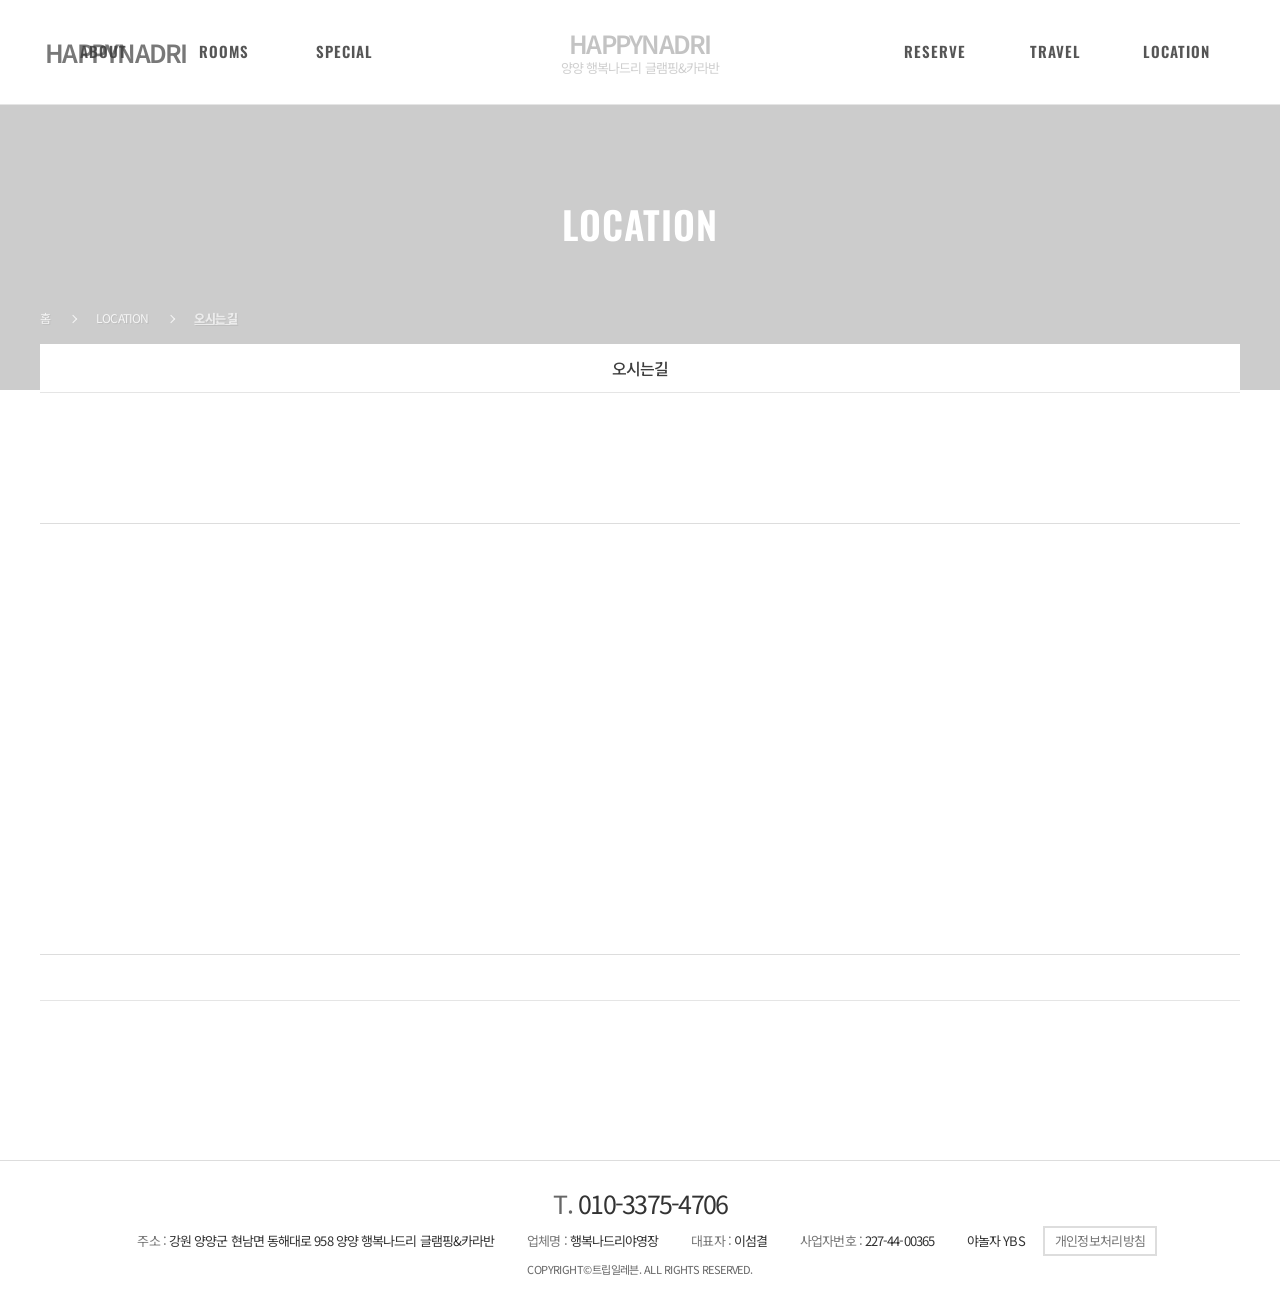
<file: directions.html>
<!doctype html>
<html lang="ko">
  <head>
    <meta charset="UTF-8" />
    <style>
      html.tpl-loading body {
        opacity: 0;
      }
      body {
        opacity: 1;
        transition: opacity 0.3s ease;
      }
    </style>
    <script>
      document.documentElement.classList.add('tpl-loading');
      window.__tplReveal = function () {
        document.documentElement.classList.remove('tpl-loading');
      };
      setTimeout(function () {
        window.__tplReveal && window.__tplReveal();
      }, 3000);
    </script>
    <meta http-equiv="X-UA-Compatible" content="IE=edge" />
    <meta name="viewport" content="width=device-width, initial-scale=1.0" />
    <meta property="og:type" content="website" />
    <title data-page-title>양양 행복나드리 글램핑&amp;카라반 - 오시는길</title>
    <link rel="icon" href="data:," />
    <link rel="stylesheet" type="text/css" href="styles/theme.css" />
    <link rel="stylesheet" type="text/css" href="styles/reset.css" />
    <link rel="stylesheet" type="text/css" href="styles/style.css" />
    <link rel="stylesheet" type="text/css" href="styles/popup.css" />
    <link
      rel="stylesheet"
      type="text/css"
      href="//cdn.jsdelivr.net/npm/swiper@8/swiper-bundle.min.css"
    />
    <!-- Open Graph Meta Tags for Social Media -->
  <meta property="og:type" content="website" />
  <meta property="og:title" content="양양 행복나드리 글램핑&카라반 - 오시는길" />
  <meta property="og:description" content="양양 행복나드리는 카라반,글램핑,펜션 다양한 객실을 보유하여 가족,커플 모두 즐거운 여행을 즐기실 수 있습니다." />
  <meta property="og:image" content="https://bookingplay-media.s3.amazonaws.com/item_images/2022/01/06/0naKMkGNbQ7P.jpg" />
  <meta property="og:url" content="https://happynadri.kr" />

  <!-- Twitter Card Meta Tags -->
  <meta name="twitter:card" content="summary_large_image" />
  <meta name="twitter:title" content="양양 행복나드리 글램핑&카라반 - 오시는길" />
  <meta name="twitter:description" content="양양 행복나드리는 카라반,글램핑,펜션 다양한 객실을 보유하여 가족,커플 모두 즐거운 여행을 즐기실 수 있습니다." />
  <meta name="twitter:image" content="https://bookingplay-media.s3.amazonaws.com/item_images/2022/01/06/0naKMkGNbQ7P.jpg" />
  <meta name="naver-site-verification" content="0ccc76e724954be612c600d8c55289f5fa391452" />
  <meta name="google-site-verification" content="WqJCkN8A7JdvP38K4yIPu6trL7UhnsSApZMbPD3cp5s" />
</head>

  <body oncontextmenu="return false;" onselectstart="return false" ondragstart="return false;">
    <div id="wrap">
      <div id="header-wrap"></div>

      <div id="container">
        <!-- 원본 traffic.html (#content.sub5_1). 슬라이더가 없는 정적 페이지다. -->
        <section id="content" class="sub5_1 sub_traffic">
          <!-- ── 히어로 — 슬라이더가 아닌 고정 배경 ──────────────── -->
          <div class="sub_visual_wide" data-directions-hero>
            <div class="visual_box">
              <div class="visual_txt">
                <strong>LOCATION</strong>
                <p data-directions-hero-description></p>
              </div>
            </div>
          </div>
          <!--// sub_visual -->

          <div class="sub_location_wrap">
            <div class="inner">
              <ul class="location_box">
                <li>홈</li>
                <li>LOCATION</li>
                <li><a href="./directions.html">오시는 길</a></li>
              </ul>
              <ul class="cate_box">
                <li class="on"><a href="./directions.html">오시는길</a></li>
              </ul>
            </div>
          </div>

          <div class="sub_cont">
            <div class="sub_title_box">
              <h3 data-directions-title></h3>
              <p data-directions-lead></p>
            </div>

            <div class="map_box">
              <!-- 원본은 daum roughmap 퍼가기 스크립트를 넣었다. 업체 고유 key 가
                   필요해 데이터로 만들 수 없어 Kakao Maps SDK 로 대체했다.
                   .map_inner 는 padding-bottom 비율 상자라 #kakao-map 이 absolute 로 채운다. -->
              <div class="map_inner">
                <div id="kakao-map"></div>
              </div>
            </div>

            <div class="map_info inner">
              <strong data-directions-address></strong>
              <dl data-directions-notice></dl>
            </div>
          </div>
          <!--// sub_cont -->
        </section>
      </div>
      <!--// container -->

      <div id="footer-wrap"></div>
    </div>

    <div id="popup-container"></div>

    <script src="//cdnjs.cloudflare.com/ajax/libs/jquery/3.4.1/jquery.min.js"></script>
    <script src="//cdn.jsdelivr.net/npm/swiper@8/swiper-bundle.min.js"></script>
    <script src="js/image-helpers.js"></script>
    <script src="js/kakao-maps-sdk.js"></script>
    <script src="js/preview-handler.js"></script>
    <script src="js/data-mapper/core/base-mapper.js"></script>
    <script src="js/data-mapper/pages/header-footer-mapper.js"></script>
    <script src="js/data-mapper/pages/directions-mapper.js"></script>
    <script src="js/header-footer-loader.js"></script>
    <script src="js/common.js"></script>
    <script src="js/popup.js"></script>
  </body>
</html>
</file>
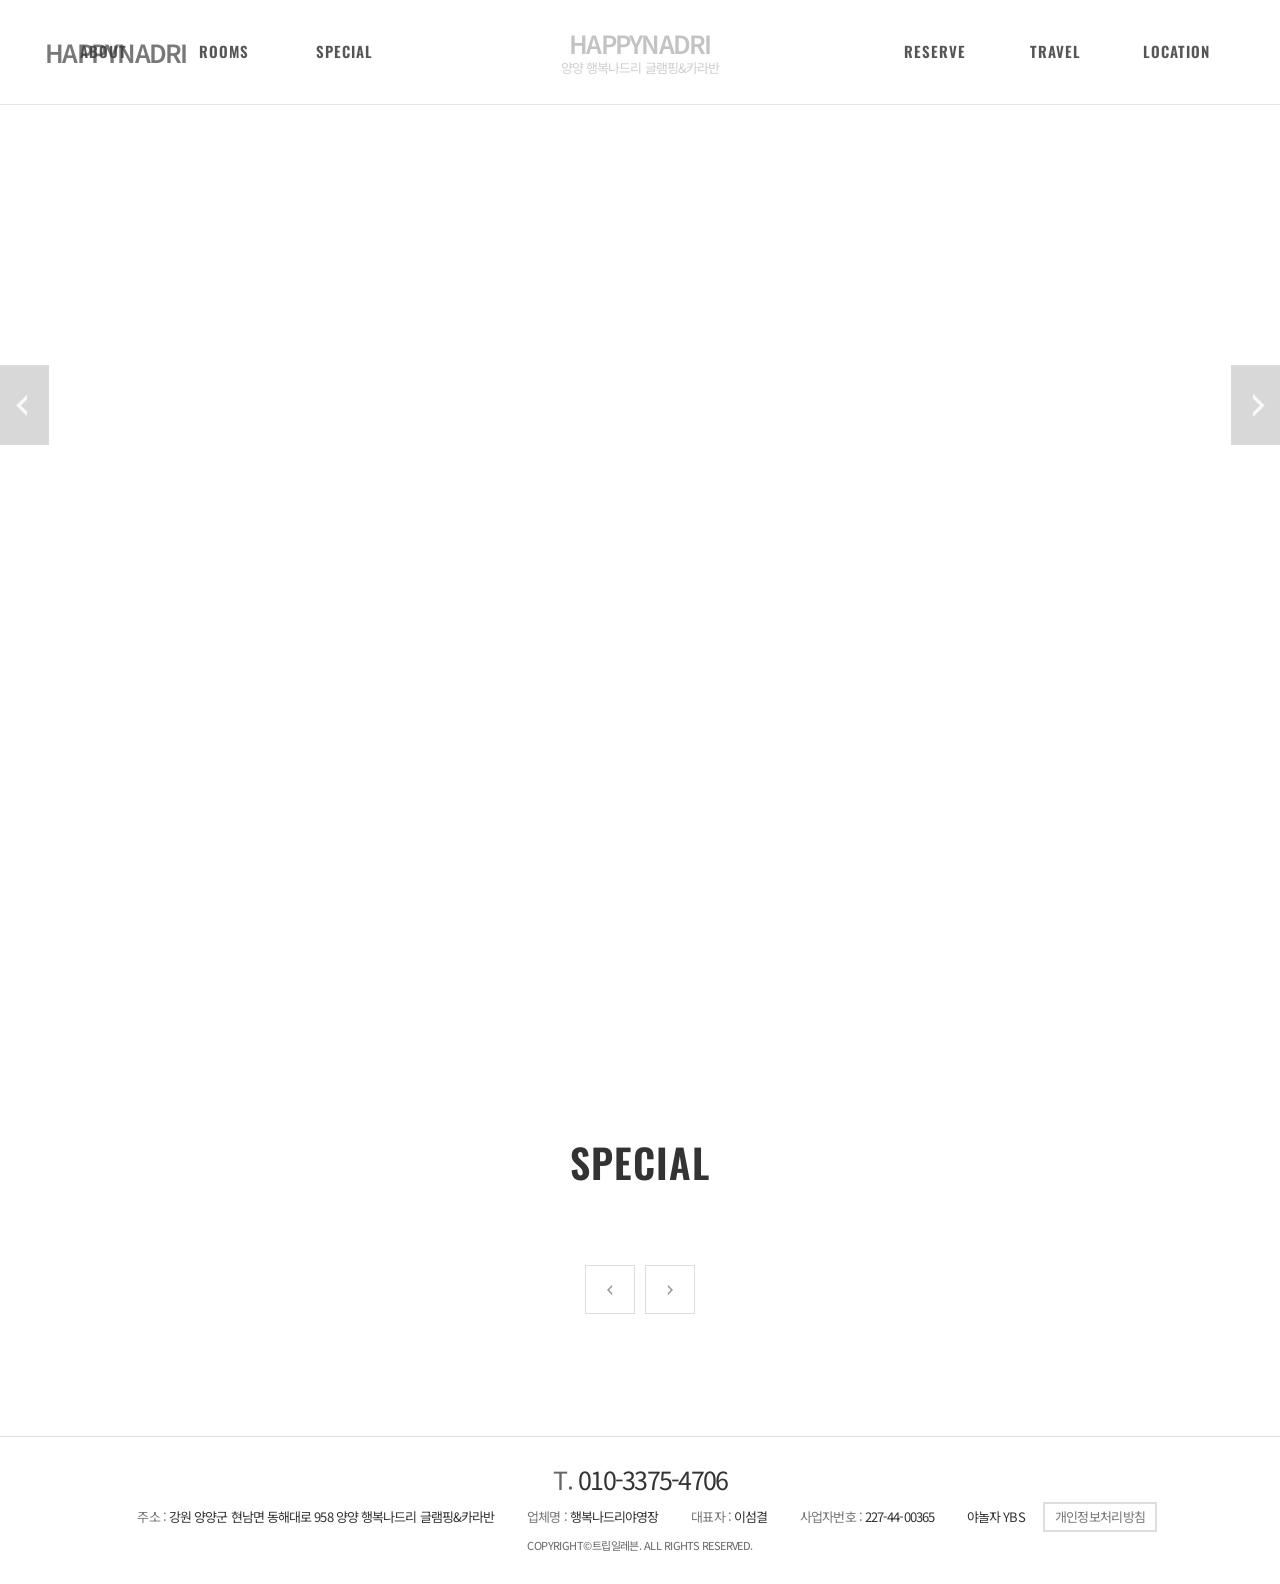
<file: facility.html>
<!doctype html>
<html lang="ko">
  <head>
    <meta charset="UTF-8" />
    <style>
      html.tpl-loading body {
        opacity: 0;
      }
      body {
        opacity: 1;
        transition: opacity 0.3s ease;
      }
    </style>
    <script>
      document.documentElement.classList.add('tpl-loading');
      window.__tplReveal = function () {
        document.documentElement.classList.remove('tpl-loading');
      };
      setTimeout(function () {
        window.__tplReveal && window.__tplReveal();
      }, 3000);
    </script>
    <meta http-equiv="X-UA-Compatible" content="IE=edge" />
    <meta name="viewport" content="width=device-width, initial-scale=1.0" />
    <meta property="og:type" content="website" />
    <title data-page-title>양양 행복나드리 글램핑&amp;카라반 - 시설안내</title>
    <link rel="icon" href="data:," />
    <link rel="stylesheet" type="text/css" href="styles/theme.css" />
    <link rel="stylesheet" type="text/css" href="styles/reset.css" />
    <link rel="stylesheet" type="text/css" href="styles/style.css" />
    <link rel="stylesheet" type="text/css" href="styles/popup.css" />
    <link
      rel="stylesheet"
      type="text/css"
      href="//cdn.jsdelivr.net/npm/swiper@8/swiper-bundle.min.css"
    />
    <!-- Open Graph Meta Tags for Social Media -->
  <meta property="og:type" content="website" />
  <meta property="og:title" content="양양 행복나드리 글램핑&카라반 - 시설안내" />
  <meta property="og:description" content="양양 행복나드리는 카라반,글램핑,펜션 다양한 객실을 보유하여 가족,커플 모두 즐거운 여행을 즐기실 수 있습니다." />
  <meta property="og:image" content="https://bookingplay-media.s3.amazonaws.com/item_images/2022/01/06/0naKMkGNbQ7P.jpg" />
  <meta property="og:url" content="https://happynadri.kr" />

  <!-- Twitter Card Meta Tags -->
  <meta name="twitter:card" content="summary_large_image" />
  <meta name="twitter:title" content="양양 행복나드리 글램핑&카라반 - 시설안내" />
  <meta name="twitter:description" content="양양 행복나드리는 카라반,글램핑,펜션 다양한 객실을 보유하여 가족,커플 모두 즐거운 여행을 즐기실 수 있습니다." />
  <meta name="twitter:image" content="https://bookingplay-media.s3.amazonaws.com/item_images/2022/01/06/0naKMkGNbQ7P.jpg" />
  <meta name="naver-site-verification" content="0ccc76e724954be612c600d8c55289f5fa391452" />
  <meta name="google-site-verification" content="WqJCkN8A7JdvP38K4yIPu6trL7UhnsSApZMbPD3cp5s" />
</head>

  <body oncontextmenu="return false;" onselectstart="return false" ondragstart="return false;">
    <div id="wrap">
      <div id="header-wrap"></div>

      <div id="container">
        <!-- 원본 special1~5.html 상세 화면(#content.sub3_2)이다.
             원본은 시설마다 파일이 하나씩이었지만 우리는 ?id= 로 받는다. -->
        <section id="content" class="sub3_2 sub_special sub_special_detail">
          <!-- ── 히어로 (시설 사진 슬라이더) ─────────────────────── -->
          <div class="sub_visual visual">
            <div class="visual_txt">
              <span data-property-name-en></span>
              <strong data-facility-name></strong>
              <p data-facility-caption></p>
            </div>
            <div class="arw_box">
              <div
                class="swiper-button-prev"
                style="
                  background: url(images/common/left_btn.png) no-repeat 0 0;
                  background-size: auto 100%;
                "
              ></div>
              <div
                class="swiper-button-next"
                style="
                  background: url(images/common/right_btn.png) no-repeat 100%;
                  background-size: auto 100%;
                "
              ></div>
            </div>
            <div class="visual_box">
              <div class="swiper-container">
                <div class="swiper-wrapper" data-facility-hero-slides></div>
              </div>
            </div>
          </div>
          <!--// sub_visual -->

          <div class="sub_location_wrap">
            <div class="inner">
              <!-- 시설 탭. 원본에는 앞에 '미리보기'(special.html) li 가 있지만
                   우리 템플릿에는 시설 목록 페이지가 없어 시설만 나열한다. -->
              <ul class="cate_box" data-facility-nav></ul>
            </div>
          </div>

          <div class="sub_cont">
            <div class="sub_title_box">
              <h3 data-facility-name></h3>
              <p data-facility-caption></p>
            </div>

            <!-- ── 소개 배너 ─────────────────────────────────── -->
            <div class="special_bnr inner">
              <div class="img" data-facility-banner-image></div>
              <div class="txt_box">
                <strong data-facility-banner-title></strong>
                <p data-facility-description></p>
              </div>
            </div>

            <!-- ── 상세 이미지 블록 ──────────────────────────── -->
            <div data-facility-detail-blocks></div>

            <!-- ── 다른 부대시설 ─────────────────────────────── -->
            <div class="sub_special_detail_box">
              <div class="main_special">
                <div class="title_box">
                  <h3>SPECIAL</h3>
                  <p data-facility-list-lead></p>
                </div>
                <div class="swiper-container inner">
                  <div class="swiper-wrapper" data-facility-list-slides></div>
                </div>
                <div class="arw_box">
                  <div
                    class="swiper-button-prev"
                    style="background: url(images/common/room_pre.png) no-repeat 50% 50% #fff"
                  >
                    <img src="images/common/spe_le.png" alt="이전버튼" />
                  </div>
                  <div
                    class="swiper-button-next"
                    style="background: url(images/common/l_le.png) no-repeat 50% 50% #fff"
                  >
                    <img src="images/common/spe_ri.png" alt="다음버튼" />
                  </div>
                </div>
              </div>
            </div>
          </div>
          <!--// sub_cont -->
        </section>
      </div>
      <!--// container -->

      <div id="footer-wrap"></div>
    </div>

    <div id="popup-container"></div>

    <script src="//cdnjs.cloudflare.com/ajax/libs/jquery/3.4.1/jquery.min.js"></script>
    <script src="//cdn.jsdelivr.net/npm/swiper@8/swiper-bundle.min.js"></script>
    <script src="js/image-helpers.js"></script>
    <script src="js/preview-handler.js"></script>
    <script src="js/data-mapper/core/base-mapper.js"></script>
    <script src="js/data-mapper/pages/header-footer-mapper.js"></script>
    <script src="js/data-mapper/pages/facility-mapper.js"></script>
    <script src="js/header-footer-loader.js"></script>
    <script src="js/common.js"></script>
    <script src="js/pages/facility.js"></script>
    <script src="js/popup.js"></script>
  </body>
</html>
</file>
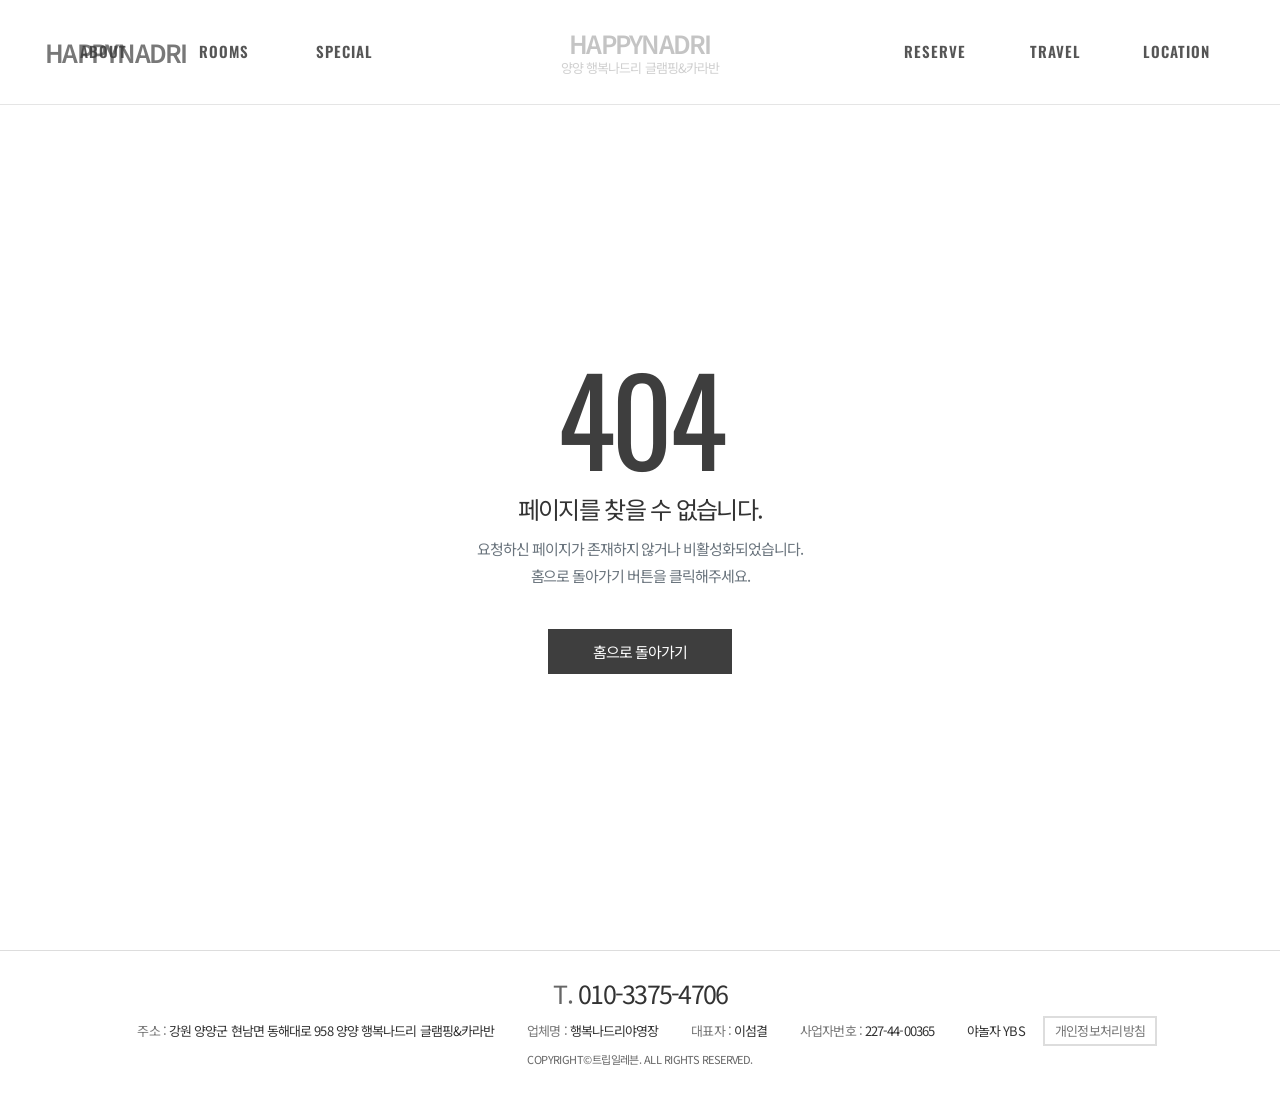
<file: landing.html>
<!doctype html>
<html lang="ko">
  <head>
    <meta charset="UTF-8" />
    <!-- 렌더 게이트: 매핑 전 placeholder 깜빡임 방지 (매핑 완료 시 페이드인) -->
    <style>
      html.tpl-loading body {
        opacity: 0;
      }
      body {
        opacity: 1;
        transition: opacity 0.3s ease;
      }
    </style>
    <script>
      document.documentElement.classList.add('tpl-loading');
      window.__tplReveal = function () {
        document.documentElement.classList.remove('tpl-loading');
      };
      setTimeout(function () {
        window.__tplReveal && window.__tplReveal();
      }, 3000);
    </script>
    <meta http-equiv="X-UA-Compatible" content="IE=edge" />
    <meta name="viewport" content="width=device-width, initial-scale=1.0" />
    <meta property="og:type" content="website" />
    <title data-page-title>양양 행복나드리 글램핑&amp;카라반</title>
    <link rel="icon" href="data:," />
    <link rel="stylesheet" type="text/css" href="styles/theme.css" />
    <link rel="stylesheet" type="text/css" href="styles/reset.css" />
    <link rel="stylesheet" type="text/css" href="styles/landing.css" />
    <!-- Open Graph Meta Tags for Social Media -->
  <meta property="og:type" content="website" />
  <meta property="og:title" content="양양 행복나드리 글램핑&카라반" />
  <meta property="og:description" content="양양 행복나드리는 카라반,글램핑,펜션 다양한 객실을 보유하여 가족,커플 모두 즐거운 여행을 즐기실 수 있습니다." />
  <meta property="og:image" content="https://bookingplay-media.s3.amazonaws.com/item_images/2022/01/06/0naKMkGNbQ7P.jpg" />
  <meta property="og:url" content="https://happynadri.kr" />

  <!-- Twitter Card Meta Tags -->
  <meta name="twitter:card" content="summary_large_image" />
  <meta name="twitter:title" content="양양 행복나드리 글램핑&카라반" />
  <meta name="twitter:description" content="양양 행복나드리는 카라반,글램핑,펜션 다양한 객실을 보유하여 가족,커플 모두 즐거운 여행을 즐기실 수 있습니다." />
  <meta name="twitter:image" content="https://bookingplay-media.s3.amazonaws.com/item_images/2022/01/06/0naKMkGNbQ7P.jpg" />
  <meta name="naver-site-verification" content="0ccc76e724954be612c600d8c55289f5fa391452" />
  <meta name="google-site-verification" content="WqJCkN8A7JdvP38K4yIPu6trL7UhnsSApZMbPD3cp5s" />
</head>

  <body oncontextmenu="return false;" onselectstart="return false" ondragstart="return false;">
    <!-- 랜딩 게이트: 헤더/푸터 없음 — 숙소를 아직 고르기 전 화면이라
         특정 숙소의 내비게이션(ABOUT/ROOMS/SPECIAL 등)을 보여줄 수 없다.
         himongpoolvilla.kr(3카드) / haimom(2카드) 형태의 "여러 숙소 게이트" 참고. -->
    <div id="landing-gate">
      <!-- data-* 속성 : data-landing-cards (동적 매핑, li 개수 = 카드 수)
           pages.landing.sections[0].about[] -->
      <ul class="landing_cards" data-landing-cards>
        <!-- MAPPER: about[i] → li.landing_card > a > div.landing_card_bg + div.landing_card_overlay + div.landing_card_content -->
      </ul>
    </div>

    <script src="js/image-helpers.js"></script>
    <script src="js/preview-handler.js"></script>
    <script src="js/data-mapper/core/base-mapper.js"></script>
    <script src="js/data-mapper/pages/landing-mapper.js"></script>
    <script src="js/pages/landing.js"></script>
  </body>
</html>
</file>
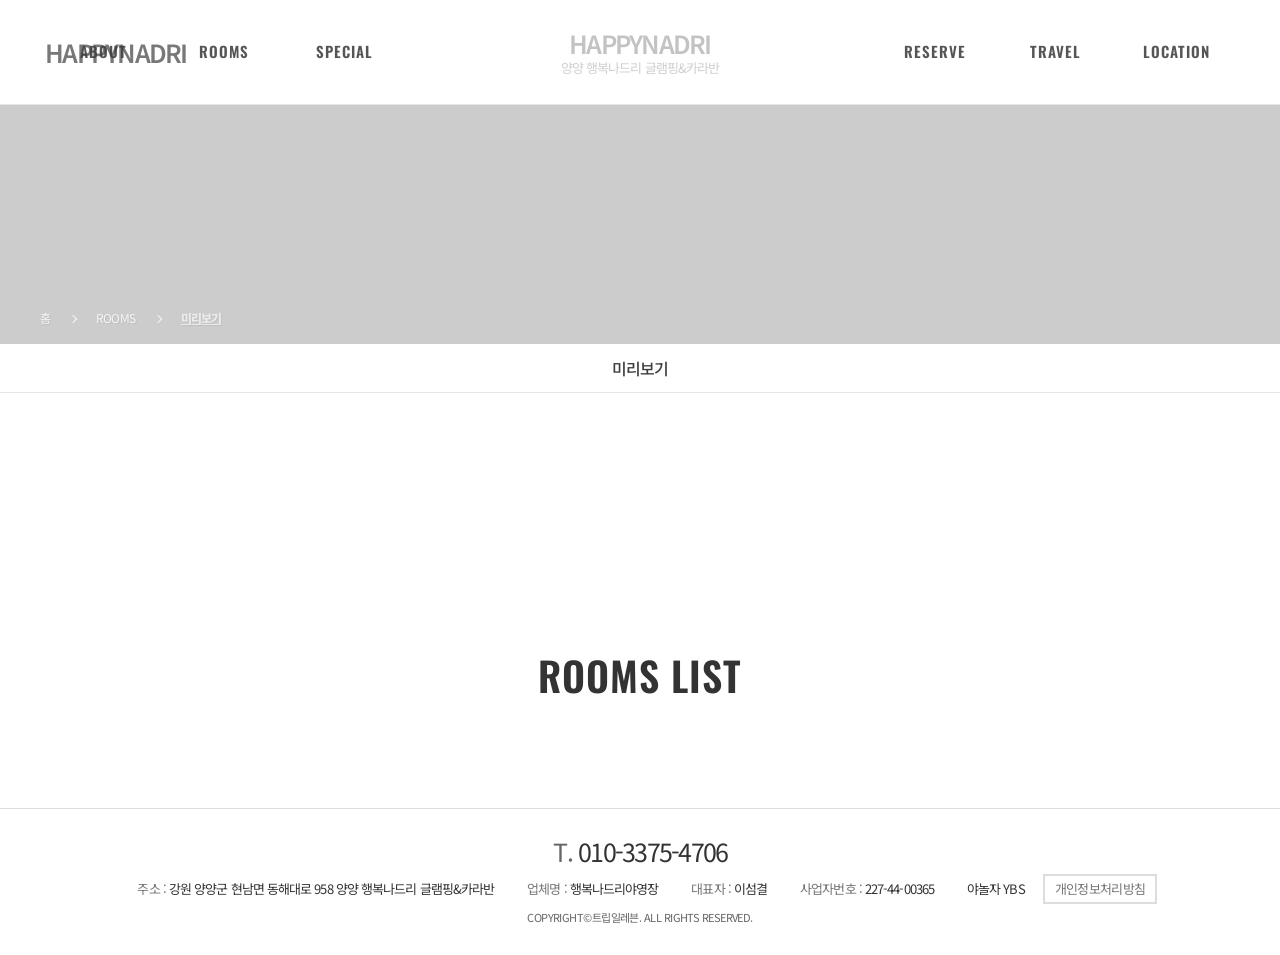
<file: layout-map.html>
<!doctype html>
<html lang="ko">
  <head>
    <meta charset="UTF-8" />
    <style>
      html.tpl-loading body {
        opacity: 0;
      }
      body {
        opacity: 1;
        transition: opacity 0.3s ease;
      }
    </style>
    <script>
      document.documentElement.classList.add('tpl-loading');
      window.__tplReveal = function () {
        document.documentElement.classList.remove('tpl-loading');
      };
      setTimeout(function () {
        window.__tplReveal && window.__tplReveal();
      }, 3000);
    </script>
    <meta http-equiv="X-UA-Compatible" content="IE=edge" />
    <meta name="viewport" content="width=device-width, initial-scale=1.0" />
    <meta property="og:type" content="website" />
    <title data-page-title>양양 행복나드리 글램핑&amp;카라반</title>
    <link rel="icon" href="data:," />
    <link rel="stylesheet" type="text/css" href="styles/theme.css" />
    <link rel="stylesheet" type="text/css" href="styles/reset.css" />
    <link rel="stylesheet" type="text/css" href="styles/style.css" />
    <link rel="stylesheet" type="text/css" href="styles/popup.css" />
    <link
      rel="stylesheet"
      type="text/css"
      href="//cdn.jsdelivr.net/npm/swiper@8/swiper-bundle.min.css"
    />
    <!-- Open Graph Meta Tags for Social Media -->
  <meta property="og:type" content="website" />
  <meta property="og:title" content="양양 행복나드리 글램핑&카라반" />
  <meta property="og:description" content="양양 행복나드리는 카라반,글램핑,펜션 다양한 객실을 보유하여 가족,커플 모두 즐거운 여행을 즐기실 수 있습니다." />
  <meta property="og:image" content="https://bookingplay-media.s3.amazonaws.com/item_images/2022/01/06/0naKMkGNbQ7P.jpg" />
  <meta property="og:url" content="https://happynadri.kr" />

  <!-- Twitter Card Meta Tags -->
  <meta name="twitter:card" content="summary_large_image" />
  <meta name="twitter:title" content="양양 행복나드리 글램핑&카라반" />
  <meta name="twitter:description" content="양양 행복나드리는 카라반,글램핑,펜션 다양한 객실을 보유하여 가족,커플 모두 즐거운 여행을 즐기실 수 있습니다." />
  <meta name="twitter:image" content="https://bookingplay-media.s3.amazonaws.com/item_images/2022/01/06/0naKMkGNbQ7P.jpg" />
  <meta name="naver-site-verification" content="0ccc76e724954be612c600d8c55289f5fa391452" />
  <meta name="google-site-verification" content="WqJCkN8A7JdvP38K4yIPu6trL7UhnsSApZMbPD3cp5s" />
</head>

  <body oncontextmenu="return false;" onselectstart="return false" ondragstart="return false;">
    <div id="wrap">
      <div id="header-wrap"></div>

      <div id="container">
        <!-- 원본 room.html 의 목록 화면(#content.sub2_1)이다.
             .sub2_1 스코프가 .room_list 를 2열 float 그리드로 바꾸고 화살표를
             숨기므로 이 페이지에는 Swiper 를 만들지 않는다 (원본 custom.js 와 동일). -->
        <section id="content" class="sub2_1 sub_room">
          <!-- ── 히어로 (hero) — 슬라이더가 아닌 고정 배경 ────────── -->
          <div class="sub_visual_wide" data-layoutmap-hero>
            <div class="visual_box">
              <div class="visual_txt">
                <strong data-layoutmap-hero-title></strong>
                <p data-layoutmap-hero-description></p>
              </div>
            </div>
          </div>
          <!--// sub_visual -->

          <div class="sub_location_wrap">
            <div class="inner">
              <ul class="location_box">
                <li>홈</li>
                <li>ROOMS</li>
                <li><a href="./layout-map.html">미리보기</a></li>
              </ul>
              <!-- 객실 탭. '미리보기' li 는 정적이고 뒤로 renderRoomNav 가 생성한다.
                   그룹이 있으면 그룹명이, 없으면 객실명이 항목이 된다. -->
              <ul class="cate_box" data-layoutmap-room-nav>
                <li class="on"><a href="./layout-map.html">미리보기</a></li>
              </ul>
            </div>
          </div>

          <div class="sub_cont inner">
            <!-- ── 배치도 (about) ──────────────────────────────── -->
            <div class="sub_title_box">
              <h3 data-layoutmap-title></h3>
              <p data-layoutmap-description></p>
            </div>
            <div class="wide_img" data-layoutmap-images></div>

            <!-- ── 객실 목록 (roomtypes) ───────────────────────── -->
            <div class="main_room">
              <div class="title_box">
                <h3>ROOMS LIST</h3>
                <p data-layoutmap-room-lead></p>
              </div>
              <div class="room_list">
                <div class="swiper-container">
                  <div class="swiper-wrapper" data-layoutmap-room-slides></div>
                </div>
                <!-- .sub2_1 스코프가 display:none 으로 숨긴다. 2열 그리드라 넘길 게 없다.
                     원본 마크업을 그대로 두어 다른 페이지와 구조를 맞춘다. -->
                <div class="arw_box">
                  <div
                    class="swiper-button-prev"
                    style="background: url(images/common/room_pre.png) no-repeat 25% 50% #fff"
                  >
                    Prev
                  </div>
                  <div
                    class="swiper-button-next"
                    style="background: url(images/common/l_le.png) no-repeat 75% 50% #fff"
                  >
                    Next
                  </div>
                </div>
              </div>
            </div>
          </div>
          <!--// sub_cont -->
        </section>
      </div>
      <!--// container -->

      <div id="footer-wrap"></div>
    </div>

    <div id="popup-container"></div>

    <script src="//cdnjs.cloudflare.com/ajax/libs/jquery/3.4.1/jquery.min.js"></script>
    <script src="//cdn.jsdelivr.net/npm/swiper@8/swiper-bundle.min.js"></script>
    <script src="js/image-helpers.js"></script>
    <script src="js/preview-handler.js"></script>
    <script src="js/data-mapper/core/base-mapper.js"></script>
    <script src="js/data-mapper/pages/header-footer-mapper.js"></script>
    <script src="js/data-mapper/pages/layout-map-mapper.js"></script>
    <script src="js/header-footer-loader.js"></script>
    <script src="js/common.js"></script>
    <script src="js/popup.js"></script>
  </body>
</html>
</file>
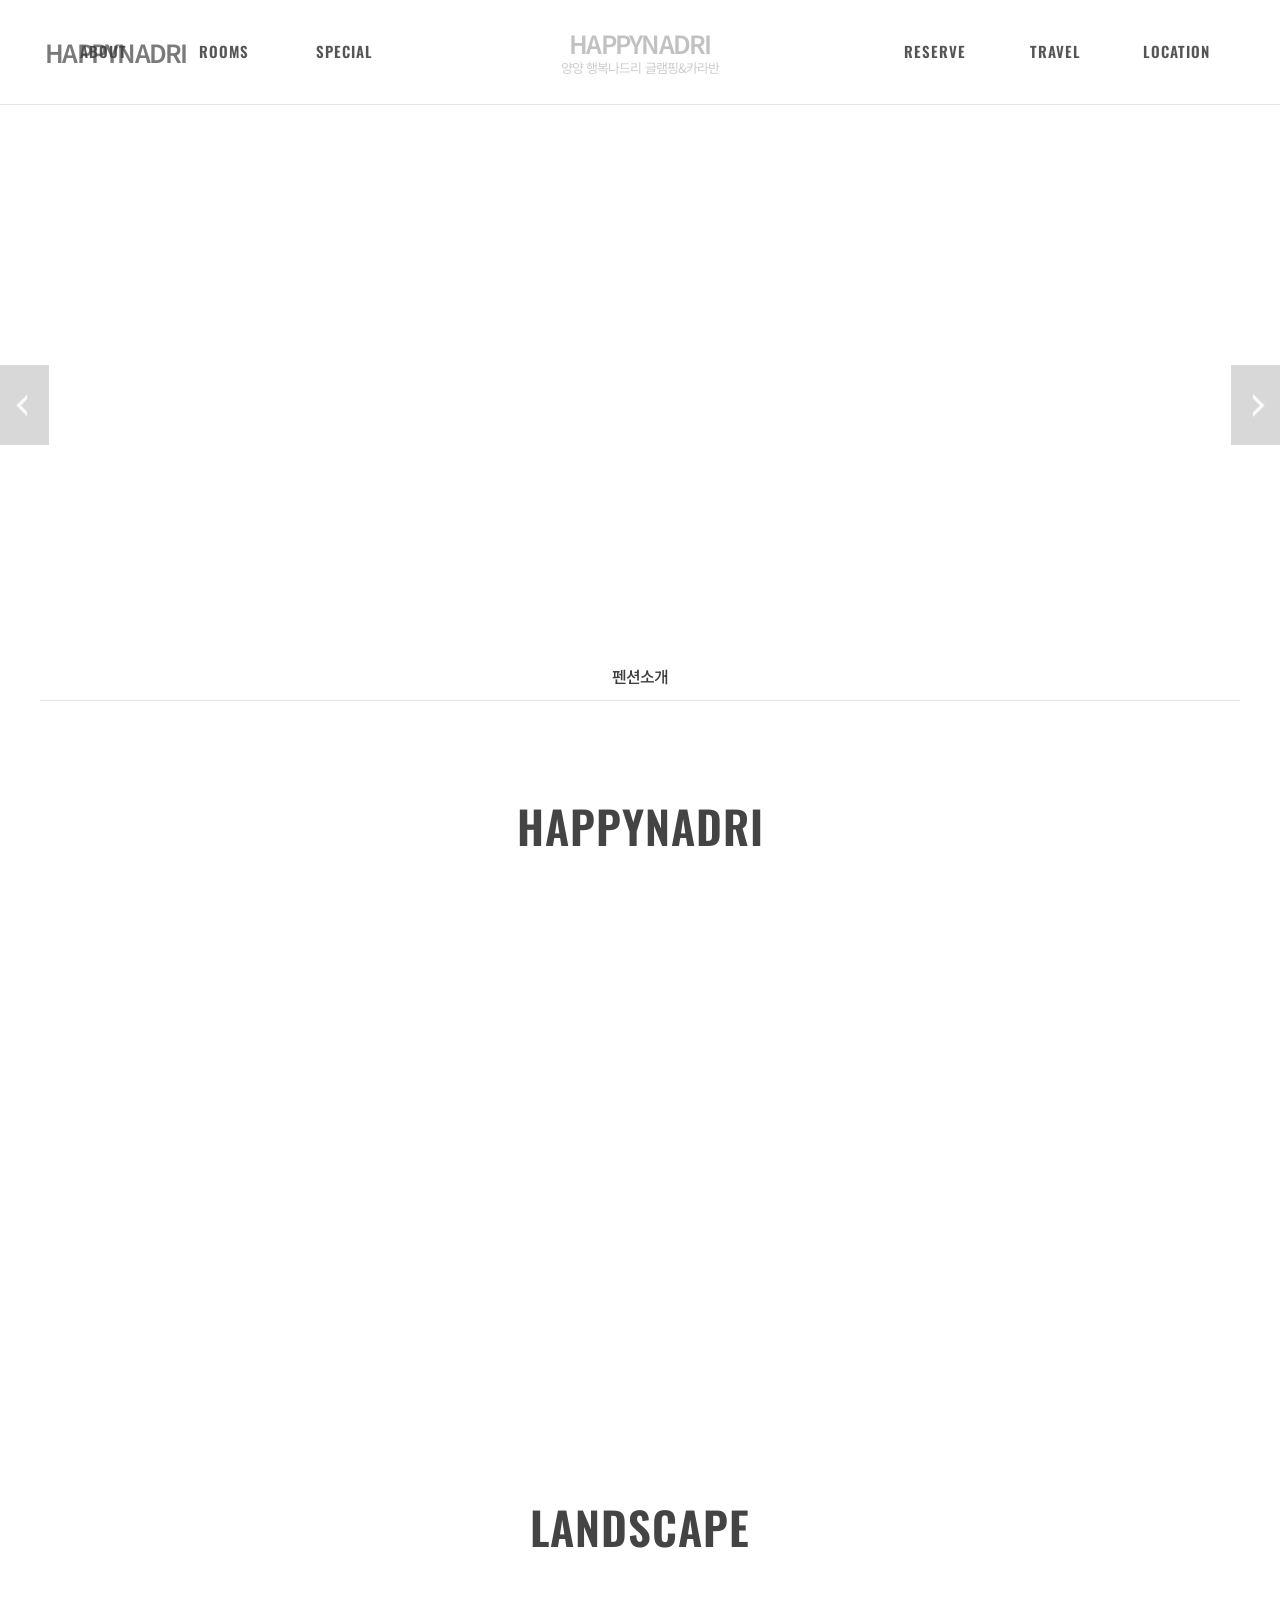
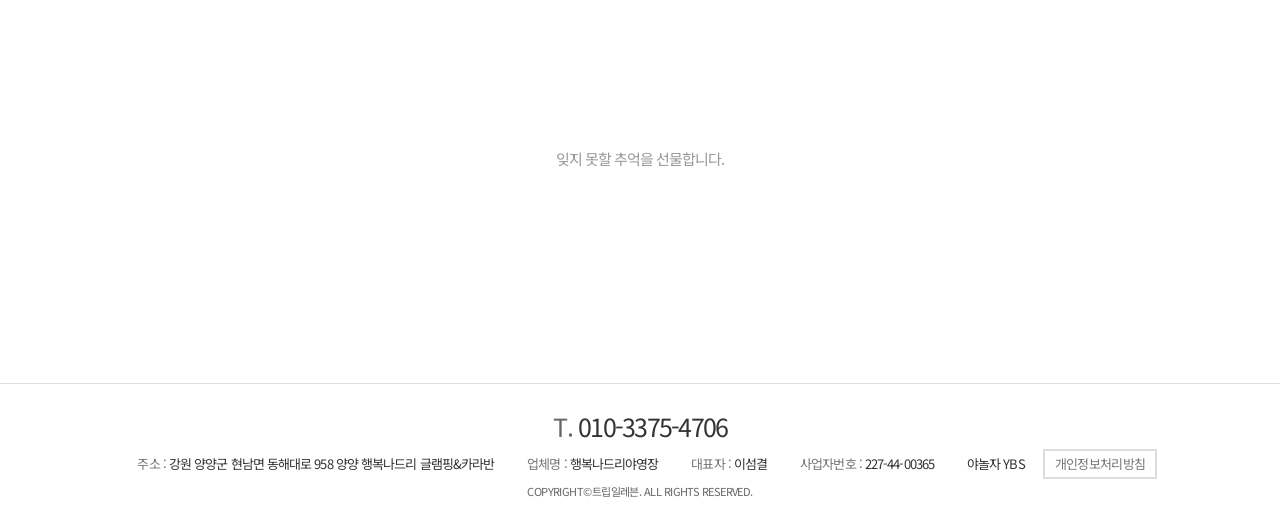
<file: main.html>
<!doctype html>
<html lang="ko">
  <head>
    <meta charset="UTF-8" />
    <style>
      html.tpl-loading body {
        opacity: 0;
      }
      body {
        opacity: 1;
        transition: opacity 0.3s ease;
      }
    </style>
    <script>
      document.documentElement.classList.add('tpl-loading');
      window.__tplReveal = function () {
        document.documentElement.classList.remove('tpl-loading');
      };
      setTimeout(function () {
        window.__tplReveal && window.__tplReveal();
      }, 3000);
    </script>
    <meta http-equiv="X-UA-Compatible" content="IE=edge" />
    <meta name="viewport" content="width=device-width, initial-scale=1.0" />
    <meta property="og:type" content="website" />
    <title data-page-title>양양 행복나드리 글램핑&amp;카라반 - 숙소소개</title>
    <link rel="icon" href="data:," />
    <link rel="stylesheet" type="text/css" href="styles/theme.css" />
    <link rel="stylesheet" type="text/css" href="styles/reset.css" />
    <link rel="stylesheet" type="text/css" href="styles/style.css" />
    <link rel="stylesheet" type="text/css" href="styles/popup.css" />
    <link
      rel="stylesheet"
      type="text/css"
      href="//cdn.jsdelivr.net/npm/swiper@8/swiper-bundle.min.css"
    />
    <!-- Open Graph Meta Tags for Social Media -->
  <meta property="og:type" content="website" />
  <meta property="og:title" content="양양 행복나드리 글램핑&카라반 - 숙소소개" />
  <meta property="og:description" content="양양 행복나드리는 카라반,글램핑,펜션 다양한 객실을 보유하여 가족,커플 모두 즐거운 여행을 즐기실 수 있습니다." />
  <meta property="og:image" content="https://bookingplay-media.s3.amazonaws.com/item_images/2022/01/06/0naKMkGNbQ7P.jpg" />
  <meta property="og:url" content="https://happynadri.kr" />

  <!-- Twitter Card Meta Tags -->
  <meta name="twitter:card" content="summary_large_image" />
  <meta name="twitter:title" content="양양 행복나드리 글램핑&카라반 - 숙소소개" />
  <meta name="twitter:description" content="양양 행복나드리는 카라반,글램핑,펜션 다양한 객실을 보유하여 가족,커플 모두 즐거운 여행을 즐기실 수 있습니다." />
  <meta name="twitter:image" content="https://bookingplay-media.s3.amazonaws.com/item_images/2022/01/06/0naKMkGNbQ7P.jpg" />
  <meta name="naver-site-verification" content="0ccc76e724954be612c600d8c55289f5fa391452" />
  <meta name="google-site-verification" content="WqJCkN8A7JdvP38K4yIPu6trL7UhnsSApZMbPD3cp5s" />
</head>

  <body oncontextmenu="return false;" onselectstart="return false" ondragstart="return false;">
    <div id="wrap">
      <div id="header-wrap"></div>

      <div id="container">
        <!-- 원본 about.html(sub1_1) + view.html(sub1_2) 을 합친 페이지.
             골격은 view.html 을 쓰고, about.html 에서는 .sub_wide_bnr 하나만 가져왔다.
             about + view 가 한 페이지가 되어 탭(.sub_location_wrap)은 뺐다. -->
        <section id="content" class="sub1_2 sub_view">
          <!-- ── 히어로 (외경 슬라이더) ────────────────────────── -->
          <div class="sub_visual visual">
            <div class="visual_txt">
              <span data-property-name-en></span>
              <!-- 원본은 LANDSCAPE. about 과 합친 페이지라 ABOUT 으로 둔다 -->
              <strong>ABOUT</strong>
              <p data-main-visual-description></p>
            </div>
            <div class="arw_box">
              <div
                class="swiper-button-prev"
                style="
                  background: url(images/common/left_btn.png) no-repeat 0 0;
                  background-size: auto 100%;
                "
              ></div>
              <div
                class="swiper-button-next"
                style="
                  background: url(images/common/right_btn.png) no-repeat 100%;
                  background-size: auto 100%;
                "
              ></div>
            </div>
            <div class="visual_box">
              <div class="swiper-container">
                <div class="swiper-wrapper" data-main-visual-slides></div>
              </div>
            </div>
          </div>
          <!--// sub_visual -->

          <!-- about + view 를 합쳐 탭은 '펜션소개' 하나뿐이다. 원본의 '외경보기'
               탭은 두지 않는다(같은 페이지를 가리키게 된다).
               탭을 남기는 건 메뉴 표시 때문만이 아니다. `.sub_visual +
               .sub_location_wrap` 의 margin-top:-48px 이 히어로 위로 올라타면서
               히어로와 아래 소개 배너 사이를 끊어 준다. 빼면 둘이 붙어 버린다. -->
          <div class="sub_location_wrap">
            <div class="inner">
              <ul class="cate_box">
                <li class="on"><a href="./main.html">펜션소개</a></li>
              </ul>
            </div>
          </div>

          <div class="sub_cont">
            <!-- ── 환영 제목 (about.html) ──────────────────────────
                 원본 about.html 에서 .sub_wide_bnr 바로 위에 있던 제목이다.
                 padding:100px 0 30px 을 갖고 있어 탭 흰 띠와 배너 사이 여백도
                 이 블록이 만든다. -->
            <div class="sub_title_box" data-main-welcome>
              <h3 data-property-name-en></h3>
              <p data-main-welcome-lead></p>
            </div>

            <!-- ── 숙소 소개 배너 (hero) — about.html 에서 가져온 영역 ── -->
            <div class="sub_wide_bnr" data-main-intro>
              <div class="txt_box">
                <strong data-main-intro-title></strong>
                <p data-main-intro-description></p>
              </div>
            </div>

            <!-- ── 외경 (about[]) ──────────────────────────────── -->
            <div class="sub_title_box" data-main-about-heading>
              <!-- 위 환영 제목이 이미 영문 숙소명이라, 여기는 원본 view.html 대로
                   LANDSCAPE 를 쓴다. 같은 이름이 두 번 나오지 않게 한다. -->
              <h3>LANDSCAPE</h3>
              <p data-main-about-lead></p>
            </div>
            <div data-main-about-blocks></div>

            <!-- ── 마무리 배너 ─────────────────────────────────── -->
            <div class="view_wide_bnr" data-main-closing>
              <div>
                <strong data-main-closing-title></strong>
                <p>잊지 못할 추억을 선물합니다.</p>
              </div>
            </div>
          </div>
          <!--// sub_cont -->
        </section>
      </div>
      <!--// container -->

      <div id="footer-wrap"></div>
    </div>

    <div id="popup-container"></div>

    <script src="//cdnjs.cloudflare.com/ajax/libs/jquery/3.4.1/jquery.min.js"></script>
    <script src="//cdn.jsdelivr.net/npm/swiper@8/swiper-bundle.min.js"></script>
    <script src="js/image-helpers.js"></script>
    <script src="js/preview-handler.js"></script>
    <script src="js/data-mapper/core/base-mapper.js"></script>
    <script src="js/data-mapper/pages/header-footer-mapper.js"></script>
    <script src="js/data-mapper/pages/main-mapper.js"></script>
    <script src="js/header-footer-loader.js"></script>
    <script src="js/common.js"></script>
    <script src="js/pages/main.js"></script>
    <script src="js/popup.js"></script>
  </body>
</html>
</file>
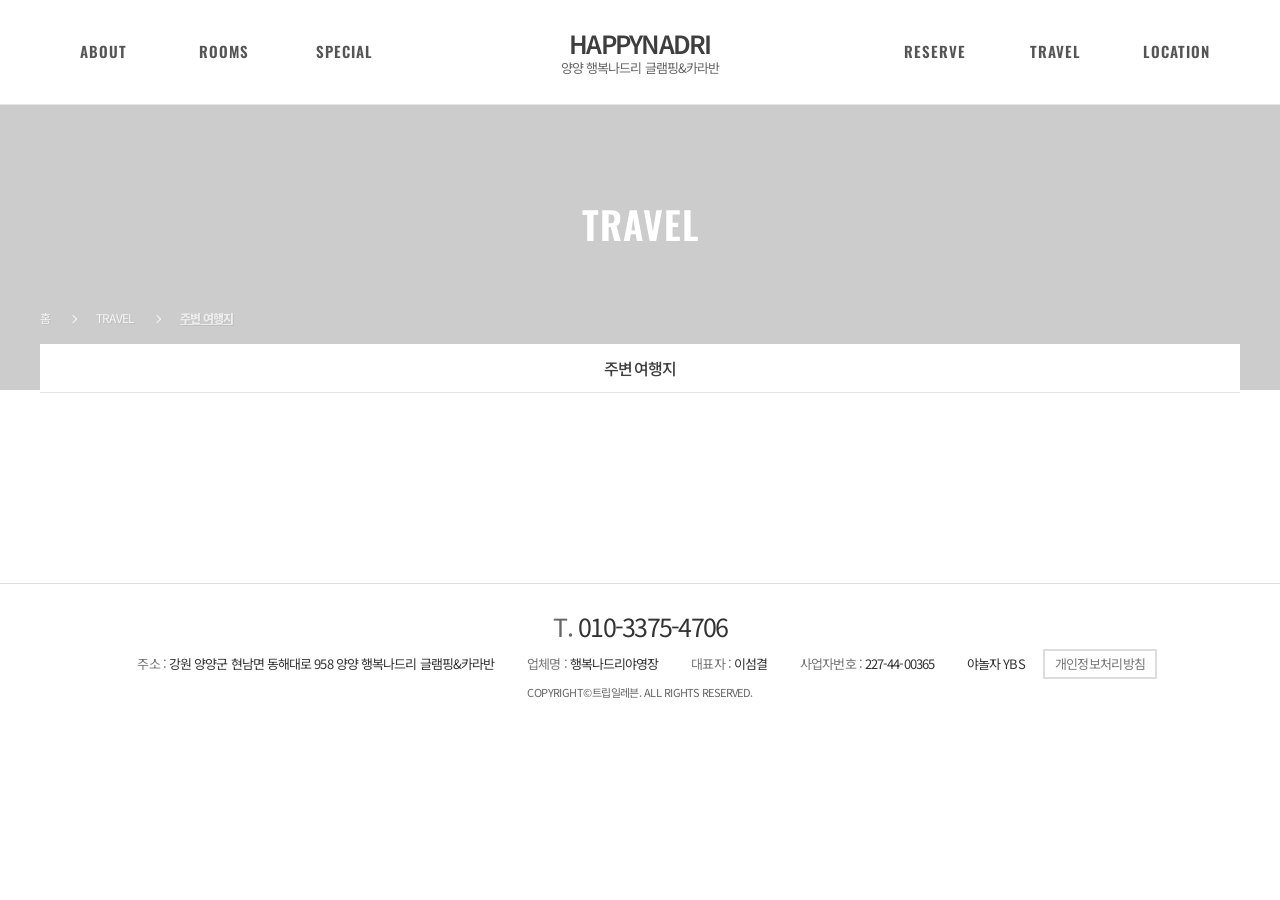
<file: nearby-attractions.html>
<!doctype html>
<html lang="ko">
  <head>
    <meta charset="UTF-8" />
    <style>
      html.tpl-loading body {
        opacity: 0;
      }
      body {
        opacity: 1;
        transition: opacity 0.3s ease;
      }
    </style>
    <script>
      document.documentElement.classList.add('tpl-loading');
      window.__tplReveal = function () {
        document.documentElement.classList.remove('tpl-loading');
      };
      setTimeout(function () {
        window.__tplReveal && window.__tplReveal();
      }, 3000);
    </script>
    <meta http-equiv="X-UA-Compatible" content="IE=edge" />
    <meta name="viewport" content="width=device-width, initial-scale=1.0" />
    <meta property="og:type" content="website" />
    <title data-page-title>양양 행복나드리 글램핑&amp;카라반</title>
    <link rel="icon" href="data:," />
    <link rel="stylesheet" type="text/css" href="styles/theme.css" />
    <link rel="stylesheet" type="text/css" href="styles/reset.css" />
    <link rel="stylesheet" type="text/css" href="styles/style.css" />
    <link rel="stylesheet" type="text/css" href="styles/popup.css" />
    <link
      rel="stylesheet"
      type="text/css"
      href="//cdn.jsdelivr.net/npm/swiper@8/swiper-bundle.min.css"
    />
    <!-- Open Graph Meta Tags for Social Media -->
  <meta property="og:type" content="website" />
  <meta property="og:title" content="양양 행복나드리 글램핑&카라반" />
  <meta property="og:description" content="양양 행복나드리는 카라반,글램핑,펜션 다양한 객실을 보유하여 가족,커플 모두 즐거운 여행을 즐기실 수 있습니다." />
  <meta property="og:image" content="https://bookingplay-media.s3.amazonaws.com/item_images/2022/01/06/0naKMkGNbQ7P.jpg" />
  <meta property="og:url" content="https://happynadri.kr" />

  <!-- Twitter Card Meta Tags -->
  <meta name="twitter:card" content="summary_large_image" />
  <meta name="twitter:title" content="양양 행복나드리 글램핑&카라반" />
  <meta name="twitter:description" content="양양 행복나드리는 카라반,글램핑,펜션 다양한 객실을 보유하여 가족,커플 모두 즐거운 여행을 즐기실 수 있습니다." />
  <meta name="twitter:image" content="https://bookingplay-media.s3.amazonaws.com/item_images/2022/01/06/0naKMkGNbQ7P.jpg" />
  <meta name="naver-site-verification" content="0ccc76e724954be612c600d8c55289f5fa391452" />
  <meta name="google-site-verification" content="WqJCkN8A7JdvP38K4yIPu6trL7UhnsSApZMbPD3cp5s" />
</head>

  <body oncontextmenu="return false;" onselectstart="return false" ondragstart="return false;">
    <div id="wrap">
      <div id="header-wrap"></div>

      <div id="container">
        <!-- 원본 travel.html. 슬라이더가 없는 정적 페이지다.
             원본 #content 클래스가 `sub4_1 sub_reservation` 인데 이용안내 페이지와
             같은 값이다(원본의 복사 흔적). 이 페이지 전용 스코프 규칙이 없어
             그대로 두어도 문제는 없다. -->
        <section id="content" class="sub4_1 sub_reservation">
          <!-- ── 히어로 — 슬라이더가 아닌 고정 배경 ──────────────── -->
          <div class="sub_visual_wide" data-nearby-hero>
            <div class="visual_box">
              <div class="visual_txt">
                <strong>TRAVEL</strong>
                <p data-nearby-hero-description></p>
              </div>
            </div>
          </div>
          <!--// sub_visual -->

          <div class="sub_location_wrap">
            <div class="inner">
              <ul class="location_box">
                <li>홈</li>
                <li>TRAVEL</li>
                <li><a href="./nearby-attractions.html">주변 여행지</a></li>
              </ul>
              <ul class="cate_box">
                <li class="on"><a href="./nearby-attractions.html">주변 여행지</a></li>
              </ul>
            </div>
          </div>

          <div class="sub_cont">
            <div class="sub_title_box">
              <h3 data-nearby-title></h3>
              <p data-nearby-lead></p>
            </div>

            <!-- 2열 float 목록. `01.` 번호는 매퍼가 넣지 않는다 —
                 CSS 의 `.travel_list ul li strong:before` 가 counter 로 붙인다. -->
            <div class="travel_list inner">
              <ul data-nearby-list></ul>
            </div>
          </div>
          <!--// sub_cont -->
        </section>
      </div>
      <!--// container -->

      <div id="footer-wrap"></div>
    </div>

    <div id="popup-container"></div>

    <script src="//cdnjs.cloudflare.com/ajax/libs/jquery/3.4.1/jquery.min.js"></script>
    <script src="//cdn.jsdelivr.net/npm/swiper@8/swiper-bundle.min.js"></script>
    <script src="js/image-helpers.js"></script>
    <script src="js/preview-handler.js"></script>
    <script src="js/data-mapper/core/base-mapper.js"></script>
    <script src="js/data-mapper/pages/header-footer-mapper.js"></script>
    <script src="js/data-mapper/pages/nearby-attractions-mapper.js"></script>
    <script src="js/header-footer-loader.js"></script>
    <script src="js/common.js"></script>
    <script src="js/popup.js"></script>
  </body>
</html>
</file>
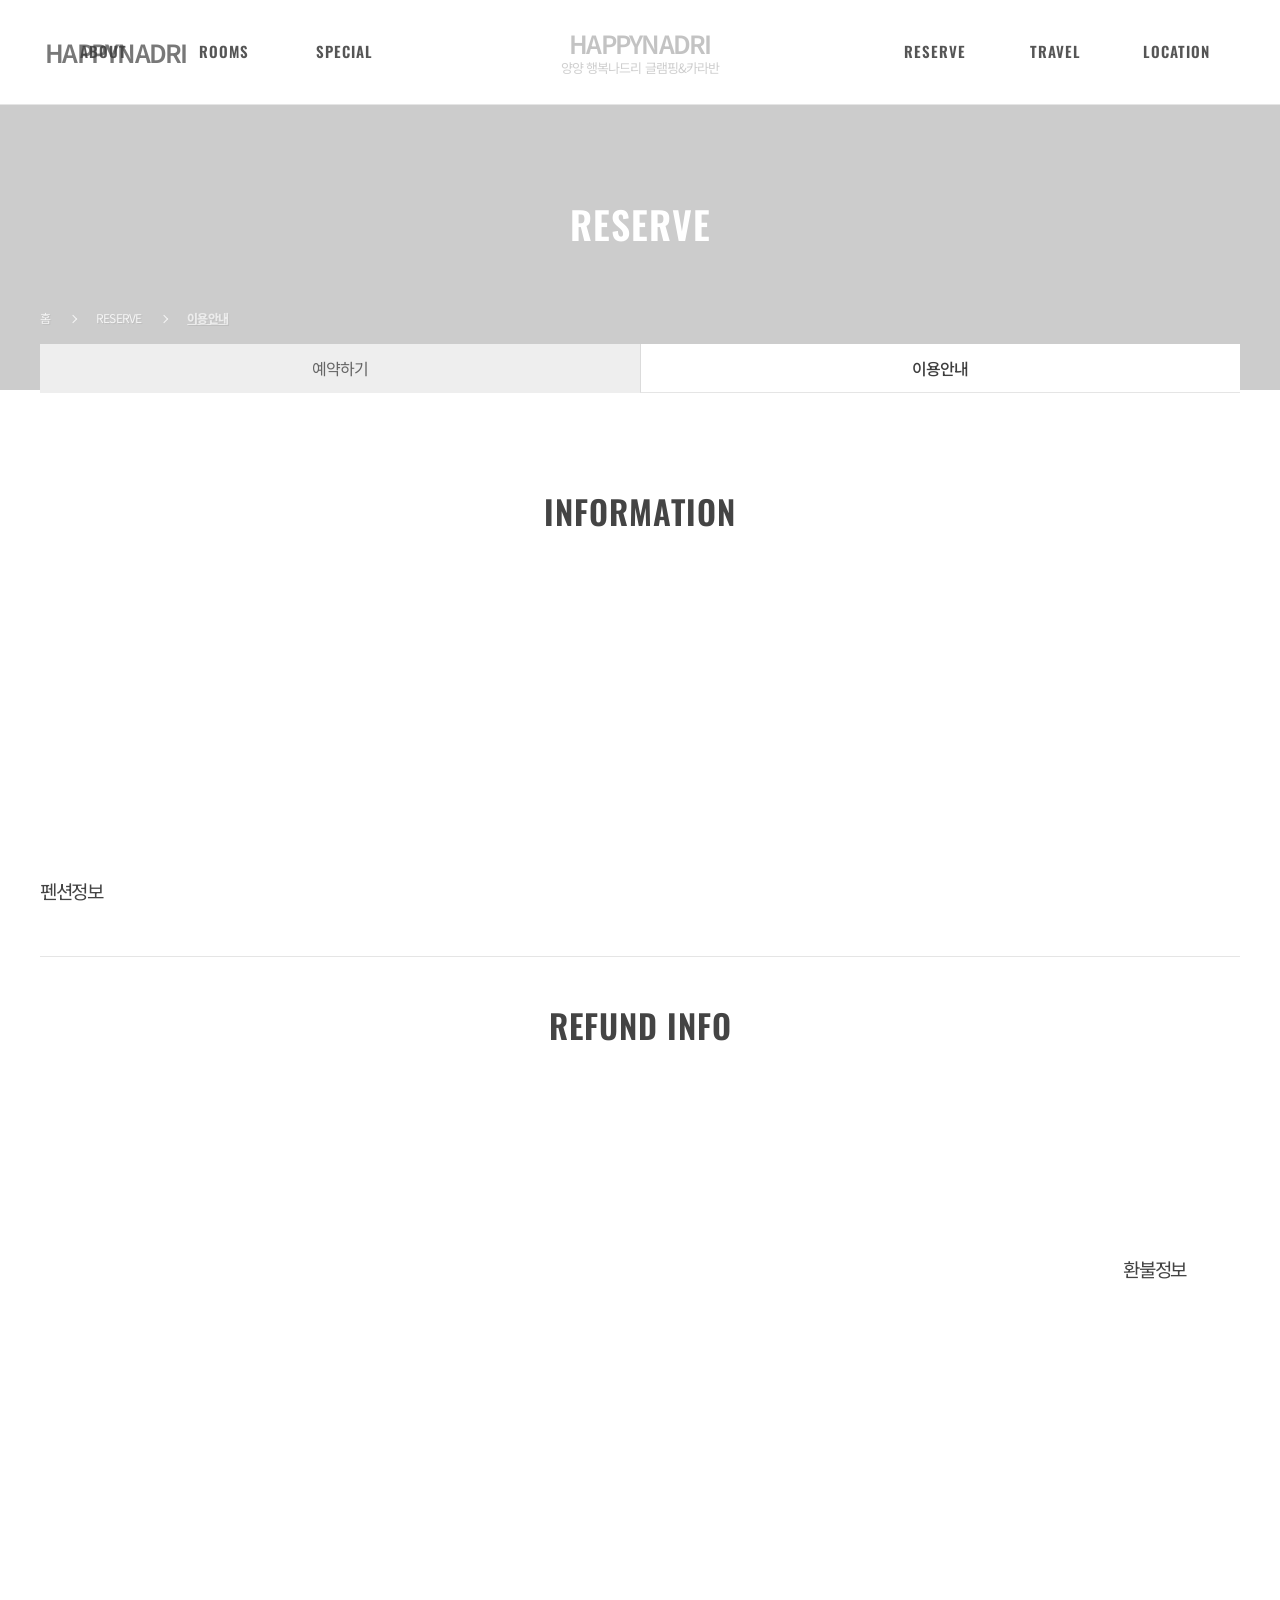
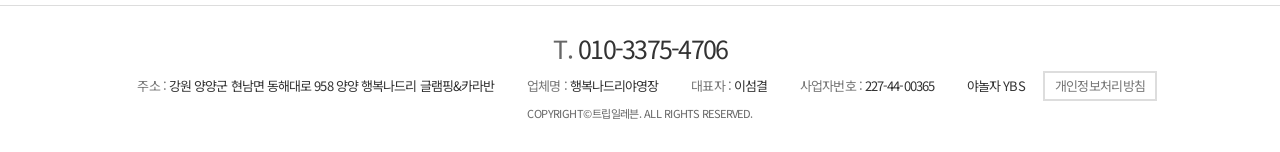
<file: reservation.html>
<!doctype html>
<html lang="ko">
  <head>
    <meta charset="UTF-8" />
    <style>
      html.tpl-loading body {
        opacity: 0;
      }
      body {
        opacity: 1;
        transition: opacity 0.3s ease;
      }
    </style>
    <script>
      document.documentElement.classList.add('tpl-loading');
      window.__tplReveal = function () {
        document.documentElement.classList.remove('tpl-loading');
      };
      setTimeout(function () {
        window.__tplReveal && window.__tplReveal();
      }, 3000);
    </script>
    <meta http-equiv="X-UA-Compatible" content="IE=edge" />
    <meta name="viewport" content="width=device-width, initial-scale=1.0" />
    <meta property="og:type" content="website" />
    <title data-page-title>양양 행복나드리 글램핑&amp;카라반 - 예약안내</title>
    <link rel="icon" href="data:," />
    <link rel="stylesheet" type="text/css" href="styles/theme.css" />
    <link rel="stylesheet" type="text/css" href="styles/reset.css" />
    <link rel="stylesheet" type="text/css" href="styles/style.css" />
    <link rel="stylesheet" type="text/css" href="styles/popup.css" />
    <link
      rel="stylesheet"
      type="text/css"
      href="//cdn.jsdelivr.net/npm/swiper@8/swiper-bundle.min.css"
    />
    <!-- Open Graph Meta Tags for Social Media -->
  <meta property="og:type" content="website" />
  <meta property="og:title" content="양양 행복나드리 글램핑&카라반 - 예약안내" />
  <meta property="og:description" content="양양 행복나드리는 카라반,글램핑,펜션 다양한 객실을 보유하여 가족,커플 모두 즐거운 여행을 즐기실 수 있습니다." />
  <meta property="og:image" content="https://bookingplay-media.s3.amazonaws.com/item_images/2022/01/06/0naKMkGNbQ7P.jpg" />
  <meta property="og:url" content="https://happynadri.kr" />

  <!-- Twitter Card Meta Tags -->
  <meta name="twitter:card" content="summary_large_image" />
  <meta name="twitter:title" content="양양 행복나드리 글램핑&카라반 - 예약안내" />
  <meta name="twitter:description" content="양양 행복나드리는 카라반,글램핑,펜션 다양한 객실을 보유하여 가족,커플 모두 즐거운 여행을 즐기실 수 있습니다." />
  <meta name="twitter:image" content="https://bookingplay-media.s3.amazonaws.com/item_images/2022/01/06/0naKMkGNbQ7P.jpg" />
  <meta name="naver-site-verification" content="0ccc76e724954be612c600d8c55289f5fa391452" />
  <meta name="google-site-verification" content="WqJCkN8A7JdvP38K4yIPu6trL7UhnsSApZMbPD3cp5s" />
</head>

  <body oncontextmenu="return false;" onselectstart="return false" ondragstart="return false;">
    <div id="wrap">
      <div id="header-wrap"></div>

      <div id="container">
        <!-- 원본 reservation.html (#content.sub4_1). 슬라이더가 없는 정적 페이지다. -->
        <section id="content" class="sub4_1 sub_reserve">
          <!-- ── 히어로 — 슬라이더가 아닌 고정 배경 ──────────────── -->
          <div class="sub_visual_wide" data-reservation-hero>
            <div class="visual_box">
              <div class="visual_txt">
                <strong>RESERVE</strong>
                <p data-reservation-hero-description></p>
              </div>
            </div>
          </div>
          <!--// sub_visual -->

          <div class="sub_location_wrap">
            <div class="inner">
              <ul class="location_box">
                <li>홈</li>
                <li>RESERVE</li>
                <li><a href="./reservation.html">이용안내</a></li>
              </ul>
              <ul class="cate_box">
                <li><a href="#!" target="_blank" data-booking-link>예약하기</a></li>
                <li class="on"><a href="./reservation.html">이용안내</a></li>
              </ul>
            </div>
          </div>

          <div class="sub_cont inner">
            <dl class="info_wrap">
              <dt class="sub_title_box"><h4>INFORMATION</h4></dt>
              <dd>
                <div class="img" data-reservation-info-image></div>
                <p>
                  <strong>펜션정보</strong>
                  <span data-reservation-info-body></span>
                </p>
              </dd>

              <!-- ⚠️ 두 번째 dd 의 p 는 CSS 가 이미지 위에 반투명 박스로 얹는다
                   (.info_wrap dd + dt + dd p — position:absolute).
                   환불 규정처럼 짧은 글만 들어갈 수 있는 자리다. -->
              <dt class="sub_title_box"><h4>REFUND INFO</h4></dt>
              <dd>
                <div class="img" data-reservation-refund-image></div>
                <p>
                  <strong>환불정보</strong>
                  <span data-reservation-refund-body></span>
                </p>
              </dd>
            </dl>
          </div>
          <!--// sub_cont -->
        </section>
      </div>
      <!--// container -->

      <div id="footer-wrap"></div>
    </div>

    <div id="popup-container"></div>

    <script src="//cdnjs.cloudflare.com/ajax/libs/jquery/3.4.1/jquery.min.js"></script>
    <script src="//cdn.jsdelivr.net/npm/swiper@8/swiper-bundle.min.js"></script>
    <script src="js/image-helpers.js"></script>
    <script src="js/preview-handler.js"></script>
    <script src="js/data-mapper/core/base-mapper.js"></script>
    <script src="js/data-mapper/pages/header-footer-mapper.js"></script>
    <script src="js/data-mapper/pages/reservation-mapper.js"></script>
    <script src="js/header-footer-loader.js"></script>
    <script src="js/common.js"></script>
    <script src="js/popup.js"></script>
  </body>
</html>
</file>
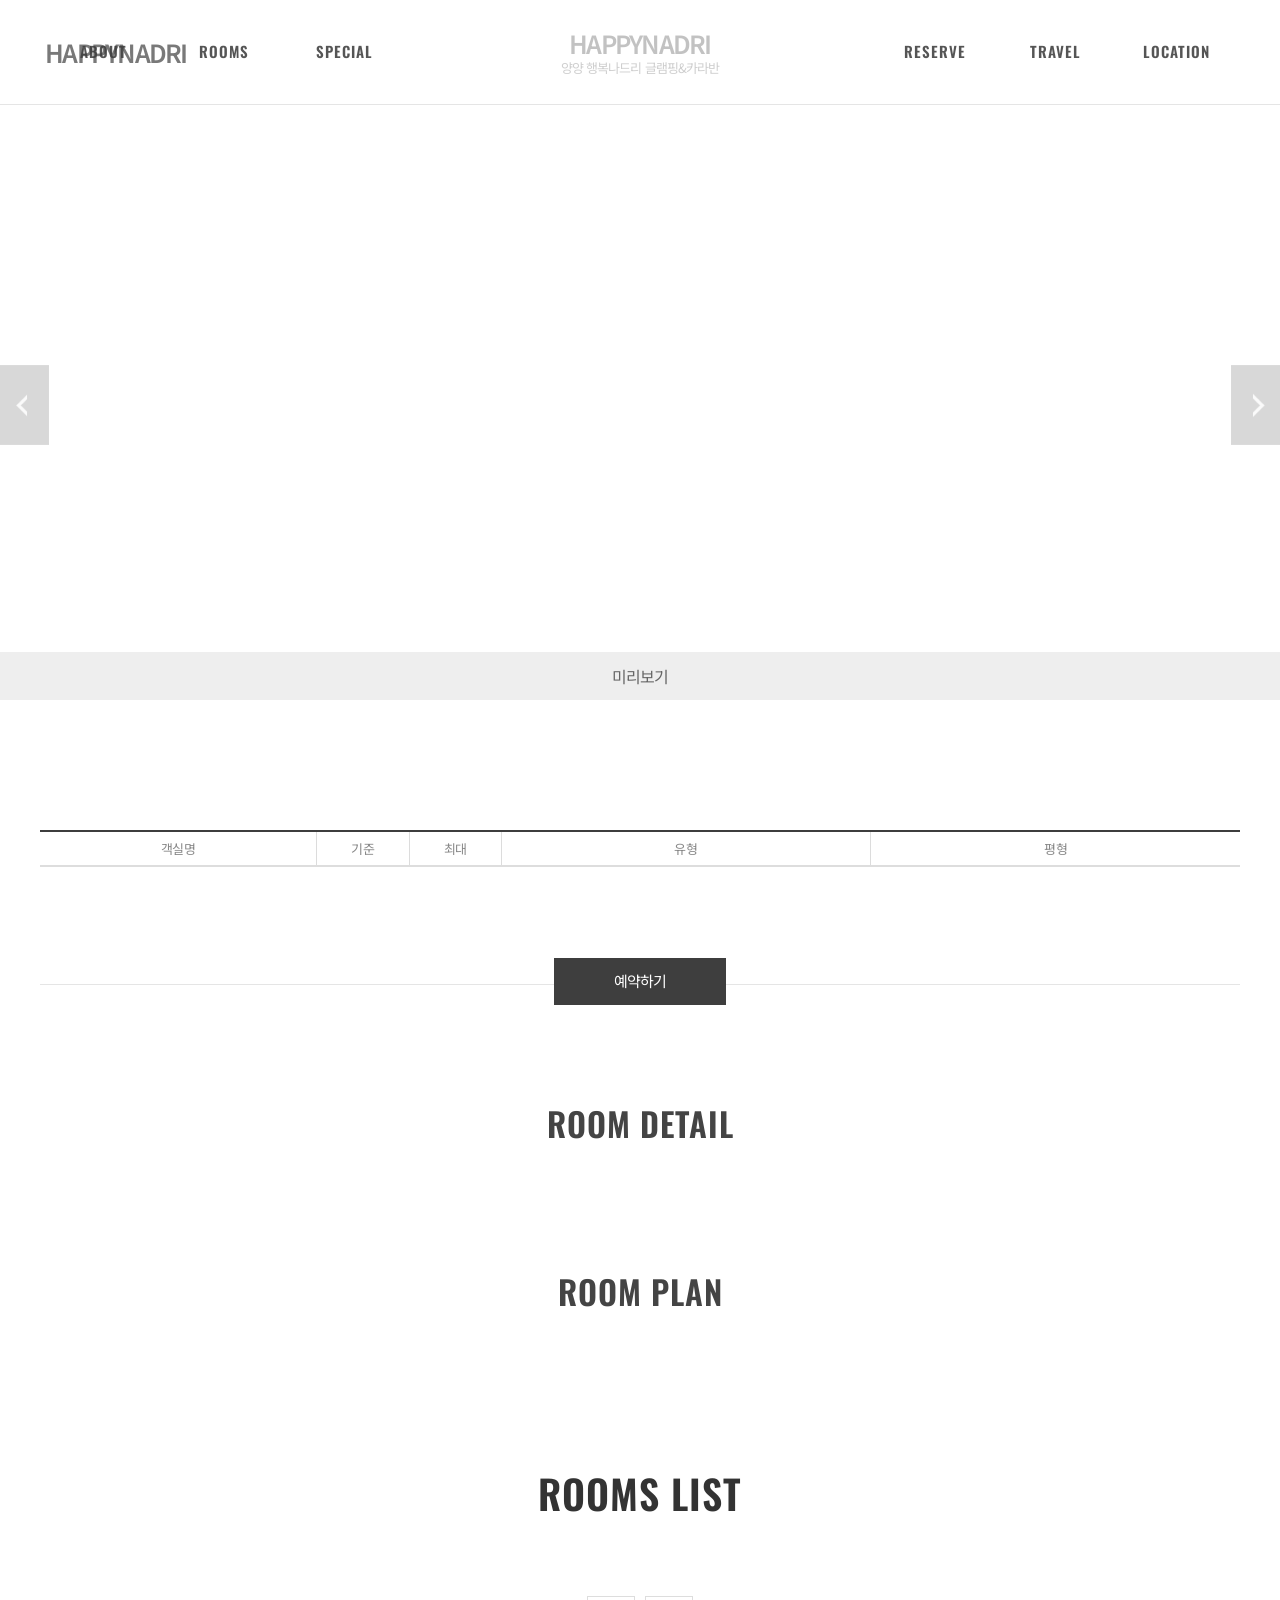
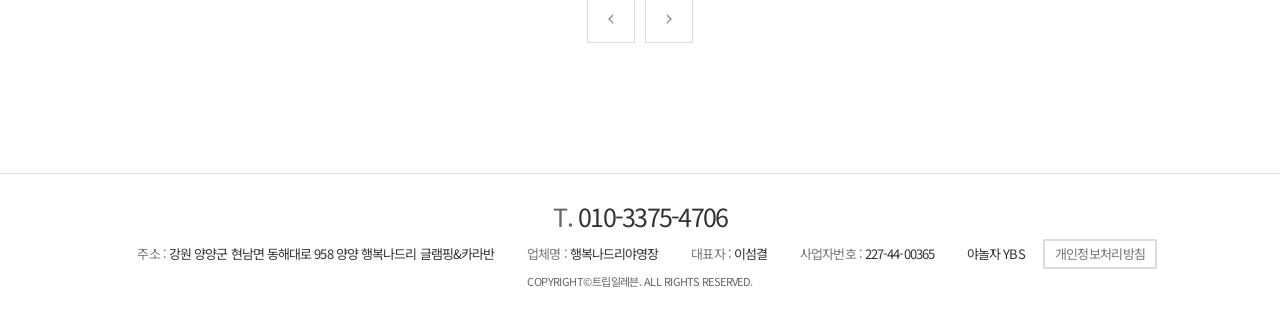
<file: room.html>
<!doctype html>
<html lang="ko">
  <head>
    <meta charset="UTF-8" />
    <style>
      html.tpl-loading body {
        opacity: 0;
      }
      body {
        opacity: 1;
        transition: opacity 0.3s ease;
      }
    </style>
    <script>
      document.documentElement.classList.add('tpl-loading');
      window.__tplReveal = function () {
        document.documentElement.classList.remove('tpl-loading');
      };
      setTimeout(function () {
        window.__tplReveal && window.__tplReveal();
      }, 3000);
    </script>
    <meta http-equiv="X-UA-Compatible" content="IE=edge" />
    <meta name="viewport" content="width=device-width, initial-scale=1.0" />
    <meta property="og:type" content="website" />
    <title data-page-title>양양 행복나드리 글램핑&amp;카라반 - 객실안내</title>
    <link rel="icon" href="data:," />
    <link rel="stylesheet" type="text/css" href="styles/theme.css" />
    <link rel="stylesheet" type="text/css" href="styles/reset.css" />
    <link rel="stylesheet" type="text/css" href="styles/style.css" />
    <link rel="stylesheet" type="text/css" href="styles/popup.css" />
    <link
      rel="stylesheet"
      type="text/css"
      href="//cdn.jsdelivr.net/npm/swiper@8/swiper-bundle.min.css"
    />
    <!-- Open Graph Meta Tags for Social Media -->
  <meta property="og:type" content="website" />
  <meta property="og:title" content="양양 행복나드리 글램핑&카라반 - 객실안내" />
  <meta property="og:description" content="양양 행복나드리는 카라반,글램핑,펜션 다양한 객실을 보유하여 가족,커플 모두 즐거운 여행을 즐기실 수 있습니다." />
  <meta property="og:image" content="https://bookingplay-media.s3.amazonaws.com/item_images/2022/01/06/0naKMkGNbQ7P.jpg" />
  <meta property="og:url" content="https://happynadri.kr" />

  <!-- Twitter Card Meta Tags -->
  <meta name="twitter:card" content="summary_large_image" />
  <meta name="twitter:title" content="양양 행복나드리 글램핑&카라반 - 객실안내" />
  <meta name="twitter:description" content="양양 행복나드리는 카라반,글램핑,펜션 다양한 객실을 보유하여 가족,커플 모두 즐거운 여행을 즐기실 수 있습니다." />
  <meta name="twitter:image" content="https://bookingplay-media.s3.amazonaws.com/item_images/2022/01/06/0naKMkGNbQ7P.jpg" />
  <meta name="naver-site-verification" content="0ccc76e724954be612c600d8c55289f5fa391452" />
  <meta name="google-site-verification" content="WqJCkN8A7JdvP38K4yIPu6trL7UhnsSApZMbPD3cp5s" />
</head>

  <body oncontextmenu="return false;" onselectstart="return false" ondragstart="return false;">
    <div id="wrap">
      <div id="header-wrap"></div>

      <div id="container">
        <!-- 원본 room.html?room_id= 의 상세 화면(#content.sub2_2)이다.
             목록은 layout-map.html 로 분리했다. -->
        <section id="content" class="sub2_2 sub_room sub_room_detail">
          <!-- ── 히어로 (객실 사진 슬라이더) ─────────────────────── -->
          <div class="sub_visual visual">
            <div class="visual_txt">
              <span data-property-name-en></span>
              <strong class="ff_notokr" data-room-name></strong>
              <p data-room-structure></p>
            </div>
            <div class="arw_box">
              <div
                class="swiper-button-prev"
                style="
                  background: url(images/common/left_btn.png) no-repeat 0 0;
                  background-size: auto 100%;
                "
              ></div>
              <div
                class="swiper-button-next"
                style="
                  background: url(images/common/right_btn.png) no-repeat 100%;
                  background-size: auto 100%;
                "
              ></div>
            </div>
            <div class="visual_box">
              <div class="swiper-container">
                <div class="swiper-wrapper" data-room-hero-slides></div>
              </div>
            </div>
          </div>
          <!--// sub_visual -->

          <div class="sub_location_wrap">
            <div class="inner">
              <!-- 객실 탭. '미리보기' li 는 정적이고 뒤로 renderRoomNav 가 생성한다.
                   현재 객실이 그룹(2실 이상)에 속하면 그 그룹의 형제 객실만 펼친다. -->
              <ul class="cate_box" data-room-nav>
                <li><a href="./layout-map.html">미리보기</a></li>
              </ul>
            </div>
          </div>

          <div class="sub_cont">
            <div class="sub_title_box">
              <h3 class="ff_notokr" data-room-name></h3>
              <p data-room-structure></p>
            </div>

            <!-- ── 객실 정보 표 ──────────────────────────────── -->
            <div class="table_box inner">
              <div class="price_table for_pc">
                <table cellspacing="0" cellpadding="0" class="table_default">
                  <thead>
                    <tr>
                      <th style="width: 15%">객실명</th>
                      <th style="width: 5%">기준</th>
                      <th style="width: 5%">최대</th>
                      <th style="width: 20%">유형</th>
                      <th style="width: 20%">평형</th>
                    </tr>
                  </thead>
                  <tbody data-room-table-pc></tbody>
                </table>
                <ul class="table_text" data-room-amenities></ul>
              </div>

              <div class="price_table for_m">
                <table cellspacing="0" cellpadding="0" class="table_default">
                  <tbody data-room-table-m></tbody>
                </table>
                <ul class="table_text" data-room-amenities></ul>
              </div>

              <div class="btn_wrap">
                <a href="#!" target="_blank" class="btn_reserve" data-booking-link>예약하기</a>
              </div>
            </div>

            <!-- ── 객실 상세 이미지 ──────────────────────────── -->
            <div data-room-detail-heading>
              <div class="sub_title_box"><h4>ROOM DETAIL</h4></div>
            </div>
            <div data-room-detail-blocks></div>

            <!-- ── 평면도 — 데이터가 있을 때만 노출 ────────────── -->
            <div data-room-floorplan>
              <div class="sub_title_box"><h4>ROOM PLAN</h4></div>
              <div class="wide_img" data-room-floorplan-images></div>
            </div>

            <!-- ── 다른 객실 목록 ────────────────────────────── -->
            <div class="sub_room_detail_box">
              <div class="inner">
                <div class="main_room">
                  <div class="title_box">
                    <h3>ROOMS LIST</h3>
                    <p data-room-list-lead></p>
                  </div>
                  <div class="room_list">
                    <div class="swiper-container">
                      <div class="swiper-wrapper" data-room-list-slides></div>
                    </div>
                    <div class="arw_box">
                      <div
                        class="swiper-button-prev"
                        style="background: url(images/common/room_pre.png) no-repeat 25% 50% #fff"
                      >
                        Prev
                      </div>
                      <div
                        class="swiper-button-next"
                        style="background: url(images/common/l_le.png) no-repeat 75% 50% #fff"
                      >
                        Next
                      </div>
                    </div>
                  </div>
                </div>
              </div>
            </div>
          </div>
          <!--// sub_cont -->
        </section>
      </div>
      <!--// container -->

      <div id="footer-wrap"></div>
    </div>

    <div id="popup-container"></div>

    <script src="//cdnjs.cloudflare.com/ajax/libs/jquery/3.4.1/jquery.min.js"></script>
    <script src="//cdn.jsdelivr.net/npm/swiper@8/swiper-bundle.min.js"></script>
    <script src="js/image-helpers.js"></script>
    <script src="js/preview-handler.js"></script>
    <script src="js/data-mapper/core/base-mapper.js"></script>
    <script src="js/data-mapper/pages/header-footer-mapper.js"></script>
    <script src="js/data-mapper/pages/room-mapper.js"></script>
    <script src="js/header-footer-loader.js"></script>
    <script src="js/common.js"></script>
    <script src="js/pages/room.js"></script>
    <script src="js/popup.js"></script>
  </body>
</html>
</file>
<file: styles/theme.css>
/* CDN Fonts */
@import url('https://fonts.googleapis.com/css2?family=Oswald&family=Noto+Sans+KR:wght@100;300;400;500;700;900&display=swap');

/* CSS Variables */
:root {
  --font-ko-main: 'Noto Sans KR';
  --font-ko-sub: 'Noto Sans KR';
  --font-en-main: 'Oswald';
  --color-primary: #FFFFFF;
  --color-secondary: #3E3E3E;
}
</file>
<file: styles/style.css>
@charset "UTF-8";
/* ============================================================
   style.css — t-template-H
   원본: udosky.kr /css/style.css (정본)
   대조: gpcaravan.co.kr /css/style.css — 같은 원본의 색만 다른 판본

   두 판본의 차이는 58줄뿐이고 그중 의미 있는 축은 브랜드 포인트 색 하나
   (udosky #0187cc / gpcaravan #8eb049)뿐이다. 나머지 차이(hd_lnb_bg 높이,
   ft_btn_reserve 위치, sub_visual 여백 등)는 사이트별 미세 조정이라
   정본인 udosky 값을 따른다.

   토큰 값은 하나씩만 둔다. 폴백은 사용처에서 붙인다.
     예) font-family: var(--font-en-main), sans-serif;

   상세 근거(사용처 전수 조사 / 하드코딩으로 남긴 값)는
   data-mapping.md 의 「테마 색상/폰트」 참고.
   ============================================================ */

/*** 공통 ***/
.clear:after {
  content: '';
  display: block;
  clear: both;
}
.dn {
  display: none;
}
.for_pc {
  display: inline-block;
}
.for_m {
  display: none;
}
.ff_noto_serif {
  font-family: var(--font-ko-sub), serif !important;
}
.ff_notokr {
  font-family: var(--font-ko-main), sans-serif !important;
}

@media screen and (max-width: 640px) {
  .for_pc {
    display: none;
  }
  .for_m {
    display: block;
  }
}

/*** 레이아웃 ***/
#wrap {
  min-width: 280px;
  margin: 0 auto;
  overflow: hidden;
}
.inner {
  width: 1200px;
  margin: 0 auto;
  box-sizing: border-box;
  position: relative;
}

@media only screen and (max-width: 1200px) {
  .inner {
    width: 100%;
    padding-left: 30px;
    padding-right: 30px;
  }
}
@media only screen and (max-width: 860px) {
  .inner {
    padding-left: 20px;
    padding-right: 20px;
  }
}

/*** 상단 ***/
.header,
.header * {
  transition: all 0.3s;
}
.header {
  z-index: 90;
  position: fixed;
  width: 100%;
}
.header .hd_cont {
  left: 0;
  top: 0;
  right: 0;
  z-index: 91;
  background: #fff;
  border-bottom: 1px solid rgba(0, 0, 0, 0.1);
}
.header .hd_inner {
  text-align: center;
  width: 1140px;
  margin: 0 auto;
  position: relative;
  z-index: 1;
}
.header .hd_inner:after {
  content: '';
  display: block;
  clear: both;
}
.header .logo {
  font-size: 28px;
  display: inline-block;
  vertical-align: middle;
  position: absolute;
  left: 50%;
  top: 50%;
  transform: translate(-50%, -50%);
  color: #fff;
  text-align: center;
  z-index: 90;
  transition: none;
}
.header .logo a,
.header .logo2 a {
  /* [템플릿 확장] 원본은 <a> 안에 텍스트 노드가 바로 있어 인라인이 맞았다.
     우리 마크업은 자식이 전부 block(img / .logo_text / .logo_sub)이라,
     인라인인 채로 두면 그 사이 줄바꿈 공백이 line-height 만큼(22px) 줄 상자를
     만들어 로고 높이가 두 배가 되고 헤더가 그만큼 부푼다. */
  display: block;
  line-height: 1;
  font-weight: 600;
  letter-spacing: 0px;
  color: var(--color-secondary);
  font-family: var(--font-en-main), var(--font-ko-main), sans-serif;
}
.header .logo .logo_sub {
  display: block;
  font-family: var(--font-ko-main), sans-serif;
  font-size: 13px;
  line-height: 1;
  margin-top: 5px;
  font-weight: normal;
  color: #666;
}
/* [템플릿 확장] 원본 로고는 텍스트 전용이었다. 백오피스가 로고 이미지를 주면
   그림으로 대체되므로 높이를 헤더에 맞춰 제한한다. 텍스트/이미지 중
   무엇을 보일지는 header-footer-mapper 의 applyLogo 가 정한다. */
.header .logo a img,
.header .logo2 a img {
  display: block;
  max-height: 52px;
  width: auto;
}
.header .logo .logo_text,
.header .logo2 .logo_text {
  display: block;
  /* reset.css 가 span 에 color:#333 을 직접 선언해서 부모 <a> 의
     var(--color-secondary) 상속이 씹힌다 — 여기서 명시적으로 되살린다. */
  color: var(--color-secondary);
}
.header .logo2 {
  font-size: 28px;
  vertical-align: middle;
  display: none;
  position: absolute;
  left: 0;
  top: 50%;
  z-index: 90;
  transform: translateY(-50%);
  transition: none;
}
.header .hd_lnb:after {
  content: '';
  display: block;
  clear: both;
}
.header .hd_lnb ul,
.header .hd_lnb ul .depth1 {
  display: inline-block;
  vertical-align: middle;
}
.header .hd_lnb ul .depth1 {
  font-size: 16px;
  position: relative;
  text-align: center;
}
.header .hd_lnb ul .depth1 .depth1_a {
  line-height: 6.93;
  padding: 0 1.25em;
  width: 80px;
  font-weight: 600;
  letter-spacing: 1px;
  font-size: inherit;
  display: block;
  color: #555;
  transition: none;
  font-family: var(--font-en-main), var(--font-ko-main), Arial, Helvetica, sans-serif;
  position: relative;
  z-index: 5;
  background: #fff;
}
/* ⚠️ 원본은 닫힘 상태를 top:-370% 로만 처리했다. 절대 위치 요소의 top 백분율은
   자기 높이가 아니라 부모(.depth1, 약 111px) 기준이라 사실상 -410px 고정이다.
   원본은 서브메뉴가 2~4개뿐이라 충분했지만, 객실이 많아 목록이 410px 를 넘으면
   아래쪽이 헤더 밖으로 삐져나온다. 그 부분은 뒤에 흰 헤더 배경이 없어
   흰 글자가 페이지 위에 그대로 보인다.
   높이와 무관하게 닫히도록 visibility / opacity 를 함께 쓴다. */
.header .hd_lnb ul .depth1 .depth_box {
  position: absolute;
  left: 50%;
  top: -370%;
  width: 100%;
  transform: translateX(-50%);
  z-index: -1;
  text-align: center;
  overflow: hidden;
  visibility: hidden;
  opacity: 0;
  transition: all 0.5s;
}
.header .hd_lnb ul .depth1 .depth_box.on {
  top: calc(100% + 12px);
  visibility: visible;
  opacity: 1;
}
.header .hd_lnb ul .depth1 .depth_box li {
  font-size: 14px;
  line-height: 1;
  padding: 5px 0;
  color: #fff;
}
.header .hd_lnb ul .depth1 .depth_box li + li {
  margin-top: 5px;
}
.header .hd_lnb ul .depth1 .depth_box li a {
  display: block;
  font-size: inherit;
  color: inherit;
}
.header .hd_lnb ul .depth1 .depth_box li a:hover {
  text-decoration: underline;
}
/* 객실이 많으면 js/common.js 가 이 목록을 잘라 스크롤시킨다.
   반투명 브랜드색 판 위 흰 글자라 스크롤바도 흰색으로 맞춘다.
   트랙은 투명하게 지우고, 잡는 영역 10px 안에서 손잡이만 4px 로 보이게 한다.
   (.cate_box 스크롤바와 같은 방식 — 그쪽은 밝은 바탕이라 검정 반투명이다)

   ⚠️ Chrome 121+ 는 scrollbar-width / scrollbar-color 가 지정되면
   ::-webkit-scrollbar-* 를 통째로 무시하므로, 표준 속성은 그것을 모르는
   브라우저(Firefox)에만 준다. */
@supports not selector(::-webkit-scrollbar) {
  .header .hd_lnb ul .depth1 .depth_box {
    scrollbar-width: thin;
    scrollbar-color: rgba(255, 255, 255, 0.5) transparent;
  }
}
.header .hd_lnb ul .depth1 .depth_box::-webkit-scrollbar {
  width: 10px;
  background: transparent;
}
.header .hd_lnb ul .depth1 .depth_box::-webkit-scrollbar-track {
  background: transparent;
  border: 0;
  box-shadow: none;
}
.header .hd_lnb ul .depth1 .depth_box::-webkit-scrollbar-thumb {
  background: rgba(255, 255, 255, 0.5);
  background-clip: content-box;
  border: 3px solid transparent;
  border-radius: 10px;
}
/* 브라우저 기본값은 hover 시 색을 바꾼다. 같은 값을 명시해 고정한다 */
.header .hd_lnb ul .depth1 .depth_box::-webkit-scrollbar-thumb:hover,
.header .hd_lnb ul .depth1 .depth_box::-webkit-scrollbar-thumb:active {
  background: rgba(255, 255, 255, 0.5);
  background-clip: content-box;
}
.header .hd_lnb .hd_lnb01 {
  float: left;
}
.header .hd_lnb .hd_lnb02 {
  float: right;
}
.header .hd_lnb_bg {
  position: absolute;
  left: 0;
  top: -400px;
  right: 0;
  background: rgba(1, 135, 204, 0.8);
  background: color-mix(in srgb, var(--color-secondary) 80%, transparent);
  z-index: -1;
  overflow: hidden;
  box-sizing: border-box;
  height: 400px;
  transition: all 0.5s;
}
.header .hd_lnb_bg.on {
  top: 110px;
}
.header .btn_hd_res {
  position: absolute;
  right: 0;
  top: 50%;
  transform: translateY(-50%);
}
.header .btn_hd_res a {
  display: inline-block;
  font-size: 16px;
  line-height: 2.125;
  padding: 0 1.625em;
  color: #fff;
  background: var(--color-secondary);
}
.header .btn_hd_res:hover {
  text-decoration: underline;
}
.header .btn_menu {
  display: inline-block;
  height: 23px;
  position: absolute;
  right: 0;
  top: 50%;
  transform: translateY(-50%);
  cursor: pointer;
}
.header .btn_menu img {
  height: 100%;
}
/* 상단 on */
.header.on {
  background: #fff;
}
.header.on .hd_lnb,
.header.on .btn_hd_res {
  display: inline-block;
  vertical-align: middle;
}
.header.on .hd_inner {
  width: calc(100% - 90px);
  margin: 0 auto;
  text-align: left;
}
.header.on .hd_lnb,
.header.on .btn_hd_res {
  display: inline-block;
  vertical-align: middle;
}
.header.on .hd_lnb {
  padding-left: 235px;
}
.header.on .hd_lnb ul .depth1 .depth1_a {
  line-height: 5.3125;
}
.header.on .hd_lnb .hd_lnb01,
.header.on .hd_lnb .hd_lnb02 {
  float: inherit;
}
.header.on .hd_lnb_bg.on {
  top: 86px;
}
/* 카테고리 */
.header .btn_hd_res,
.header .btn_menu,
.aside .btn_close,
.aside_bg {
  display: none;
}
.aside .aisde_inner {
  position: fixed;
  right: -100%;
  top: 0;
  height: 100%;
  z-index: 991;
  width: calc(100% - 14%);
  overflow-y: auto;
  background: #fff;
  transition: all 0.5s;
  transition-timing-function: ease-in-out;
}
.aside.on .aisde_inner {
  right: 0;
}
.aside .aside_box {
  height: 100%;
  padding: 10px 0 0;
}
/* [템플릿 확장] 원본은 absolute 라 기준 조상이 없어 스크롤하면 문서 좌상단에 남았다.
   fixed 로 화면 좌상단(패널 왼쪽 14% 어두운 영역)에 붙이고, aside_bg(900) 위로 올린다. */
.aside .btn_close {
  position: fixed;
  left: 10px;
  top: 10px;
  width: 27px;
  height: 27px;
  background-size: contain;
  z-index: 992;
}
.aside.on .btn_close {
  display: block;
}
.aside .depth1 {
  font-size: 17px;
  line-height: 3.47;
  padding: 0 1.47em;
  letter-spacing: 1px;
  color: #444;
  display: block;
  border-bottom: 1px solid #e5e5e5;
  font-family: var(--font-en-main), var(--font-ko-main), Arial, Helvetica, sans-serif;
}
.aside .depth_list {
  display: none;
  transition: none;
  background: #fafafa;
}
.aside .depth_list li {
  border-bottom: 1px solid #e5e5e5;
}
.aside .depth_list li a {
  font-size: 15px;
  line-height: 3.2;
  padding: 0 1.47em;
  display: block;
  color: #666;
}
.aside .btn_aside_res {
  padding: 20px;
}
.aside .btn_aside_res a {
  padding: 12px;
  font-size: 15px;
  color: #fff;
  background: var(--color-secondary);
  text-align: center;
  display: block;
}
.aside_bg {
  position: fixed;
  inset: 0;
  z-index: 900;
  background: rgba(0, 0, 0, 0.4);
  transition: all 0.5s;
}
.aside_bg.on {
  display: block;
}

@media screen and (max-width: 1280px) {
  .header .hd_inner,
  .header.on .hd_inner {
    width: calc(100% - 90px);
  }
  .header .logo,
  .header .logo2 a {
    font-size: 25px;
  }
  .header .hd_lnb ul .depth1,
  .header .btn_hd_res a {
    font-size: 15px;
  }
  .header.on .hd_lnb {
    padding-left: 215px;
  }
  .header .hd_lnb_bg.on {
    top: 104px;
  }
  .header.on .hd_lnb_bg.on {
    top: 80px;
  }
}
@media only screen and (max-width: 1200px) {
  .header .logo,
  .header .logo2 a {
    font-size: 20px;
  }
  .header .hd_lnb ul .depth1,
  .header .btn_hd_res a {
    font-size: 14px;
  }
  .header .hd_lnb ul .depth1 .depth1_a {
    width: auto;
  }
  .header.on .hd_lnb {
    padding-left: 160px;
  }
  .header .hd_lnb ul .depth1 .depth_box li {
    font-size: 13px;
  }
  .header .hd_lnb_bg.on {
    top: 98px;
  }
  .header.on .hd_lnb_bg.on {
    top: 75px;
  }
}
@media only screen and (max-width: 1023px) {
  .header .hd_inner,
  .header.on .hd_inner {
    width: calc(100% - 60px);
  }
  .header .hd_lnb ul .depth1 .depth1_a {
    padding: 0 1em;
  }
  .header .btn_hd_res a {
    padding: 0 1.2em;
  }
  .header.on .hd_lnb {
    padding-left: 140px;
  }
}

/* ── 스크롤 상태 긴 숙소명 (템플릿 확장) ─────────────────────────
   원본은 .logo2 를 왼쪽에 띄워 두고 메뉴를 고정 padding-left(235/215/160/140px)에서 시작했다.
   숙소명이 그 칸보다 길면("가평 유명산고모네 애견동반 캠핑장" 1920 기준 375px) 메뉴와 겹친다.
   .logo2 를 흐름에 넣어 칸 폭을 min-width 로 옮긴다 — 짧은 이름은 메뉴가 지금 자리 그대로,
   긴 이름은 메뉴가 숙소명 뒤로 비킨다. 메뉴 오른쪽에는 예약하기·YBS·SNS 자리(--hd-reserve, 30px 여유 포함)를
   margin 으로 남겨 두고, 그래도 넘치면 header-footer-mapper 의 fitScrollLogo 가 숙소명 글자를
   줄여 한 줄에 맞춘다(최소 14px). 그 계산이 0.3초 글자 크기 전환 중간값을 재지 않도록 전환을 끈다.
   860px 이하는 메뉴가 숨으므로 그 위에서만 적용한다. 상단 상태(.on 아님)는 손대지 않는다 —
   .on 이 빠지면 바로 원래 absolute 로 돌아가 fadeOut 중에도 메뉴를 밀지 않는다. */
@media only screen and (min-width: 861px) {
  .header {
    --hd-logo2-min: 235px;
    --hd-reserve: 136px;
  }
  [data-ybs='on'] .header {
    --hd-reserve: 223px;
  }
  [data-social='on'] .header {
    --hd-reserve: 207px;
  }
  [data-ybs='on'][data-social='on'] .header {
    --hd-reserve: 294px;
  }
  .header.on .hd_inner {
    display: flex;
    align-items: center;
  }
  .header.on .logo2 {
    position: static;
    transform: none;
    flex: none;
    box-sizing: border-box;
    min-width: var(--hd-logo2-min);
    padding-right: 20px;
  }
  .header.on .logo2 a,
  .header.on .logo2 .logo_text {
    white-space: nowrap;
    transition: none;
  }
  .header.on .hd_lnb {
    flex: none;
    padding-left: 0;
    margin-right: var(--hd-reserve);
  }
}
@media only screen and (min-width: 861px) and (max-width: 1280px) {
  .header {
    --hd-logo2-min: 215px;
    --hd-reserve: 130px;
  }
  [data-ybs='on'] .header {
    --hd-reserve: 212px;
  }
  [data-social='on'] .header {
    --hd-reserve: 201px;
  }
  [data-ybs='on'][data-social='on'] .header {
    --hd-reserve: 283px;
  }
}
@media only screen and (min-width: 861px) and (max-width: 1200px) {
  .header {
    --hd-logo2-min: 160px;
    --hd-reserve: 123px;
  }
  [data-ybs='on'] .header {
    --hd-reserve: 201px;
  }
  [data-social='on'] .header {
    --hd-reserve: 194px;
  }
  [data-ybs='on'][data-social='on'] .header {
    --hd-reserve: 272px;
  }
}
@media only screen and (min-width: 861px) and (max-width: 1023px) {
  .header {
    --hd-logo2-min: 140px;
    --hd-reserve: 111px;
  }
  [data-ybs='on'] .header {
    --hd-reserve: 177px;
  }
  [data-social='on'] .header {
    --hd-reserve: 182px;
  }
  [data-ybs='on'][data-social='on'] .header {
    --hd-reserve: 248px;
  }
}
@media only screen and (max-width: 860px) {
  /* [템플릿 확장] 원본은 padding:19px 0 으로 높이를 만들었다(19+22+19 = 60px).
     로고가 텍스트(22px)일 때는 맞지만, 백오피스 로고 이미지가 들어오면
     22px 안에 갇혀 글자가 안 읽힌다. 높이를 60px 로 고정하고 로고를 세로
     가운데에 두어, 로고가 이미지든 텍스트든 헤더 높이가 일정하게 유지되도록 한다. */
  .header .hd_inner {
    display: flex;
    align-items: center;
    height: 60px;
    padding: 0;
    text-align: left;
  }
  .header .logo,
  .header .logo2 a {
    font-size: 22px;
    position: static;
    transform: none;
    display: inline-block !important;
    opacity: 1 !important;
  }
  .header.on .logo2 {
    display: none !important;
  }
  /* 고정된 60px 헤더 안에서 위아래 7.5px 씩 여백을 남기는 크기.
     가로로 매우 긴 로고는 reset.css 의 img{max-width:100%} 가 먼저 걸려
     높이가 자동으로 줄어들므로 넘치지 않는다. */
  .header .logo a img,
  .header .logo2 a img {
    max-height: 45px;
  }
  /* ⚠️ 원본은 `.header .logo span` 이었다. 원본 로고는 `이름<span>부제</span>`
     구조라 그 선택자가 부제만 가렸지만, 우리 마크업은 이름도 `.logo_text`
     span 이라 로고가 통째로 사라졌다(모바일 헤더가 빈 채로 높이만 남음).
     부제(.logo_sub)만 가리도록 좁힌다. */
  .header .logo .logo_sub,
  .header .hd_lnb_bg.on,
  .header.on .hd_lnb_bg.on {
    display: none;
  }
  .header .hd_lnb,
  .header.on .hd_lnb,
  .header.on .btn_hd_res {
    display: none;
  }
  .header .btn_menu {
    display: inline-block;
  }
}
@media only screen and (max-width: 640px) {
  .header .hd_inner,
  .header.on .hd_inner {
    width: calc(100% - 30px);
  }
  .aside .depth1 {
    font-size: 15px;
  }
  .aside .depth_list li a {
    font-size: 13px;
  }
  .aside_btm li {
    width: 40px;
    height: 40px;
  }
}
@media only screen and (max-width: 479px) {
  .aside {
    width: calc(100% - 50px);
  }
}

/* ── 헤더 네이버·인스타그램 버튼 (템플릿 확장) ───────────────────
   homepage.socialLinks.blog / .instagram 값이 있을 때만 매퍼가 노출한다(마크업 기본 숨김).
   마크업은 `.hd_inner` 마지막 `.hd_sns` 하나이고 상태별로 위치만 바꾼다.
   - 상단(스크롤 0, 861px 이상): 오른쪽 메뉴 끝 LOCATION 오른쪽. 그만큼 `.hd_lnb02` 를 왼쪽으로 민다.
     로고가 정가운데라 밀린 만큼 로고와 RESERVE 사이가 좁아지므로 메뉴 좌우 여백을 1.25em → 0.75em.
   - 스크롤(.header.on): 예약하기 바로 앞(right = 예약하기 폭 + 14px).
   - 860px 이하: ☰ 바로 앞(right = ☰ 23px + 14px).
   - 479px 이하: 헤더에서 숨기고 aside 맨 아래(.aside_sns)에 보인다 — 로고 폭을 건드리지 않는다.
   크기: PC 26px(스크롤 상태 예약하기 30~34px 보다 작게) / 861~1023 상단 22px / 모바일 24px(☰ 와 같은 높이).
   인스타 로고는 122x126 이라 높이만 고정하고 폭은 비율대로 둔다.
   보정은 루트의 `data-social="on"`(매퍼가 찍음) 기준이다. */
.header .hd_sns {
  position: absolute;
  right: 0;
  top: 50%;
  transform: translateY(-50%);
  z-index: 91;
  font-size: 0;
  line-height: 0;
}
.header .hd_sns,
.header .hd_sns * {
  transition: none;
}
.header .hd_sns a {
  display: inline-block;
  vertical-align: middle;
}
.header .hd_sns a + a {
  margin-left: 6px;
}
.header .hd_sns img {
  display: block;
  width: auto;
  height: 26px;
}
.header.on .hd_sns {
  right: 120px;
}

/* 상단 상태 보정. `.header *{transition:all .3s}` 때문에 로드 직후·스크롤 경계에서 메뉴 줄이
   0.3초 동안 밀려 보이지 않도록 여백·위치는 바로 바꾸고 색만 전환한다. */
[data-social='on'] .header .hd_lnb .hd_lnb02 {
  transition-property: color, background-color, border-color;
}
[data-social='on'] .header:not(.on) .hd_lnb .hd_lnb02 {
  margin-right: 78px;
}
[data-social='on'] .header:not(.on) .hd_lnb ul .depth1 .depth1_a {
  padding: 0 0.75em;
}

/* aside 맨 아래 — 479px 이하에서만 보인다 (아래 미디어쿼리) */
.aside .aside_sns {
  display: none;
}

@media only screen and (max-width: 1280px) {
  .header.on .hd_sns {
    right: 114px;
  }
}
@media only screen and (max-width: 1200px) {
  .header.on .hd_sns {
    right: 107px;
  }
}
@media only screen and (max-width: 1023px) {
  .header.on .hd_sns {
    right: 95px;
  }
}

/* 861~1023 상단 상태: 위 보정만으로는 862px 에서 로고와 RESERVE 가 맞닿는다(넓은 로고는 겹침).
   아이콘 22px, 메뉴 여백 0.5em, 밀기 64px, 로고를 32px 왼쪽으로 옮겨 가운데 공간을 좌우에 다시 나눈다. */
@media only screen and (max-width: 1023px) and (min-width: 861px) {
  [data-social='on'] .header:not(.on) .hd_sns img {
    height: 22px;
  }
  [data-social='on'] .header:not(.on) .hd_lnb .hd_lnb02 {
    margin-right: 64px;
  }
  [data-social='on'] .header:not(.on) .hd_lnb ul .depth1 .depth1_a {
    padding: 0 0.5em;
  }
  [data-social='on'] .header:not(.on) .logo {
    transform: translate(calc(-50% - 32px), -50%);
  }
}
@media only screen and (max-width: 860px) {
  .header .hd_sns,
  .header.on .hd_sns {
    right: 37px;
  }
  .header .hd_sns img {
    height: 24px;
  }
}

/* ── 헤더 YBS 버튼 (템플릿 확장) ─────────────────────────────────
   property.ybsId 가 있을 때만 매퍼가 노출하고 루트에 data-ybs="on" 을 찍는다(마크업 기본 숨김).
   원본(happynadri)처럼 스크롤 상태(.header.on)에서 예약하기와 같은 모양으로 맨 오른쪽에 붙고,
   예약하기는 YBS 폭 + 10px 만큼 왼쪽으로 비킨다. 네이버·인스타그램(.hd_sns)도 그만큼 더 민다.
   YBS 폭은 예약하기 글자 크기·여백 반응형(16/15/14px, 1023px 이하 여백 1.2em)을 따라 바뀌어 구간별로 맞춘다.
   860px 이하는 두 버튼 모두 숨으므로(☰ 만) 그 위에서만 적용한다. */
@media only screen and (min-width: 861px) {
  [data-ybs='on'] .header .btn_hd_res:not(.btn_hd_ybs) {
    right: 87px;
  }
  [data-ybs='on'] .header.on .hd_sns {
    right: 207px;
  }
}
@media only screen and (min-width: 861px) and (max-width: 1280px) {
  [data-ybs='on'] .header .btn_hd_res:not(.btn_hd_ybs) {
    right: 82px;
  }
  [data-ybs='on'] .header.on .hd_sns {
    right: 196px;
  }
}
@media only screen and (min-width: 861px) and (max-width: 1200px) {
  [data-ybs='on'] .header .btn_hd_res:not(.btn_hd_ybs) {
    right: 78px;
  }
  [data-ybs='on'] .header.on .hd_sns {
    right: 185px;
  }
}
@media only screen and (min-width: 861px) and (max-width: 1023px) {
  [data-ybs='on'] .header .btn_hd_res:not(.btn_hd_ybs) {
    right: 66px;
  }
  [data-ybs='on'] .header.on .hd_sns {
    right: 161px;
  }
}

/* 479px 이하: 왼쪽 로고가 자유 폭이라 긴 영문명·넓은 로고 이미지가 아이콘과 겹친다.
   헤더에서는 숨기고 aside 맨 아래(LOCATION 아래, 30px 아이콘)에 보인다. */
@media only screen and (max-width: 479px) {
  .header .hd_sns {
    display: none;
  }
  .aside .aside_sns {
    display: block;
    padding: 20px 25px;
    font-size: 0;
    line-height: 0;
  }
  .aside .aside_sns a {
    display: inline-block;
    vertical-align: middle;
  }
  .aside .aside_sns a + a {
    margin-left: 10px;
  }
  .aside .aside_sns img {
    display: block;
    width: auto;
    height: 30px;
  }
}

/*** 하단 ***/
.footer_wrap {
  text-align: center;
  word-break: keep-all;
  padding: 30px 0;
  position: relative;
  z-index: 2;
  background: #fff;
  border-top: 1px solid #ddd;
}
.footer_wrap a {
  letter-spacing: -0.05em;
}
.footer_wrap .footer {
  overflow: hidden;
  text-align: center;
}
.footer_wrap .footer .tel {
  font-size: 25px;
  padding-bottom: 10px;
  font-weight: 400;
}
.footer_wrap .footer .address {
  font-size: 13px;
  line-height: 2;
  color: #777;
}
.footer_wrap .footer .address p {
  display: inline-block;
  margin: 0 1.15em;
  color: inherit;
}
.footer_wrap .footer .address p:nth-of-type(1):before {
  display: none;
}
.footer_wrap .privacy {
  display: inline-block;
  color: #777;
  font-size: 13px;
  border: 2px solid #ddd;
  padding: 0 10px;
}
.footer_wrap .copy {
  text-align: center;
  font-size: 11px;
  line-height: 1.45;
  margin-top: 0.5em;
  color: #999;
}
.ft_btn_reserve.on {
  position: fixed;
  bottom: 80px;
  right: 7px;
  z-index: 999;
}
.ft_btn_reserve.on > a > img {
  width: 75px;
  height: 75px;
}
.ft_kakao {
  position: fixed;
  bottom: 30px;
  z-index: 9;
  background: transparent;
  right: 30px;
  width: 70px;
}
.ft_kakao img {
  width: 100%;
}

@media only screen and (max-width: 1023px) {
  .footer_wrap .btn_top {
    display: none;
  }
}
@media only screen and (max-width: 640px) {
  .footer_wrap {
    padding: 0px 0 20px;
  }
  .footer_wrap .footer {
    text-align: left;
    padding: 13px 20px;
  }
  .footer_wrap .footer .address {
    font-size: 12px;
  }
  .footer_wrap .footer .address p {
    margin: 0 10px 0 0;
  }
  .footer_wrap .privacy {
    font-size: 12px;
  }
  .footer_wrap .copy {
    text-align: left;
    border-top: 1px solid #e5e5e5;
    padding: 10px 20px 0;
  }
  .ft_kakao {
    bottom: 50px;
    right: 10px;
    width: 55px;
  }
  .ft_kakao.on {
    bottom: 100px;
  }
}

/*** 메인 ***/
/* 메인 공통 */
.btn_more {
  font-size: 11px;
  padding: 1.18em 4.5em 1.18em 1.8em;
  letter-spacing: -0.02em;
  display: inline-block;
  border: 2px solid #ccc;
  transition: all 0.3s;
}
/* 평소엔 회색 윤곽, hover 에서 테두리와 글씨가 함께 브랜드색이 된다 */
.btn_more:hover {
  color: var(--color-secondary);
  border-color: var(--color-secondary);
}
#wrap .swiper-container {
  overflow: hidden;
}
#wrap .swiper-button-prev,
#wrap .swiper-button-next {
  cursor: pointer;
  margin-top: 0;
  position: static;
}
#wrap .swiper-button-prev:after,
#wrap .swiper-button-next:after {
  display: none;
}

/* 메인 타이틀 */
.title_box {
  text-align: center;
  padding: 130px 0 30px;
}
.title_box h3 {
  font-size: 40px;
  line-height: 1.125;
  font-weight: 600;
  font-family: var(--font-en-main), var(--font-ko-main), Arial, Helvetica, sans-serif;
  letter-spacing: 1px;
  color: #333;
}
.title_box p {
  font-size: 14px;
  font-family: var(--font-ko-sub), sans-serif;
  line-height: 1.42;
  color: #999;
}

/* main_visual */
.visual {
  height: 100vh;
  z-index: 0;
  position: relative;
}
.visual .visual_box,
.visual .visual_box .swiper-container,
.visual .visual_box .swiper_slide {
  height: 100vh;
}
.visual .visual_txt {
  position: absolute;
  left: 50%;
  top: calc(50% + 55px);
  z-index: 2;
  transform: translate(-50%, -50%);
  text-align: center;
  width: 100%;
  box-sizing: border-box;
  padding: 0 10px;
}
.visual .visual_txt p,
.visual .visual_txt strong,
.visual .visual_txt span {
  display: block;
  color: #fff;
}
.visual .visual_txt span {
  font-size: 15px;
  line-height: 1.133;
  letter-spacing: 1px;
  font-family: var(--font-en-main), var(--font-ko-main), Arial, Helvetica, sans-serif;
}
.visual .visual_txt strong {
  font-size: 75px;
  line-height: 1.48;
  letter-spacing: 3px;
  display: block;
  font-family: var(--font-en-main), var(--font-ko-main), sans-serif;
}
.visual .visual_txt p {
  font-size: 16px;
  font-family: var(--font-ko-sub), sans-serif;
  line-height: 1.5;
}
.visual .arw_box {
  font-size: 0;
  position: absolute;
  left: 0;
  right: 0;
  top: calc(50% + 55px);
  margin-top: -47px;
  z-index: 2;
  height: 0;
  text-align: center;
}
.visual .arw_box:after {
  content: '';
  display: block;
  clear: both;
}
.visual .arw_box > div {
  width: 60px;
  height: 98px;
  position: static;
  margin-top: 0;
}
.visual .arw_box .swiper-button-prev {
  float: left;
}
.visual .arw_box .swiper-button-next {
  float: right;
}
.visual .scroll_down {
  position: absolute;
  bottom: 15px;
  width: 100%;
  text-align: center;
  z-index: 5;
}
.visual .scroll_down img {
  display: inline-block;
}

/* main_special */
.main_special {
  position: relative;
  z-index: 0;
}
.main_special:before {
  content: '';
  display: block;
  width: 100%;
  height: 50%;
  background: #eff1f5;
  position: absolute;
  left: 0;
  top: 0;
  z-index: -1;
}
.main_special .swiper-container {
  position: relative;
  overflow: hidden;
}
.main_special .swiper-slide .link {
  position: absolute;
  left: 0;
  top: 0;
  width: 100%;
  height: 100%;
  z-index: 1;
}
.main_special .swiper-slide .img {
  height: 470px;
}
.main_special .swiper-slide .txt_box {
  background: #fff;
  padding: 15px 30px;
  border: 1px solid #e5e5e5;
  border-top: 0;
  position: relative;
  text-align: left;
}
.main_special .swiper-slide .txt_box .special_txt {
  font-size: 13px;
  letter-spacing: -0.02em;
  margin-bottom: 8px;
  line-height: 1.46;
  font-weight: 300;
  color: #999;
  display: block;
}
.main_special .swiper-slide .txt_box strong {
  font-size: 20px;
  line-height: 1.5;
  font-weight: 600;
  display: block;
  color: #444;
  font-family: var(--font-en-main), var(--font-ko-main), Arial, Helvetica, sans-serif;
  letter-spacing: 1px;
}
.main_special .swiper-slide .txt_box p {
  font-size: 15px;
  font-family: var(--font-ko-sub), sans-serif;
  line-height: 1.4;
  color: #666;
}
.main_special .swiper-slide .txt_box a {
  position: absolute;
  right: 30px;
  top: 50%;
  transform: translateY(-50%);
}
/* 부대시설 카드는 카드 전체(.swiper-slide)에 hover 해도 VIEW 버튼이 반응한다.
   객실 카드는 그런 규칙이 없어 .btn_more:hover 만 걸리는데, 거기서는 테두리까지
   함께 바뀐다. 두 카드의 hover 결과를 같게 맞추려면 여기에도 테두리를 준다. */
.main_special .swiper-slide:hover .txt_box a {
  color: var(--color-secondary);
  border-color: var(--color-secondary);
}
.main_special .arw_box {
  font-size: 0;
  position: absolute;
  left: 50%;
  top: 50%;
  margin-top: 30px;
  z-index: 2;
  height: 0;
  text-align: center;
  width: 1400px;
  transform: translate(-50%, -50%);
}
.main_special .arw_box:after {
  content: '';
  display: block;
  clear: both;
}
.main_special .arw_box > div {
  width: auto;
  display: block;
}
.main .main_special .arw_box > div {
  background: none !important;
}
.main_special .arw_box .swiper-button-prev {
  float: left;
}
.main_special .arw_box .swiper-button-next {
  float: right;
}

/* main_room */
.room_list {
  position: relative;
  text-align: center;
}
.room_list .box .img {
  height: 540px;
}
.room_list .box .room_inner_wrap {
  width: 1200px;
  margin: 0 auto;
  position: absolute;
  left: 50%;
  top: 0;
  transform: translateX(-50%);
  height: 100%;
  z-index: 1;
}
.room_list .box .room_inner_wrap .room_inner_box {
  position: absolute;
  right: 0;
  top: 65px;
  background: #fff;
  padding: 20px 30px 62px;
  width: 260px;
  text-align: left;
  box-sizing: border-box;
}
.room_list .box .room_inner_wrap strong {
  font-size: 27px;
  line-height: 1.44;
  margin-bottom: 5px;
  font-weight: 600;
  color: #444;
}
.room_list .box .room_inner_wrap p {
  font-size: 15px;
  font-family: var(--font-ko-sub), sans-serif;
  line-height: 1.6;
  margin-top: 5px;
  color: #666;
}
.room_list .box .room_inner_wrap a {
  font-size: 10px;
  padding: 0.8em 2.6em 0.8em 1.6em;
  margin-top: 3em;
}
.main_room .arw_box {
  font-size: 0;
  position: absolute;
  left: 50%;
  top: 274px;
  width: 260px;
  z-index: 10;
  background: #fff;
  margin-left: 340px;
  border-top: 1px solid #e5e5e5;
  box-sizing: border-box;
}
.main_room .arw_box > div {
  display: inline-block;
  vertical-align: middle;
  width: 50%;
  font-size: 13px;
  line-height: 3;
  box-sizing: border-box;
  color: #9999b3;
  position: static;
  height: inherit;
  margin-top: 0;
}
.main_room .arw_box > div:after {
  display: none;
}
.main_room .arw_box .swiper-button-prev {
  padding-left: 60px;
  text-align: left;
}
.main_room .arw_box .swiper-button-next {
  padding-right: 60px;
  text-align: right;
}

/* main_landscape */
.main_landscape {
  margin-bottom: 130px;
}
.landscape_box {
  font-size: 0;
}
.landscape_box .img_box,
.landscape_box .txt_box {
  display: inline-block;
  width: 50%;
  box-sizing: border-box;
  vertical-align: middle;
}
.landscape_box .img_box {
  height: 370px;
}
.landscape_box .txt_box {
  padding-left: 4%;
}
.landscape_box .txt_box strong {
  font-size: 23px;
  line-height: 0.86;
  margin-bottom: 10px;
  font-weight: 600;
  color: #555;
  font-family: var(--font-en-main), var(--font-ko-main), Arial, Helvetica, sans-serif;
  letter-spacing: 1px;
  display: block;
}
.landscape_box .txt_box p {
  font-size: 15px;
  font-family: var(--font-ko-sub), sans-serif;
  line-height: 1.5;
  color: #666;
}
.landscape_box .txt_box .btn_more {
  margin: 2.27em 0 5.45em;
}
.landscape_box .txt_box ul {
  font-size: 0;
}
.landscape_box .txt_box ul li {
  width: calc(33.3% - 1.333%);
  display: inline-block;
  vertical-align: middle;
}
.landscape_box .txt_box ul li + li {
  margin-left: 2%;
}

/* main_reserve */
.main_reserve {
  background: var(--color-primary);
  padding: 0 0 130px;
}
.reserve_box {
  font-size: 0;
  overflow: hidden;
}
.reserve_box .txt_box,
.reserve_box .img_box {
  display: inline-block;
  vertical-align: middle;
}
.reserve_box .txt_box {
  width: 35%;
  float: left;
}
.reserve_box .txt_box strong {
  font-size: 23px;
  line-height: 1.15;
  margin-bottom: 10px;
  font-weight: 600;
  color: #444;
  font-family: var(--font-en-main), var(--font-ko-main), Arial, Helvetica, sans-serif;
  letter-spacing: 1px;
  display: block;
}
.reserve_box .txt_box p {
  font-size: 15px;
  font-family: var(--font-ko-sub), sans-serif;
  line-height: 1.5;
  color: #666;
}
.reserve_box .txt_box .btn_wrap {
  margin-top: 65px;
  font-size: 0;
  text-align: left;
}
.reserve_box .txt_box .btn_wrap:before {
  display: none;
}
.reserve_box .txt_box .btn_wrap a {
  font-size: 13px;
  padding: 0 4.76em 0 1.53em;
  letter-spacing: -0.02em;
  line-height: 3;
  font-weight: 500;
  color: #555;
  border: 2px solid #ccc;
  background: url('../images/common/spe_view.png') no-repeat 84% 50%;
  transition: all 0.3s;
  display: inline-block;
  vertical-align: middle;
}
.reserve_box .txt_box .btn_wrap a:hover {
  color: var(--color-secondary);
  border-color: var(--color-secondary);
}
.reserve_box .txt_box .btn_wrap a + a {
  margin-left: 10px;
  padding: 0 3.84em 0 1.53em;
}
.reserve_box .img_box {
  width: 65%;
  height: 350px;
  float: right;
}

@media only screen and (max-width: 1450px) {
  /* main_visual */
  .visual,
  .visual .visual_box,
  .visual .visual_box .swiper-container,
  .visual .visual_box .swiper_slide {
    height: 700px;
  }
  .visual .arw_box {
    margin-top: -40px;
  }
  .visual .arw_box > div {
    height: 80px;
    width: 50px;
  }

  /* main_special */
  .main_special .arw_box {
    width: 100%;
    padding: 0;
    box-sizing: border-box;
    margin-top: 70px;
  }
  .main_special .arw_box > div img {
    height: 60px;
  }
  .main_special .swiper-container {
    width: calc(100% - 90px);
    margin: 0 auto;
  }
}
@media only screen and (max-width: 1200px) {
  /* main_visual */
  .visual,
  .visual .visual_box,
  .visual .visual_box .swiper-container,
  .visual .visual_box .swiper_slide {
    height: 600px;
  }
  .visual .visual_txt,
  .visual .arw_box {
    top: calc(50% + 50px);
  }
  .visual .visual_txt strong {
    font-size: 60px;
  }
  .visual .visual_txt p {
    font-size: 14px;
  }
  .visual .scroll_down img {
    height: 60px;
  }

  /* main_room */
  .room_list .box .room_inner_wrap {
    width: 100%;
  }
  .room_list .box .room_inner_wrap .room_inner_box {
    right: 30px;
  }
  .main_room .arw_box {
    margin-left: 0;
    left: inherit;
    right: 30px;
  }

  /* main_landscape */
  .main_landscape {
    margin-bottom: 100px;
  }
}
@media only screen and (max-width: 1023px) {
  /* 메인 타이틀 */
  .title_box h3 {
    font-size: 30px;
  }

  /* 메인 타이틀 */
  .title_box {
    padding: 100px 0 30px;
  }
  .title_box h3 {
    font-size: 35px;
  }

  /* main_visual */
  .visual,
  .visual .visual_box,
  .visual .visual_box .swiper-container,
  .visual .visual_box .swiper_slide {
    height: 550px;
  }
  .visual .visual_txt,
  .visual .arw_box {
    top: calc(50% + 30px);
  }
  .visual .arw_box {
    margin-top: -30px;
  }
  .visual .arw_box > div {
    height: 60px;
    width: 40px;
  }

  /* main_special */
  .main_special .swiper-slide .img {
    height: 400px;
  }

  /* main_room */
  .room_list .box .img {
    height: 500px;
  }
  .room_list .box .room_inner_wrap strong {
    font-size: 22px;
  }
  .main_room .arw_box {
    top: 267px;
  }

  /* main_landscape */
  .main_landscape {
    margin-bottom: 80px;
  }
  .landscape_box .txt_box {
    padding-left: 20px;
  }

  /* main_reserve */
  .main_reserve {
    padding: 0 0 100px;
  }
  .reserve_box .img_box {
    height: 300px;
  }
  .reserve_box .txt_box strong {
    font-size: 22px;
  }
  .reserve_box .txt_box p {
    font-size: 14px;
  }
  .reserve_box .txt_box .btn_wrap {
    margin-top: 50px;
  }
}
@media only screen and (max-width: 860px) {
  /* 메인 공통 */
  .btn_more {
    padding: 0.81em 2em 0.72em 1.18em;
  }

  /* 메인 타이틀 */
  .title_box {
    padding: 80px 0 30px;
  }
  .title_box h3 {
    font-size: 30px;
  }

  /* main_visual */
  .visual,
  .visual .visual_box,
  .visual .visual_box .swiper-container,
  .visual .visual_box .swiper_slide {
    height: 470px;
  }
  .visual .visual_txt strong {
    font-size: 50px;
  }
  .visual .scroll_down {
    display: none;
  }

  /* main_special */
  .main_special .swiper-slide .img {
    height: 300px;
  }

  /* main_room */
  .room_list .box .img {
    height: 450px;
  }
  .room_list .box .room_inner_wrap strong {
    font-size: 20px;
  }
  .main_room .arw_box {
    top: 263px;
  }

  /* main_landscape */
  .main_landscape {
    margin-bottom: 60px;
  }

  /* main_reserve */
  .main_reserve {
    padding: 0 0 80px;
  }
  .reserve_box .img_box {
    height: 280px;
  }
  .reserve_box .txt_box {
    width: 40%;
  }
  .reserve_box .txt_box strong {
    font-size: 18px;
  }
  .reserve_box .txt_box p {
    font-size: 14px;
  }
  .reserve_box .txt_box .btn_wrap {
    margin-top: 40px;
  }
  .reserve_box .img_box {
    width: 60%;
  }
}
@media only screen and (max-width: 767px) {
  /* main_landscape */
  .landscape_box .img_box,
  .landscape_box .txt_box {
    width: 100%;
  }
  .landscape_box .img_box {
    height: 0;
    padding-bottom: 58.4%;
  }
  .landscape_box .txt_box {
    padding-left: 0;
    padding-top: 20px;
  }
  .landscape_box .txt_box strong {
    font-size: 18px;
  }
  .landscape_box .txt_box p {
    font-size: 14px;
  }
  .landscape_box .txt_box .btn_more {
    margin: 1.36em 0 2.7em;
  }

  /* main_reserve */
  .main_reserve {
    padding: 0 0 60px;
  }
  .reserve_box .txt_box,
  .reserve_box .img_box {
    width: 100%;
    float: inherit;
  }
  .reserve_box .img_box {
    height: 220px;
  }
  .reserve_box .txt_box {
    padding-top: 15px;
  }
  .reserve_box .txt_box .btn_wrap {
    margin-top: 30px;
  }
}
@media only screen and (max-width: 640px) {
  /* 메인 타이틀 */
  .title_box {
    padding: 60px 0 15px;
  }
  .title_box h3 {
    font-size: 24px;
  }

  /* main_visual */
  .visual,
  .visual .visual_box,
  .visual .visual_box .swiper-container,
  .visual .visual_box .swiper_slide {
    height: 340px;
  }
  .visual .visual_txt span {
    display: none;
  }
  .visual .visual_txt strong {
    font-size: 27px;
  }
  .visual .visual_txt p {
    font-size: 13px;
  }
  .visual .arw_box {
    margin-top: -25px;
  }
  .visual .arw_box > div {
    height: 50px;
  }

  /* main_special */
  .main_special .swiper-container {
    width: 100%;
  }
  .main_special .swiper-slide .img {
    height: 200px;
  }
  .main_special .swiper-slide .txt_box {
    padding: 3% 5%;
  }
  .main_special .swiper-slide .txt_box strong {
    font-size: 18px;
  }
  .main_special .swiper-slide .txt_box p {
    font-size: 14px;
  }
  .main_special .swiper-slide .txt_box a {
    right: 5%;
  }
  .main_special .arw_box {
    margin-top: 60px;
  }
  .main_special .arw_box > div img {
    height: 49px;
  }

  /* main_room */
  .room_list {
    padding-bottom: 20px;
  }
  .room_list .box .img {
    height: 375px;
  }
  .room_list .box .room_inner_wrap {
    width: 100%;
  }
  .room_list .box .room_inner_wrap .room_inner_box {
    right: inherit;
    left: 50%;
    top: initial;
    bottom: 10px;
    padding: 15px 5% 50px;
    width: 80%;
    transform: translateX(-50%);
    border: 1px solid #e5e5e5;
    border-bottom: 0;
  }
  /* [템플릿 확장] VIEW 버튼이 우상단 absolute 라 긴 객실명이 버튼 밑으로 깔린다.
     한 줄로 자르고 버튼 폭만큼 오른쪽을 비운다 (전체 이름은 strong[title] 툴팁). */
  .room_list .box .room_inner_wrap strong {
    display: block;
    font-size: 16px;
    padding-right: 70px;
    white-space: nowrap;
    overflow: hidden;
    text-overflow: ellipsis;
  }
  .room_list .box .room_inner_wrap p {
    font-size: 13px;
  }
  .room_list .box .room_inner_wrap a {
    font-size: 11px;
    padding: 9px 23px 8px 13px;
    position: absolute;
    right: 5%;
    top: 14px;
    margin-top: 0;
  }
  .main_room .arw_box {
    top: inherit;
    bottom: 0;
    width: 80%;
    margin-left: 0;
    left: 50%;
    transform: translateX(-50%);
    border: 1px solid #e5e5e5;
  }
  .main_room .arw_box .swiper-button-prev {
    padding-left: 0;
    padding-right: 5%;
    text-align: right;
  }
  .main_room .arw_box .swiper-button-next {
    padding-right: 0;
    padding-left: 5%;
    text-align: left;
  }

  /* main_landscape */
  .main_landscape {
    margin-bottom: 40px;
  }
  .landscape_box .txt_box ul li {
    width: calc(50% - 2%);
  }
  .landscape_box .txt_box ul li:last-of-type {
    display: none;
  }

  /* main_reserve */
  .reserve_box .img_box {
    height: 180px;
  }
  .reserve_box .txt_box .btn_wrap {
    margin-top: 15px;
  }
  .reserve_box .txt_box .btn_wrap a {
    font-size: 12px;
    padding: 0 2.75em 0 1.08em;
  }
  .reserve_box .txt_box .btn_wrap a + a {
    padding: 0 2.75em 0 1.08em;
  }
}

/*** 서브 ***/
/* 서브 비주얼 */
.sub_visual_wide {
  height: 390px;
  z-index: 2;
  position: relative;
}
.sub_visual_wide:before {
  content: '';
  display: block;
  width: 100%;
  height: 100%;
  background: #000;
  opacity: 0.2;
  position: absolute;
  left: 0;
  top: 0;
  z-index: 1;
}
.sub_visual_wide .visual_txt {
  position: absolute;
  z-index: 5;
  left: 0;
  right: 0;
  top: calc(50% - -30px);
  transform: translateY(-50%);
  padding: 0 10px;
  box-sizing: border-box;
  text-align: center;
}
.sub_visual_wide .visual_txt strong {
  font-size: 38px;
  line-height: 1.13;
  font-weight: 600;
  letter-spacing: 1px;
  color: #fff;
  font-family: var(--font-en-main), var(--font-ko-main), Arial, Helvetica, sans-serif;
}
.sub_visual_wide .visual_txt p {
  font-size: 14px;
  font-family: var(--font-ko-sub), sans-serif;
  line-height: 1.42;
  margin-top: 2px;
  opacity: 0.9;
  color: #fff;
}
.sub_visual .visual_txt {
  top: inherit;
  bottom: 12%;
  width: 1200px;
  padding: 0;
  text-align: left;
  transform: translate(-50%, 0%);
}
.sub_visual .visual_txt strong {
  font-size: 65px;
  line-height: 1.44;
  margin-bottom: 15px;
  font-weight: 600;
  letter-spacing: 1px;
  font-family: var(--font-en-main), var(--font-ko-main), Arial, Helvetica, sans-serif;
}

/* 서브 카테고리 */
.sub_location_wrap {
  margin-top: -78px;
  position: relative;
  z-index: 5;
}
.sub_visual + .sub_location_wrap {
  margin-top: -48px;
}
.sub_location_wrap ul {
  font-size: 0;
}
/* [템플릿 확장] 원본은 display:table + table-layout:fixed 라 칸 폭이 무조건
   균등 분할된다. 객실 10개 + '미리보기' = 11칸을 1200px 에 나누면 칸당 ~109px 인데,
   긴 객실명이 들어오면 3줄로 줄바꿈되어 탭 바 높이가 세 배가 된다.

   flex + `flex:1 0 auto` 로 바꿔 두 경우를 모두 처리한다.
     - 객실 적고 이름 짧음 → 칸이 늘어나 100% 를 채운다 (원본과 같은 모습)
     - 객실 많거나 이름 긺 → 칸이 내용 폭을 지키고 가로 스크롤 (항상 한 줄)

   원본도 640px 이하에서는 균등 분할을 포기하고 nowrap 으로 간다.
   그 판단을 데스크톱까지 끌어올린 셈이다. overflow-x 만 원본에 없는데,
   없으면 넘친 탭에 접근할 방법이 아예 없다. */
.sub_location_wrap .cate_box {
  display: flex;
  overflow-x: auto;
  -webkit-overflow-scrolling: touch;
  width: 100%;
  background: #eee;
}
/* 넘칠 때만 보이는 스크롤바. 탭 바 자체가 얇아서(48px) 기본 스크롤바를 두면
   트랙 배경·테두리가 탭 밑에 회색 띠처럼 남는다. 트랙은 투명하게 지우고
   손잡이만 얇게 남긴다. */
/* ⚠️ Chrome 121+ 는 scrollbar-width / scrollbar-color 가 지정되면
   ::-webkit-scrollbar-* 의사요소를 통째로 무시한다. 그러면 손잡이 색을
   우리가 못 잡고, 표준 scrollbar-color 의 hover 색은 브라우저가 자동으로
   계산해서 CSS 로 고정할 방법이 없다(마우스를 올리면 검게 변한다).

   그래서 표준 속성은 ::-webkit-scrollbar 를 모르는 브라우저(Firefox)에만 준다.
   webkit 계열은 아래 의사요소 규칙을 쓴다. */
@supports not selector(::-webkit-scrollbar) {
  .sub_location_wrap .cate_box {
    scrollbar-width: thin;
    scrollbar-color: rgba(0, 0, 0, 0.25) transparent;
  }
}
.sub_location_wrap .cate_box::-webkit-scrollbar {
  /* 잡는 영역은 10px 로 넉넉히 준다. 실제로 보이는 손잡이 두께는
     아래 -thumb 의 투명 테두리로 4px 까지 줄인다. */
  height: 10px;
  background: transparent;
}
.sub_location_wrap .cate_box::-webkit-scrollbar-track {
  background: transparent;
  border: 0;
  box-shadow: none;
}
/* 위아래 3px 씩 투명 테두리를 두고 배경을 content-box 로 잘라
   "잡기 쉬운 10px + 보이기는 4px" 를 만든다.
   테두리는 색이 없는 여백일 뿐이라 화면에 선으로 보이지 않는다. */
.sub_location_wrap .cate_box::-webkit-scrollbar-thumb {
  background: rgba(0, 0, 0, 0.25);
  background-clip: content-box;
  border: 3px solid transparent;
  border-radius: 10px;
}
/* 브라우저 기본값은 손잡이에 마우스를 올리면 색을 진하게 바꾼다.
   같은 값을 명시해 hover / 드래그 중에도 색이 변하지 않게 고정한다. */
.sub_location_wrap .cate_box::-webkit-scrollbar-thumb:hover,
.sub_location_wrap .cate_box::-webkit-scrollbar-thumb:active {
  background: rgba(0, 0, 0, 0.25);
  background-clip: content-box;
}
.sub_location_wrap .cate_box li {
  display: block;
  flex: 1 0 auto;
  white-space: nowrap;
  background: #eee;
}
.sub_location_wrap .cate_box li + li a {
  border-left: 1px solid #dbdbdb;
}
.sub_location_wrap .cate_box li a {
  font-size: 16px;
  line-height: 3;
  display: block;
  text-align: center;
  border-bottom: 0;
  color: #666;
  /* 칸이 내용 폭을 갖게 되어 좌우 여백이 필요하다 (원본 640px 이하 규칙과 같은 값) */
  padding: 0 1.5em;
  /* ⚠️ max-width 를 걸면 안 된다. 배경(.on 의 흰 면)과 좌측 구분선이 이 a 에
     붙어 있어서, li 는 flex 로 늘어나는데 a 만 잘려 셀 오른쪽에 회색이 남는다.
     이름이 길 때는 상한이 아니라 .cate_box 의 가로 스크롤이 처리한다. */
}
.sub_location_wrap .cate_box li a:hover {
  text-decoration: underline;
}
/* 활성 탭은 흰 배경만으로는 약해 글자를 브랜드색으로 세운다.
   배경까지 브랜드색으로 채우면 흰 글자로 뒤집어야 해 원본과 크게 달라진다. */
.sub_location_wrap .cate_box li.on a {
  background: #fff;
  border-bottom: 1px solid #e5e5e5;
  color: var(--color-secondary);
  font-weight: 500;
}
.sub_location_wrap .location_box li,
.sub_location_wrap .location_box li + li:before {
  display: inline-block;
  vertical-align: middle;
}
.sub_location_wrap .location_box {
  margin-bottom: 20px;
}
.sub_location_wrap .location_box li,
.sub_location_wrap .location_box li a {
  font-size: 12px;
  color: #fff;
  text-shadow: 1px 1px 1px rgb(0 0 0 / 10%);
  opacity: 0.8;
}
.sub_location_wrap .location_box li a {
  font-weight: 800;
  text-decoration: underline;
}
.sub_location_wrap .location_box li + li:before {
  content: '';
  margin: 0 20px 2px;
  width: 5px;
  height: 5px;
  border: 1px solid #fff;
  border-width: 1px 1px 0 0;
  transform: rotate(45deg);
}

/* 서브 타이틀 */
.sub_title_box {
  text-align: center;
  padding: 100px 0 30px;
}
.sub_title_box h3 {
  font-size: 45px;
  line-height: 1.13;
  font-weight: 600;
  letter-spacing: 1px;
  font-family: var(--font-en-main), var(--font-ko-main), Arial, Helvetica, sans-serif;
  color: #444;
}
.sub_title_box h3.ff_notokr {
  line-height: 1.3;
}
.sub_title_box h4 {
  font-size: 33px;
  line-height: 1.15;
  font-weight: 600;
  font-family: var(--font-en-main), var(--font-ko-main), Arial, Helvetica, sans-serif;
  letter-spacing: 1px;
  color: #444;
}
.sub_title_box p {
  font-size: 14px;
  font-family: var(--font-ko-sub), sans-serif;
  line-height: 1.42;
  color: #999;
}

/* 서브 테이블 */
.table_default {
  border-collapse: collapse;
  border-top: 2px solid var(--color-secondary);
  border-bottom: 2px solid #ddd;
  table-layout: fixed;
}
.table_default th,
.table_default td {
  font-size: 13px;
  letter-spacing: -0.3px;
  padding: 10px 0;
  color: #888;
  word-break: break-all;
  transition: all 0.2s;
  vertical-align: middle;
  text-align: center;
  box-sizing: border-box;
  border-right: 1px solid #dcdcdc;
  border-bottom: 1px solid #dcdcdc;
  background: #fff;
}
.table_default strong {
  font-weight: 600;
  color: #333;
}
.table_default .bg {
  background: #fafafa;
}
.table_default tr:hover td {
  color: #333;
}
.table_default thead th:last-of-type,
.table_default tbody td:last-of-type {
  border-right: 0;
}
.table_default thead th:nth-of-type(1),
.table_default tbody td:nth-of-type(1) {
  width: 100px;
}
.table_default thead th:nth-of-type(2),
.table_default tbody td:nth-of-type(2) {
  width: 80px;
}
.table_default thead th:nth-of-type(3),
.table_default tbody td:nth-of-type(3) {
  width: 200px;
}
.table_default thead th:nth-of-type(4),
.table_default tbody td:nth-of-type(4) {
  width: 70px;
}
.table_default tbody td:nth-of-type(1) {
  font-size: 15px;
  color: #333;
}
.table_text {
  font-size: 13px;
  padding: 20px 15px;
  color: #666;
}
.table_text li {
  font-family: var(--font-ko-sub), sans-serif;
  line-height: 1.5;
  color: #666;
}
.table_text li:before {
  content: '';
  display: inline-block;
  vertical-align: middle;
  width: 2px;
  height: 2px;
  background: #666;
  border-radius: 100%;
  margin-right: 5px;
}
.table_text li + li {
  margin-top: 5px;
}
.table_text li.point {
  color: #b00;
}
.table_text li.point:before {
  display: none;
}
.table_text strong {
  font-weight: 600;
}
.btn_wrap {
  text-align: center;
  position: relative;
}
.btn_wrap:before {
  content: '';
  display: block;
  width: 100%;
  height: 1px;
  background: #e5e5e5;
  position: absolute;
  left: 0;
  bottom: 20px;
}
.btn_wrap .btn_reserve {
  font-size: 15px;
  line-height: 3.13;
  padding: 0 4em;
  margin-top: 3.33em;
  background: var(--color-secondary);
  color: #fff;
  transition: all 0.5s;
  display: inline-block;
  position: relative;
  z-index: 1;
}
/* 기본이 브랜드색이므로 hover 는 어둡게 눌리는 쪽으로 간다.
   (원본은 반대였다 — 기본 #444, hover 브랜드색) */
.btn_wrap .btn_reserve:hover {
  background: #444;
}

/* [템플릿 확장] 원본은 배치도가 항상 한 장이라 .wide_img 에 규칙이 없었다
   (안의 img 는 reset.css 의 max-width:100% / vertical-align:middle 만 받는다).
   숙소에 따라 동·층별로 여러 장을 올리므로 세로로 쌓고 사이 여백을 준다.
   inline 인 채로 두면 두 장이 나란히 붙거나 줄바꿈 공백이 틈으로 남는다. */
.wide_img img {
  display: block;
  margin: 0 auto;
}
.wide_img img + img {
  margin-top: 20px;
}

/* sub_wide_bnr */
.sub_wide_bnr {
  height: 520px;
  position: relative;
}
.sub_wide_bnr .txt_box {
  width: 340px;
  padding: 30px;
  box-sizing: border-box;
  position: absolute;
  left: 50%;
  margin-left: 260px;
  top: 50%;
  transform: translateY(-50%);
  background: rgba(255, 255, 255, 0.8);
}
.sub_wide_bnr .txt_box strong {
  font-size: 25px;
  line-height: 1.2;
  font-weight: 600;
  letter-spacing: 1px;
  color: #444;
  font-family: var(--font-en-main), var(--font-ko-main), Arial, Helvetica, sans-serif;
  display: block;
}
.sub_wide_bnr .txt_box p {
  font-size: 14px;
  font-family: var(--font-ko-sub), sans-serif;
  line-height: 1.5;
  margin-top: 15px;
  color: #666;
}

/* sub_img_wrap */
.sub_img_wrap .inner {
  padding-top: 70px;
  padding-bottom: 50px;
}
.title_box + .sub_img_wrap .inner {
  padding-top: 0;
}
.sub_img_wrap ul {
  font-size: 0;
}
.sub_img_wrap ul li {
  display: inline-block;
  vertical-align: middle;
  height: 420px;
  width: 67%;
}
.sub_img_wrap ul li + li {
  margin-left: 1%;
  width: 32%;
}
.sub_img_wrap.type1 ul li,
.sub_img_wrap.type1 ul li + li {
  width: calc(33.3% - 0.66%);
}
.sub_img_wrap.type2 ul li {
  width: 32%;
}
.sub_img_wrap.type2 ul li + li {
  width: 67%;
}
.sub_img_wrap.type3 ul li {
  width: 100%;
}
.sub_img_wrap .txt {
  margin-top: 15px;
}
.sub_img_wrap .txt strong {
  font-size: 23px;
  line-height: 1.3;
  font-weight: 600;
  color: #444;
  font-family: var(--font-en-main), var(--font-ko-main), Arial, Helvetica, sans-serif;
  letter-spacing: 1px;
}
.sub_img_wrap .txt p {
  font-size: 15px;
  font-family: var(--font-ko-sub), sans-serif;
  line-height: 1.4;
  color: #666;
}

@media only screen and (max-width: 1450px) {
  /* 서브 테이블 */
  .table_default th,
  .table_default td {
    font-size: 13px;
  }
}
@media only screen and (max-width: 1200px) {
  /* 서브 테이블 */
  .table_default thead th:nth-of-type(1),
  .table_default tbody td:nth-of-type(1) {
    width: 80px;
  }
  .table_default thead th:nth-of-type(2),
  .table_default tbody td:nth-of-type(2) {
    width: 80px;
  }
  .table_default thead th:nth-of-type(3),
  .table_default tbody td:nth-of-type(3) {
    width: 150px;
  }

  /* 서브 비주얼 */
  .sub_visual_wide {
    height: 320px;
  }
  .sub_visual_wide .visual_txt strong {
    font-size: 32px;
  }
  .sub_visual .visual_txt {
    width: 100%;
    padding: 0 30px;
  }
  .sub_visual .visual_txt strong {
    font-size: 55px;
  }

  /* sub_wide_bnr */
  .sub_wide_bnr {
    height: 500px;
  }
  .sub_wide_bnr .txt_box {
    width: 340px;
    padding: 28px;
    left: inherit;
    right: 30px;
    margin-left: 0;
  }
  .sub_wide_bnr .txt_box strong {
    font-size: 22px;
  }

  /* sub_img_wrap */
  .sub_img_wrap .inner {
    padding-top: 50px;
    padding-bottom: 50px;
  }
  .sub_img_wrap ul li {
    height: 0;
    padding-bottom: 38.61%;
  }
  .sub_img_wrap .txt strong {
    font-size: 21px;
  }
}
@media only screen and (max-width: 1023px) {
  /* 서브 타이틀 */
  .sub_title_box h3 {
    font-size: 40px;
  }
  .sub_title_box h4 {
    font-size: 30px;
  }

  .table_box.for_pc {
    display: none;
  }
  .table_box.for_m {
    display: block;
  }
  .table_box.for_m .table_default thead th {
    background: #fafafa;
  }
  .table_default thead th:nth-of-type(3),
  .table_default tbody td:nth-of-type(3) {
    width: 130px;
  }

  /* 서브 비주얼 */
  .sub_visual_wide {
    height: 300px;
  }
  .sub_visual_wide .visual_txt strong {
    font-size: 28px;
  }
  .sub_visual .visual_txt strong {
    font-size: 50px;
  }

  /* sub_wide_bnr */
  .sub_wide_bnr {
    height: 450px;
  }
  .sub_wide_bnr .txt_box {
    width: 340px;
    padding: 25px;
  }
  .sub_wide_bnr .txt_box strong {
    font-size: 20px;
  }
}
@media only screen and (max-width: 860px) {
  /* 서브 타이틀 */
  .sub_title_box {
    padding: 80px 0 30px;
  }
  .sub_title_box h3 {
    font-size: 35px;
  }
  .sub_title_box h4 {
    font-size: 25px;
  }

  .table_default thead th:nth-of-type(1),
  .table_default tbody td:nth-of-type(1) {
    width: 80px;
  }
  .table_default tbody td:nth-of-type(1) {
    font-size: 13px;
  }
  .btn_wrap .btn_reserve {
    font-size: 14px;
  }

  /* 서브 비주얼 */
  .sub_visual_wide {
    height: 250px;
  }
  .sub_visual_wide .visual_txt {
    top: calc(50% + 10px);
  }
  .sub_visual_wide .visual_txt strong {
    font-size: 24px;
  }
  .sub_visual .visual_txt strong {
    font-size: 40px;
  }

  /* 서브 카테고리 */
  .sub_location_wrap {
    margin-top: -75px;
  }
  .sub_location_wrap .cate_box li a {
    font-size: 14px;
  }
  .sub_visual + .sub_location_wrap {
    margin-top: -43px;
  }

  /* sub_wide_bnr */
  .sub_wide_bnr {
    height: 420px;
  }
  .sub_wide_bnr .txt_box {
    width: 60%;
    max-width: 400px;
    padding: 20px;
  }
  .sub_wide_bnr .txt_box strong {
    font-size: 18px;
  }
}
@media only screen and (max-width: 640px) {
  /* 서브 타이틀 */
  .sub_title_box {
    padding: 60px 0 15px;
  }
  .sub_title_box h3 {
    font-size: 30px;
  }
  .sub_title_box h4 {
    font-size: 21px;
  }

  .table_default {
    border: 1px solid #ddd;
    border-top: 2px solid var(--color-secondary);
  }
  .table_default th {
    background: #f8f8f8;
    font-weight: 600;
    color: #333;
  }
  .table_default tbody td span {
    font-size: 15px;
    font-weight: 600;
  }
  .table_default thead th:nth-of-type(1),
  .table_default tbody td:nth-of-type(1) {
    width: 200px;
  }
  .table_default tbody td:nth-of-type(1) {
    font-size: 12px;
    color: #888;
  }
  .table_default thead th,
  .table_default tbody td,
  .table_default thead th:nth-of-type(2),
  .table_default tbody td:nth-of-type(2),
  .table_default thead th:nth-of-type(3),
  .table_default tbody td:nth-of-type(3),
  .table_default thead th:nth-of-type(4),
  .table_default tbody td:nth-of-type(4) {
    width: auto;
  }
  .btn_wrap .btn_reserve {
    line-height: 3;
    padding: 0 2.5em;
  }

  /* 서브 비주얼 */
  .sub_visual_wide {
    height: 185px;
  }
  .sub_visual_wide .visual_txt {
    top: calc(50% + 30px);
  }
  .sub_visual_wide .visual_txt strong {
    font-size: 21px;
  }
  .sub_visual_wide .visual_txt p {
    font-size: 13px;
  }
  .sub_visual .visual_txt {
    bottom: 17%;
    padding: 0 20px;
  }
  .sub_visual .visual_txt strong {
    font-size: 30px;
    margin-bottom: 10px;
  }

  /* 서브 카테고리 */
  .sub_location_wrap {
    margin-top: 0;
    overflow-y: auto;
  }
  .sub_location_wrap .inner {
    padding: 0;
  }
  .sub_location_wrap ul {
    font-size: 0;
  }
  /* display 재정의는 걷어냈다 — 기본 규칙의 flex 가 이미 같은 일을 한다 */
  .sub_location_wrap .cate_box li a {
    font-size: 14px;
    line-height: 3;
    padding: 0 1.78em;
  }
  .sub_location_wrap .cate_box li.on a {
    border-bottom: 0;
  }
  .sub_location_wrap .location_box {
    display: none;
  }
  .sub_visual + .sub_location_wrap {
    margin-top: -42px;
  }

  /* sub_wide_bnr */
  .sub_wide_bnr {
    height: 400px;
  }
  .sub_wide_bnr .txt_box {
    width: 65%;
    padding: 15px 20px;
  }
  .sub_wide_bnr .txt_box strong {
    font-size: 17px;
  }

  /* sub_img_wrap */
  .sub_img_wrap .inner {
    padding-top: 30px;
    padding-bottom: 30px;
  }
  .sub_img_wrap .txt {
    margin-top: 10px;
  }
  .sub_img_wrap .txt strong {
    font-size: 18px;
  }
  .sub_img_wrap .txt p {
    font-size: 14px;
  }
}
@media only screen and (max-width: 479px) {
  /* 서브 타이틀 */
  .sub_title_box h3 {
    font-size: 25px;
  }

  /* 서브 테이블 */
  .table_default th,
  .table_default td {
    font-size: 12px;
  }
  .table_default thead th:nth-of-type(1),
  .table_default tbody td:nth-of-type(1) {
    width: 100px;
  }

  /* sub_wide_bnr */
  .sub_wide_bnr .txt_box {
    width: 80%;
  }
}
@media only screen and (max-width: 350px) {
  .sub_wide_visual .visual_txt {
    top: calc(50% + 25px);
  }
}

/* about */
.sub1_1 .sub_cont {
  padding-bottom: 80px;
}
.sub1_1 .sub_img_wrap:nth-of-type(odd) {
  background: var(--color-primary);
}
.sub1_2 .sub_img_wrap .inner {
  padding-top: 0;
}
.sub1_2 .sub_img_wrap .txt strong {
  font-size: 19px;
  line-height: 1.57;
  color: #aaa;
}
.sub1_2 .sub_img_wrap .txt p {
  font-size: 12px;
  line-height: 1.3;
  margin-top: 5px;
  color: #ccc;
}
.sub1_2 .sub_img_wrap.type3 .txt {
  text-align: center;
}
.view_wide_bnr {
  height: 460px;
  position: relative;
}
.view_wide_bnr div {
  padding: 30px 100px;
  width: 340px;
  height: 104px;
  text-align: center;
  position: absolute;
  left: 50%;
  top: 50%;
  transform: translate(-50%, -50%);
  background: rgba(255, 255, 255, 0.8);
}
.view_wide_bnr div strong {
  font-size: 32px;
  line-height: 1.06;
  font-weight: 600;
  letter-spacing: 1px;
  color: #444;
  font-family: var(--font-en-main), var(--font-ko-main), Arial, Helvetica, sans-serif;
}
.view_wide_bnr div p {
  font-size: 15px;
  line-height: 1.4;
  margin-top: 1em;
  color: #999;
}

@media only screen and (max-width: 1450px) {
  .sub1_1 .sub_cont {
    padding-bottom: 60px;
  }
  .sub1_2 .sub_img_wrap .txt strong {
    font-size: 17px;
  }
  .view_wide_bnr {
    height: 400px;
  }
  .view_wide_bnr div {
    padding: 30px 80px;
    width: 300px;
    height: 100px;
  }
  .view_wide_bnr div strong {
    font-size: 30px;
  }
}
@media only screen and (max-width: 1023px) {
  .view_wide_bnr {
    height: 350px;
  }
  .view_wide_bnr div {
    padding: 20px 50px;
    width: 250px;
    height: 80px;
  }
  .view_wide_bnr div strong {
    font-size: 26px;
  }
}
@media only screen and (max-width: 860px) {
  .view_wide_bnr {
    height: 300px;
  }
  .view_wide_bnr div strong {
    font-size: 22px;
  }
}
@media only screen and (max-width: 640px) {
  .sub1_2 .sub_img_wrap .txt strong {
    font-size: 15px;
  }
  .sub1_2 .sub_img_wrap .txt p {
    font-size: 10px;
  }
  .view_wide_bnr {
    height: 200px;
  }
  .view_wide_bnr div {
    padding: 15px;
    width: 230px;
    height: 70px;
  }
  .view_wide_bnr div strong {
    font-size: 20px;
  }
  .view_wide_bnr div p {
    font-size: 14px;
  }
}

/* room */
.sub_room .main_room {
  padding-bottom: 80px;
}
.sub_room .sub_location_wrap .inner {
  width: 100%;
  padding: 0;
}
.sub_room .sub_location_wrap .location_box {
  width: 1200px;
  margin: 0 auto 20px;
}
.sub2_1 .main_room .swiper-wrapper {
  transform: none;
  display: block;
}
.sub2_1 .room_list {
  overflow: hidden;
}
.sub2_1 .room_list .arw_box {
  display: none;
}
.sub2_1 .room_list .box {
  float: left;
  width: 48%;
  margin-bottom: 50px;
}
.sub2_1 .room_list .box:nth-of-type(2n) {
  margin-left: 2%;
}
.sub2_1 .room_list .box:nth-of-type(2n + 1) {
  clear: both;
}
.sub2_1 .room_list .box .img {
  height: 370px;
}
.sub2_1 .room_list .box .room_inner_wrap {
  width: 100%;
}
.sub2_1 .room_list .box .room_inner_wrap .room_inner_box {
  padding: 20px 25px;
  width: 210px;
  top: initial;
  bottom: 15px;
  right: 15px;
}
.sub2_1 .room_list .box .room_inner_wrap strong {
  font-size: 23px;
}
.sub2_1 .room_list .box .room_inner_wrap a {
  margin-top: 2em;
  padding: 0.6em 2.4em 0.6em 1.4em;
}
.sub_room_detail .sub_title_box + .sub_img_wrap .inner,
.sub_room_detail .type2 + .type3 .inner {
  padding-top: 0;
}
.sub_room_detail .type2 + .type3 .inner {
  padding-bottom: 100px;
}
.sub_room_detail .sub_img_wrap .txt {
  text-align: center;
}
.sub_room_detail .sub_img_wrap .txt strong {
  font-size: 19px;
  line-height: 1.57;
  color: #aaa;
}
.sub_room_detail .sub_img_wrap .txt p {
  font-size: 12px;
  line-height: 1.3;
  margin-top: 5px;
  color: #ccc;
}
.sub_room_detail .sub_img_wrap.type3 li {
  height: 550px;
}
.sub_room_detail .sub_img_wrap.type2 .inner {
  border-bottom: 1px solid #e5e5e5;
  margin-bottom: 50px;
}
.sub_room_detail_box {
  background: var(--color-primary);
}
.sub_room_detail_box .room_list .box .room_inner_wrap {
  width: 100%;
}
.sub_room_detail_box .room_list .box .img {
  height: 250px;
}
.sub_room_detail_box .room_list .box .room_inner_wrap {
  width: 100%;
  transform: none;
  position: static;
}
.sub_room_detail_box .room_list .box .room_inner_wrap .room_inner_box {
  padding: 15px 20px 20px;
  width: 100%;
  top: initial;
  bottom: 0;
  right: 0;
  position: relative;
  border: 1px solid #e5e5e5;
}
.sub_room_detail_box .room_list .box .room_inner_wrap strong {
  font-size: 20px;
}
.sub_room_detail_box .room_list .box .room_inner_wrap a {
  position: absolute;
  right: 20px;
  top: 50%;
  transform: translateY(-50%);
  margin-top: 0;
  padding: 1.1em 2.9em 1.1em 1.9em;
}
.sub_room_detail_box .main_room .arw_box {
  position: static;
  margin: 50px auto;
  background: transparent;
  width: inherit;
  display: inline-block;
  border: 0;
}
.sub_room_detail_box .main_room .arw_box > div {
  font-size: 0;
  width: 48px;
  height: 47px;
  border: 1px solid #ddd;
  transition: all 0.2s;
  padding: 0;
  background-position: 50% !important;
}
.sub_room_detail_box .main_room .arw_box > div:hover {
  border: 1px solid #ccc;
}
.sub_room_detail_box .main_room .arw_box .swiper-button-next {
  margin-left: 10px;
}

@media only screen and (max-width: 1450px) {
  .sub_room_detail .sub_img_wrap .txt strong {
    font-size: 17px;
  }
}
@media only screen and (max-width: 1200px) {
  .sub_room .sub_location_wrap .location_box {
    width: 100%;
    padding-left: 30px;
    padding-right: 30px;
  }
  .sub_room_detail .sub_img_wrap.type3 li {
    height: 0;
    padding-bottom: 64.2%;
  }
  .sub_room_detail .type2 + .type3 .inner {
    padding-bottom: 80px;
  }
}
@media only screen and (max-width: 1023px) {
  .sub2_1 .room_list .box {
    margin-bottom: 30px;
  }
  .sub2_1 .room_list .box .img {
    height: 350px;
  }
  .sub2_1 .room_list .box .room_inner_wrap .room_inner_box {
    bottom: 25px;
  }
  .sub2_1 .room_list .box .room_inner_wrap strong {
    font-size: 22px;
  }
  .sub2_1 .room_list .box .room_inner_wrap a {
    margin-top: 2em;
    padding: 0.6em 2.4em 0.6em 1.4em;
  }
}
@media only screen and (max-width: 860px) {
  .sub_room .sub_location_wrap .location_box {
    padding-left: 20px;
    padding-right: 20px;
  }
  .sub2_1 .room_list .box .room_inner_wrap strong {
    font-size: 20px;
  }
}
@media only screen and (max-width: 767px) {
  .sub2_1 .room_list .box {
    width: 100%;
    margin-bottom: 20px;
  }
  .sub2_1 .room_list .box:nth-of-type(2n) {
    margin-left: 0;
  }
  .sub2_1 .room_list .box .img {
    height: 300px;
  }
  .sub2_1 .room_list .box .room_inner_wrap {
    position: static;
    transform: none;
  }
  .sub2_1 .room_list .box .room_inner_wrap .room_inner_box {
    padding: 15px 5% 20px;
    width: 100%;
    position: relative;
    left: initial;
    bottom: initial;
    right: initial;
    transform: none;
    border: 1px solid #e5e5e5;
  }
  .sub2_1 .room_list .box .room_inner_wrap a {
    position: absolute;
    right: 5%;
    top: 50%;
    transform: translateY(-50%);
    margin: 0;
  }
}
@media only screen and (max-width: 640px) {
  .sub_room .sub_location_wrap {
    overflow-y: auto;
    width: 100%;
    margin-top: 0;
  }
  .sub_room .sub_location_wrap .cate_box {
    width: auto;
    white-space: nowrap;
  }
  .sub_room .main_room {
    padding-bottom: 50px;
  }
  .sub_room_detail .type2 + .type3 .inner {
    padding-bottom: 50px;
  }
  .sub_room_detail .sub_img_wrap.type2 .inner {
    margin-bottom: 30px;
  }
  .sub2_1 .room_list .box .img {
    height: 250px;
  }
  .sub2_1 .room_list .box .room_inner_wrap strong {
    font-size: 19px;
  }
  .sub_room_detail_box .room_list .box .room_inner_wrap .room_inner_box {
    padding: 15px 15px 20px;
  }
  .sub_room_detail_box .room_list .box .room_inner_wrap strong {
    font-size: 18px;
  }
  .sub_room_detail_box .room_list .box .room_inner_wrap a {
    display: none;
  }
  .sub_room_detail_box .main_room .arw_box {
    margin: 30px auto 0;
    transform: none;
  }
}
@media only screen and (max-width: 479px) {
  .sub_room_detail .sub_img_wrap .txt strong {
    font-size: 15px;
  }
  .sub_room_detail .sub_img_wrap .txt p {
    font-size: 10px;
  }
  .sub2_1 .room_list .box .img {
    height: 180px;
  }
  .sub2_1 .room_list .box .room_inner_wrap strong {
    font-size: 18px;
  }
}

/* special */
.sub_special .sub_location_wrap .inner {
  width: 100%;
  padding: 0;
}
.sub_special .sub_location_wrap .location_box {
  width: 1200px;
  margin: 0 auto 20px;
}
.sub_special .main_special {
  padding-bottom: 80px;
}
.sub3_1 .title_box {
  padding: 100px 0 30px;
}
.sub3_1 .title_box h3 {
  font-size: 45px;
  color: #444;
}
.sub3_1 .main_special .swiper-wrapper {
  transform: none;
  display: block;
}
.sub3_1 .main_special {
  overflow: hidden;
}
.sub3_1 .main_special:before {
  display: none;
}
.sub3_1 .main_special .arw_box {
  display: none;
}
.sub3_1 .main_special .box {
  float: left;
  width: 49%;
  margin-bottom: 50px;
}
.sub3_1 .main_special .box:nth-of-type(2n) {
  margin-left: 2%;
}
.sub3_1 .main_special .box:nth-of-type(2n + 1) {
  clear: both;
}
.sub3_1 .main_special .box .img {
  height: 370px;
}
.sub3_1 .main_special .box .txt_box {
  padding: 20px 25px;
  width: 178px;
  bottom: 15px;
  right: 15px;
  position: absolute;
}
.sub3_1 .main_special .box .txt_box strong {
  font-size: 23px;
  word-break: break-all;
}
.sub3_1 .main_special .box .txt_box p .speical_txt {
  display: inline-block;
}
.sub3_1 .main_special .box .txt_box a {
  position: static;
  transform: none;
  font-size: 10px;
  margin-top: 2.3em;
  padding: 0.6em 2.4em 0.6em 1.4em;
}
.special_bnr .img {
  height: 180px;
}
.special_bnr .txt_box {
  text-align: center;
}
.special_bnr .txt_box strong {
  font-size: 21px;
  line-height: 1.42;
  margin: 2.3em 0 0.47em;
  font-weight: 500;
  color: #444;
  display: block;
}
.special_bnr .txt_box p {
  font-size: 15px;
  font-family: var(--font-ko-sub), sans-serif;
  line-height: 1.46;
  color: #666;
}
/* [템플릿 확장] 배너 소제목(strong)에 대응하는 데이터 필드가 없어 비워 둔다.
   원본에서는 그 strong 의 margin:2.3em 0 0.47em 이 사진 띠와 소개문 사이
   간격을 만들고 있었으므로, 숨길 때는 p 가 그 간격을 대신 갖는다.
   .no_title 은 facility-mapper 의 mapBanner 가 붙인다. */
.special_bnr .txt_box.no_title p {
  margin-top: 2.3em;
}
.sub_special_detail .sub_img_wrap .inner {
  padding-top: 50px;
  padding-bottom: 50px;
}
.sub_special_detail .sub_img_wrap + .sub_img_wrap .inner {
  border-top: 1px solid #e5e5e5;
  margin-bottom: 60px;
}
.sub_special_detail .main_special:before {
  display: none;
}
.sub_special_detail .main_special .swiper-slide .img {
  height: 250px;
}
.sub_special_detail .main_special .swiper-slide .txt_box a {
  font-size: 10px;
  padding: 1.1em 2.9em 1.1em 1.9em;
}
.sub_special_detail_box {
  background: var(--color-primary);
}
.sub_special_detail_box .main_special {
  text-align: center;
  padding-bottom: 120px;
}
.sub_special_detail_box .main_special .arw_box {
  position: static;
  margin: 50px auto;
  background: transparent;
  width: inherit;
  display: inline-block;
  border: 0;
  transform: none;
}
.sub_special_detail_box .main_special .arw_box > div {
  font-size: 0;
  width: 48px;
  height: 47px;
  border: 1px solid #ddd;
  transition: all 0.2s;
  padding: 0;
}
.sub_special_detail_box .main_special .arw_box > div img {
  display: none;
}
.sub_special_detail_box .main_special .arw_box > div:hover {
  border: 1px solid #ccc;
}
.sub_special_detail_box .main_special .arw_box .swiper-button-prev {
  background: url('../images/common/room_pre.png') no-repeat 50% 50% #fff;
}
.sub_special_detail_box .main_special .arw_box .swiper-button-next {
  background: url('../images/common/l_le.png') no-repeat 50% 50% #fff;
  margin-left: 10px;
}

@media only screen and (max-width: 1450px) {
  .sub_special .main_special .swiper-container {
    width: 100%;
  }
}
@media only screen and (max-width: 1023px) {
  .sub3_1 .title_box h3 {
    font-size: 35px;
  }
  .sub3_1 .main_special .box {
    margin-bottom: 30px;
  }
  .sub3_1 .main_special .box .img {
    height: 350px;
  }
  .special_bnr .txt_box strong {
    font-size: 20px;
  }
  .sub_special_detail .sub_img_wrap + .sub_img_wrap .inner {
    margin-bottom: 30px;
  }
}
@media only screen and (max-width: 860px) {
  .sub3_1 .title_box {
    padding: 80px 0 30px;
  }
  .sub3_1 .title_box h3 {
    font-size: 30px;
  }
}
@media only screen and (max-width: 767px) {
  .sub3_1 .main_special .box {
    width: 100%;
    margin-bottom: 20px;
  }
  .sub3_1 .main_special .box:nth-of-type(2n) {
    margin-left: 0;
  }
  .sub3_1 .main_special .box .img {
    height: 350px;
  }
  .sub3_1 .main_special .box .txt_box {
    padding: 13px 5% 18px;
    width: 100%;
    position: relative;
    box-sizing: border-box;
    top: initial;
    bottom: initial;
    left: initial;
    right: initial;
  }
  .sub3_1 .main_special .box .txt_box strong {
    font-size: 18px;
  }
  .sub3_1 .main_special .swiper-slide .txt_box .special_txt {
    margin-bottom: 0;
  }
  .sub3_1 .main_special .box .txt_box a {
    position: absolute;
    font-size: 10px;
    margin-top: 0;
    padding: 0.9em 2.3em 0.8em 1.3em;
    right: 30px;
    top: 50%;
    transform: translateY(-50%);
  }
}
@media only screen and (max-width: 640px) {
  .sub3_1.sub_special .main_special {
    padding-bottom: 30px;
  }
  .sub3_1 .title_box {
    padding: 60px 0 15px;
  }
  .sub3_1 .title_box h3 {
    font-size: 24px;
  }
  .sub3_1 .main_special .box .img {
    height: 250px;
  }
  .sub_special .main_special .swiper-container {
    width: 100%;
  }
  .special_bnr .txt_box strong {
    font-size: 18px;
    margin-top: 1.66em;
  }
  .special_bnr .txt_box p {
    font-size: 14px;
    margin-bottom: 1.42em;
  }
  .sub_special_detail .sub_img_wrap .inner {
    padding-top: 30px;
    padding-bottom: 30px;
  }
  .sub_special_detail .sub_img_wrap + .sub_img_wrap .inner {
    margin-bottom: 0;
  }
  .sub_special_detail .main_special .swiper-slide .txt_box a {
    display: none;
  }
  .sub_special_detail_box .main_special .swiper-slide .txt_box {
    padding: 15px;
  }
  .sub_special_detail_box .main_special .arw_box {
    margin: 30px auto 0;
    transform: none;
  }
}
@media only screen and (max-width: 479px) {
  .sub3_1 .main_special .box .img {
    height: 180px;
  }
}

/* reservation */
.sub_reserve .sub_cont {
  padding-bottom: 130px;
}
.info_wrap dd {
  position: relative;
}
.info_wrap dd .img {
  width: 100%;
  height: 380px;
}
.info_wrap dd p {
  font-size: 14px;
  font-family: var(--font-ko-sub), sans-serif;
  line-height: 1.5;
  margin-bottom: 2.1em;
  color: #666;
}
.info_wrap dd p strong {
  font-size: 19px;
  line-height: 1.57;
  margin: 0.78em 0 10px;
  display: block;
  color: #444;
}
.info_wrap dd + dt {
  border-top: 1px solid #e5e5e5;
  padding-top: 50px;
  margin-top: 50px;
}
.info_wrap dd + dt + dd p {
  position: absolute;
  right: 2%;
  top: 50%;
  transform: translateY(-50%);
  padding: 5px 30px 20px;
  background: rgba(255, 255, 255, 0.8);
  display: inline-block;
  box-sizing: border-box;
  color: #333;
}

@media only screen and (max-width: 1450px) {
  .info_wrap dd .img {
    height: 300px;
  }
  .info_wrap dd + dt + dd .img {
    height: 400px;
  }
}
@media only screen and (max-width: 1023px) {
  .sub_reserve .sub_cont {
    padding-bottom: 100px;
  }
  .info_wrap dd .img {
    height: 250px;
  }
  .info_wrap dd p strong {
    font-size: 18px;
  }
}
@media only screen and (max-width: 860px) {
  .sub_reserve .sub_cont {
    padding-bottom: 80px;
  }
  .info_wrap dd .img {
    height: 200px;
  }
  .info_wrap dd p strong {
    font-size: 17px;
  }
  .info_wrap dd + dt + dd p {
    padding: 15px 5%;
  }
}
@media only screen and (max-width: 640px) {
  .sub_reserve .sub_cont {
    padding-bottom: 50px;
  }
  .info_wrap dd .img {
    height: 150px;
  }
  .info_wrap dd p strong {
    font-size: 16px;
  }
  .info_wrap dd + dt {
    padding-top: 30px;
    margin-top: 30px;
  }
}
@media only screen and (max-width: 479px) {
  .info_wrap dd + dt + dd p {
    width: calc(100% - 30px);
    right: 15px;
  }
}

/* travel */
.travel_list {
  margin: 0 auto 60px;
}
.travel_list ul {
  font-size: 0;
  counter-reset: section;
  overflow: hidden;
}
.travel_list ul li {
  width: calc(50% - 2%);
  margin-bottom: 70px;
  float: left;
  word-break: keep-all;
}
.travel_list ul li:nth-of-type(2n) {
  margin-left: 4%;
}
.travel_list ul li:nth-of-type(2n + 1) {
  clear: both;
}
/* [템플릿 확장] 원본은 width:100% 만 두고 업주가 비슷한 크기 사진을 올린다는
   전제였다. 백오피스 사진은 비율이 제각각이라 2열 행의 높이가 들쭉날쭉해지고,
   사진이 없을 때 세우는 placeholder(800x600)는 유독 높게 뜬다.
   비율을 고정해 카드 이미지 높이를 맞춘다. */
.travel_list ul li img {
  width: 100%;
  aspect-ratio: 3 / 2;
  object-fit: cover;
}
.travel_list ul li strong {
  font-size: 19px;
  line-height: 1.47;
  padding: 0.78em 0 0.42em;
  display: block;
  border-bottom: 1px solid #e5e5e5;
}
.travel_list ul li strong:before {
  counter-increment: section;
  content: '0' counter(section) '.';
  font-size: inherit;
  color: inherit;
  display: inline-block;
  vertical-align: top;
  margin-right: 5px;
}
.travel_list ul li p {
  font-size: 14px;
  font-family: var(--font-ko-sub), sans-serif;
  line-height: 1.5;
  margin-top: 10px;
  color: #666;
}
.travel_list ul li p span {
  font-size: 12px;
  line-height: 1.75;
  letter-spacing: -0.02em;
  color: #999;
  display: block;
}
.travel_list ul li p em {
  font-size: 13px;
  margin-top: 2.46em;
  font-weight: 400;
  display: block;
  color: #333;
}

@media only screen and (max-width: 860px) {
  .travel_list ul li {
    width: calc(50% - 1%);
    margin-bottom: 50px;
  }
  .travel_list ul li:nth-of-type(2n) {
    margin-left: 2%;
  }
  .travel_list ul li strong {
    font-size: 17px;
  }
}
@media only screen and (max-width: 640px) {
  .travel_list ul li {
    width: 100%;
    margin-bottom: 30px;
  }
  .travel_list ul li:nth-of-type(2n) {
    margin-left: 0;
  }
  .travel_list ul li strong {
    font-size: 16px;
  }
}

/* traffic */

.sub_traffic .sub_cont {
  padding-bottom: 130px;
}
.map_box {
  max-width: 1200px;
  margin: 0 auto;
}
.map_box .map_inner {
  position: relative;
  height: 0;
  padding-bottom: 35.8%;
  overflow: hidden;
  border: 1px solid #ddd;
  border-width: 1px 0;
}
/* [템플릿 확장] 원본은 daum roughmap 퍼가기 스크립트가 .map_inner
   (padding-bottom 비율 상자) 안을 채웠다. 업체 고유 key 가 필요해 재현할 수 없어
   Kakao Maps SDK 로 대체했고, 같은 비율 상자를 채우도록 좌표계를 맞춘다.
   좌표가 없을 때 placeholder 가 보이도록 배경도 깔아 둔다. */
.map_box .map_inner #kakao-map {
  position: absolute;
  inset: 0;
  width: 100%;
  height: 100%;
  background: var(--color-primary);
}
.map_box .root_daum_roughmap {
  width: 100% !important;
  position: absolute;
  left: 50%;
  top: 50%;
  transform: translate(-50%, -50%);
}
.map_info {
  margin: 35px auto 0;
}
.map_info strong {
  font-size: 19px;
  line-height: 1.47;
  padding-bottom: 10px;
  margin-bottom: 1.57em;
  border-bottom: 1px solid #e5e5e5;
  display: block;
}
.map_info dl {
  word-break: keep-all;
}
.map_info dl dt {
  font-size: 16px;
  line-height: 1.5;
  font-weight: 500;
  color: #333;
}
.map_info dl dd {
  font-size: 14px;
  font-family: var(--font-ko-sub), sans-serif;
  line-height: 1.5;
  margin-top: 10px;
  color: #666;
}
.map_info dl dd + dt {
  margin-top: 1.875em;
}

@media only screen and (max-width: 1023px) {
  .sub_traffic .sub_cont {
    padding-bottom: 80px;
  }
  .map_box .map_inner {
    padding-bottom: 50%;
  }
  .map_info {
    margin: 20px auto 0;
  }
  .map_info strong {
    font-size: 18px;
  }
  .map_info dl dt {
    font-size: 15px;
  }
  .map_info dl dd {
    font-size: 14px;
  }
}
@media only screen and (max-width: 640px) {
  .sub_traffic .sub_cont {
    padding-bottom: 50px;
  }
  .map_box .map_inner {
    padding-bottom: 0;
    height: 400px;
  }
  .map_info {
    margin: 12px auto 0;
  }
  .map_info strong {
    font-size: 16px;
  }
  .map_info dl dt {
    font-size: 14px;
  }
  .map_info dl dd {
    margin-top: 5px;
  }
}

/* ============================================================
   우측 하단 플로팅 버튼 — 상담하기 + 예약하기
   ============================================================ */

/* 예약하기(bottom:80px) 아래에 깔린다.
   ⚠️ 노출 여부는 매퍼가 정한다 — 총판A(`partnerType === 'distributor_a'`)이고
      `tripPropertyId` 가 있을 때만 뜬다. PC·모바일 모두 해당한다. */
#talk_custom_button {
  position: fixed;
  right: 7px;
  bottom: 6px;
  cursor: pointer;
  z-index: 999;
}

#talk_custom_button img {
  width: 75px;
  height: 75px;
  display: block;
}

/* ⚠️ 상담하기가 빠지면(총판B / 판매대행 / tripPropertyId 없음) 예약하기 아래가
   빈 채로 떠 있게 된다. 매퍼가 루트에 찍는 `data-consult` 로 바닥에 붙인다.
   예약하기 자체는 파트너 타입과 무관하게 `.for_m` 미디어쿼리로만 갈린다. */
[data-consult='off'] .ft_btn_reserve.on {
  bottom: 6px;
}

/* ── 푸터 농어촌민박사업자 이미지 (템플릿 확장) ─────────────────────
   customFields.footer.ruralStayMark 가 있을 때만 매퍼가 노출한다(마크업 기본 숨김).
   푸터에 로고가 없어 푸터 맨 위(전화번호 위)에 독립된 줄로 둔다.
   정렬은 푸터 텍스트를 따른다 — 데스크톱 가운데, 640px 이하 왼쪽.
   표시마크 이미지는 세로형(마크 + 신고번호 박스)이라 폭을 고정(PC 180px / 모바일 160px)하고 높이는 비율에 맡긴다.
   신고번호가 읽히도록 모바일에서도 160px 아래로 줄이지 않는다. */
.footer_wrap .footer .ft_rural_stay_mark_wrap {
  display: flex;
  justify-content: center;
  padding: 0 0 16px;
}
.footer_wrap .footer .ft_rural_stay_mark {
  display: block;
  width: 180px;
  height: auto;
  max-width: 100%;
  object-fit: contain;
}
@media only screen and (max-width: 640px) {
  .footer_wrap .footer .ft_rural_stay_mark {
    width: 160px;
  }
}
@media only screen and (max-width: 640px) {
  .footer_wrap .footer .ft_rural_stay_mark_wrap {
    justify-content: flex-start;
    padding-bottom: 12px;
  }
}
</file>
<file: styles/popup.css>
/**
 * Popup Styles
 * 동작: template-full-banner-slider-flat 의 popup.js 와 동일 (클래스 구조 유지)
 * 스타일: https://fourseasonpension.kr/ (css/popup_black.css) 룩 이식
 *  - 흰 프레임 + 얇은 회색 보더 + 라운드 없음
 *  - 하단 "오늘 하루 보지 않기"(체크박스형) + 진한 #36312c "닫기" 버튼(hover 반전)
 */

/* Overlay (fourseason .popup_bg: rgba(0,0,0,0.5)) */
.popup-overlay {
  position: fixed;
  top: 0;
  left: 0;
  width: 100%;
  height: 100%;
  background: rgba(0, 0, 0, 0.5);
  display: flex;
  align-items: center;
  justify-content: center;
  flex-wrap: wrap;
  gap: 24px;
  padding: 24px;
  box-sizing: border-box;
  overflow-y: auto;
  z-index: 99999;
  opacity: 0;
  visibility: hidden;
  transition:
    opacity 0.3s ease,
    visibility 0.3s ease;
}

.popup-overlay.active {
  opacity: 1;
  visibility: visible;
}

/* Content box (fourseason .mh_layer_popup: 흰 배경 / 10px 패딩 / 얇은 보더 / 라운드·그림자 없음) */
.popup-content {
  position: relative;
  /* 폭은 팝업별 width(작게 290 / 기본 350 / 크게 600)로 popup.js 가 정한다. 아래는 기본값 */
  width: auto;
  min-width: 0;
  max-width: min(90vw, 350px);
  max-height: 90vh;
  background: #fff;
  padding: 10px;
  border: 1px solid #e9e9e9;
  box-sizing: border-box;
  border-radius: 0;
  box-shadow: none;
  overflow: hidden auto;
}

/* fourseason 팝업엔 우상단 원형 닫기버튼이 없음 → 숨김 (하단 닫기/오버레이/ESC 로 닫힘) */
.popup-close {
  display: none;
}

/* Image (fourseason .mh_layer_popup_desc img: width 100%, 얇은 보더) */
.popup-image-link {
  display: block;
  text-decoration: none;
  color: inherit;
}

/* 이미지 래퍼 (텍스트 오버레이 기준점) */
.popup-image-wrap {
  position: relative;
  display: block;
  width: 100%;
  text-align: center;
}

/* <img> 로 렌더링 → 원본 비율 유지, 잘리지 않음 */
.popup-image {
  display: block;
  /* 박스 폭을 100% 채우고 세로는 비율대로. 세로가 긴 이미지는 popup.js 가 박스 폭을 줄인다 */
  width: 100%;
  height: auto;
  max-width: 100%;
  margin: 0 auto;
  border: 1px solid #e9e9e9;
  box-sizing: border-box;
  object-fit: contain;
}

/* 영상 (음소거 자동재생·반복). 크기 규칙은 이미지와 같다 */
.popup-video {
  background: #000;
}

/* 영상 재생/정지 버튼 (텍스트 오버레이보다 위) */
.popup-video-toggle {
  position: absolute;
  right: 10px;
  bottom: 10px;
  z-index: 2;
  width: 36px;
  height: 36px;
  display: flex;
  align-items: center;
  justify-content: center;
  padding: 0;
  font-size: 14px;
  line-height: 1;
  color: #fff;
  background: rgba(54, 49, 44, 0.7);
  border: none;
  border-radius: 50%;
  cursor: pointer;
  transition: background 0.2s ease;
}

.popup-video-toggle:hover {
  background: rgba(54, 49, 44, 0.9);
}

/* 텍스트 오버레이 (있을 때만) */
.popup-text-content {
  position: absolute;
  inset: 0;
  z-index: 1;
  padding: 24px;
  text-align: center;
  display: flex;
  flex-direction: column;
  justify-content: center;
  align-items: flex-start;
  box-sizing: border-box;
  pointer-events: none;
}

.popup-title {
  font-size: 28px;
  font-weight: 600;
  color: #36312c;
  margin: 0 0 16px;
  line-height: 1.4;
  text-shadow:
    0 0 1px rgba(255, 255, 255, 0.8),
    0 1px 2px rgba(0, 0, 0, 0.1);
}

.popup-description {
  font-size: 16px;
  color: #36312c;
  margin: 0;
  line-height: 1.6;
  text-align: left;
  text-shadow:
    0 0 1px rgba(255, 255, 255, 0.8),
    0 1px 2px rgba(0, 0, 0, 0.1);
}

/* Footer (fourseason .mh_layer_popup_foot: 좌측 체크박스 라벨 / 우측 진한 닫기버튼) */
.popup-footer {
  display: flex;
  justify-content: space-between;
  align-items: center;
  padding: 10px 0 0;
  background: #fff;
  border-top: none;
}

/* "오늘 하루 보지 않기" → fourseason 체크박스형 라벨 (::before 로 체크박스 모양) */
.popup-today-hide {
  display: inline-flex;
  align-items: center;
  gap: 5px;
  font-size: 14px;
  line-height: 33px;
  color: #333;
  cursor: pointer;
  padding: 0;
  background: none;
  border: none;
}

.popup-today-hide::before {
  content: '';
  width: 14px;
  height: 14px;
  border: 1px solid #999;
  background: #fff;
  box-sizing: border-box;
  display: inline-block;
  vertical-align: middle;
}

.popup-today-hide:hover {
  color: #36312c;
}

.popup-today-hide:hover::before {
  border-color: #36312c;
}

/* "닫기" → fourseason 진한 솔리드 버튼 (#36312c, hover 시 반전) */
.popup-close-text {
  line-height: 35px;
  height: 35px;
  padding: 0 20px;
  font-size: 14px;
  font-weight: bold;
  color: #fff;
  background: #36312c;
  border: 1px solid #36312c;
  cursor: pointer;
  transition:
    background-color 0.3s ease-out,
    color 0.3s ease-out;
}

.popup-close-text:hover {
  background: #fff;
  color: #36312c;
}

/* Popup Container (비어있으면 숨김) */
#popup-container {
  display: none;
}

#popup-container:not(:empty) {
  display: block;
}

/* ===== Slider (다중 이미지일 때) - 동작 유지, fourseason 톤으로 정리 ===== */
.popup-slider {
  position: relative;
  width: 100%;
}

.popup-slides {
  position: relative;
  width: 100%;
  overflow: hidden;
  border: 1px solid #e9e9e9;
}

.popup-slide {
  position: absolute;
  top: 0;
  left: 0;
  width: 100%;
  height: 100%;
  opacity: 0;
  visibility: hidden;
  transform: scale(1.05);
  transition:
    opacity 0.6s ease,
    visibility 0.6s ease,
    transform 0.6s ease;
}

.popup-slide.active {
  opacity: 1;
  visibility: visible;
  transform: scale(1);
}

.popup-slide .popup-image {
  width: 100%;
  height: auto;
  max-height: none;
  border: none;
}

.popup-arrow {
  position: absolute;
  top: 50%;
  transform: translateY(-50%);
  background: rgba(54, 49, 44, 0.6);
  color: #fff;
  border: none;
  width: 40px;
  height: 40px;
  font-size: 18px;
  cursor: pointer;
  display: flex;
  align-items: center;
  justify-content: center;
  z-index: 10;
  transition: background 0.2s ease;
}

.popup-arrow:hover {
  background: rgba(54, 49, 44, 0.85);
}

.popup-arrow--prev {
  left: 10px;
}

.popup-arrow--next {
  right: 10px;
}

.popup-dots {
  position: absolute;
  bottom: 14px;
  left: 50%;
  transform: translateX(-50%);
  display: flex;
  gap: 8px;
  z-index: 10;
}

.popup-dot {
  width: 8px;
  height: 8px;
  background: rgba(255, 255, 255, 0.6);
  border: none;
  cursor: pointer;
  padding: 0;
  transition:
    background 0.2s ease,
    transform 0.2s ease;
}

.popup-dot.active {
  background: #fff;
  transform: scale(1.2);
}

.popup-dot:hover {
  background: rgba(255, 255, 255, 0.9);
}

/* ===== Responsive (fourseason: 작은 화면에서 중앙 정렬, 폭 확대) ===== */
@media (max-width: 860px) {
  .popup-content {
    max-width: 90%;
  }
}

@media (max-width: 479px) {
  .popup-content {
    min-width: 0;
    max-width: 92%;
  }

  .popup-close-text {
    padding: 0 16px;
  }

  .popup-today-hide,
  .popup-close-text {
    font-size: 13px;
  }
}

/* 스크롤 잠금 없음 (jajakdoaroma 동일 - 배경 스크롤 허용) */
</file>
<file: styles/landing.css>
/* ============================================================
   landing.css — 랜딩 게이트 전용 스타일 (customFields.pages.landing)
   헤더/푸터가 없는 독립 페이지라 style.css 를 공유하지 않고 분리했다.
   카드 수(1~3)에 따라 [data-count] 로 그리드 컬럼 수가 갈린다.
   참고한 실사이트(himongpoolvilla.kr 3장 / haimom 계열 2장)도 PC에서는
   가로로 나란히, 좁은 화면(모바일/태블릿)에서는 세로로 쌓인다 — 카드 수만큼
   "칸"이 생기는 동적 그리드라는 개념은 같고, 축(가로→세로)만 바뀐다.
   ============================================================ */

/* 배경은 카드마다의 이미지(.landing_card_bg)가 100vh 를 채운다 — 게이트 자체에는 색을 두지 않는다 */
#landing-gate {
  min-height: 100vh;
}

.landing_cards {
  display: grid;
  grid-template-columns: 1fr 1fr 1fr;
  min-height: 100vh;
  margin: 0;
  padding: 0;
  list-style: none;
  /* nd209.net(jquery.kwicks 기본값)과 같은 느낌 — 100ms 뒤 700ms 동안 천천히 시작해 천천히 멈춘다.
     kwicks 의 jQuery 'swing' 이징 ≈ easeInOutSine */
  transition:
    grid-template-columns 0.7s cubic-bezier(0.37, 0, 0.63, 1) 0.1s,
    grid-template-rows 0.7s cubic-bezier(0.37, 0, 0.63, 1) 0.1s;
}

.landing_cards[data-count='1'] {
  grid-template-columns: 1fr;
}

.landing_cards[data-count='2'] {
  grid-template-columns: 1fr 1fr;
}

.landing_cards[data-count='3'] {
  grid-template-columns: 1fr 1fr 1fr;
}

.landing_card {
  position: relative;
  overflow: hidden;
}

.landing_card a {
  position: relative;
  display: flex;
  height: 100%;
  width: 100%;
  align-items: center;
  justify-content: center;
  text-decoration: none;
}

.landing_card_bg {
  position: absolute;
  inset: 0;
  transition: transform 0.6s ease;
}

.landing_card a:hover .landing_card_bg {
  transform: scale(1.05);
}

/* 호버하면 그 카드는 밝아지고(0%) 나머지 카드는 기본보다 어두워진다(60%).
   아무 카드도 호버하지 않았을 때는 전 카드 30%. (nd209.net 참고) */
.landing_card_overlay {
  position: absolute;
  inset: 0;
  background: rgb(0 0 0 / 30%);
  transition: background 0.3s ease;
}

.landing_cards:has(.landing_card:hover) .landing_card_overlay {
  background: rgb(0 0 0 / 60%);
}

.landing_cards .landing_card:hover .landing_card_overlay {
  background: rgb(0 0 0 / 0%);
}

.landing_card_content {
  position: relative;
  z-index: 1;
  display: flex;
  flex-direction: column;
  align-items: center;
  gap: 16px;
  padding: 0 24px;
  text-align: center;
}

/* 로고는 숙소마다 원본 해상도가 제각각이라, height를 고정값으로 강제하면
   (업로드 시 투명 여백을 잘라내는 trimTransparentPadding과 맞물려) 원본 사이트보다
   부자연스럽게 커진다 — nd209.net은 아예 크기 지정 없이 원본 픽셀 그대로 쓴다.
   그렇다고 크기 제한이 전혀 없으면 사용자가 올리는 원본 해상도 차이(수백px~수천px)를
   그대로 노출해 카드마다 크기가 들쭉날쭉해진다. max-height/max-width를 절대값
   상한으로 걸어서 — 작은 로고는 원본에 가깝게, 큰 로고만 이 상한으로 눌러
   여러 사이즈를 아우른다.
   ⚠️ max-width를 카드 폭 비례(%)로 두면 태블릿처럼 카드가 넓은 화면에서는
   그 % 값도 커져서 사실상 안 눌린다 — 화면 크기와 무관하게 절대 px로 고정한다. */
.landing_card_logo_img {
  /* PC 는 로고 폭을 300px 로 통일한다 (원본 해상도와 무관하게 카드마다 같은 크기).
     높이는 비율대로 따라간다. 카드가 300px 보다 좁으면 카드 폭에 맞춘다 */
  width: 300px;
  height: auto;
  max-width: 100%;
  object-fit: contain;
}

/* 좁은 화면은 카드가 세로로 쌓여 카드 폭 = 화면 폭이다 → 비율을 키우고 상한은 낮춘다 */
@media screen and (max-width: 1023px) {
  .landing_card_logo_img {
    max-width: min(260px, 60vw);
    max-height: min(140px, 30vw);
  }
}

.landing_card_name {
  margin: 0;
  color: #fff;
  font-family: var(--font-ko-main);
  font-size: 26px;
  font-weight: 600;
  letter-spacing: 0.02em;
  text-shadow: 0 2px 8px rgb(0 0 0 / 35%);
}

.landing_card_title {
  margin: 0;
  color: #fff;
  font-family: var(--font-ko-sub);
  font-size: 15px;
  letter-spacing: -0.02em;
  text-shadow: 0 2px 8px rgb(0 0 0 / 35%);
}

/* 좁은 화면(모바일/태블릿)에서는 가로 분할 대신 세로로 쌓는다.
   grid-auto-rows: 1fr 로 카드 수만큼 높이를 균등하게(2장=반반, 3장=삼등분) 나눈다.
   로고 크기(72px/200px)는 PC와 동일하게 유지한다 — 절대 px 상한이라 화면
   크기와 무관하게 이미 같은 크기로 나온다. */
@media screen and (max-width: 1023px) {
  .landing_cards,
  .landing_cards[data-count='1'],
  .landing_cards[data-count='2'],
  .landing_cards[data-count='3'] {
    grid-template-columns: 1fr;
    grid-auto-rows: 1fr;
  }

  /* 호버 시 행 높이 애니메이션이 보간되려면 기본 행도 명시 트랙이어야 한다 (auto-rows 로는 한 번에 튄다) */
  .landing_cards[data-count='2'] {
    grid-template-rows: 1fr 1fr;
  }

  .landing_cards[data-count='3'] {
    grid-template-rows: 1fr 1fr 1fr;
  }
}

/* 호버한 칸이 넓어지고 나머지는 좁아지는 효과(참고 사이트의 아코디언 느낌을
   jquery.kwicks 없이 순수 CSS Grid로 흉내낸 것). 마우스가 있는 기기에서만
   적용한다 — 터치 기기는 (hover: hover)가 거짓이라 자동으로 제외된다
   (탭한 카드가 계속 넓어진 채로 붙어있는 "sticky hover" 방지).
   PC(가로 분할)는 grid-template-columns를, 모바일/태블릿(세로 분할, 1023px
   이하)은 grid-template-rows를 바꾼다 — 위 반응형 분기와 축을 맞춘 것이다. */
@media (hover: hover) and (pointer: fine) and (min-width: 1024px) {
  .landing_cards[data-count='2']:has(.landing_card:nth-child(1):hover) {
    grid-template-columns: 1.5fr 1fr;
  }

  .landing_cards[data-count='2']:has(.landing_card:nth-child(2):hover) {
    grid-template-columns: 1fr 1.5fr;
  }

  .landing_cards[data-count='3']:has(.landing_card:nth-child(1):hover) {
    grid-template-columns: 1.6fr 1fr 1fr;
  }

  .landing_cards[data-count='3']:has(.landing_card:nth-child(2):hover) {
    grid-template-columns: 1fr 1.6fr 1fr;
  }

  .landing_cards[data-count='3']:has(.landing_card:nth-child(3):hover) {
    grid-template-columns: 1fr 1fr 1.6fr;
  }
}

@media (hover: hover) and (pointer: fine) and (max-width: 1023px) {
  .landing_cards[data-count='2']:has(.landing_card:nth-child(1):hover) {
    grid-template-rows: 1.5fr 1fr;
  }

  .landing_cards[data-count='2']:has(.landing_card:nth-child(2):hover) {
    grid-template-rows: 1fr 1.5fr;
  }

  .landing_cards[data-count='3']:has(.landing_card:nth-child(1):hover) {
    grid-template-rows: 1.6fr 1fr 1fr;
  }

  .landing_cards[data-count='3']:has(.landing_card:nth-child(2):hover) {
    grid-template-rows: 1fr 1.6fr 1fr;
  }

  .landing_cards[data-count='3']:has(.landing_card:nth-child(3):hover) {
    grid-template-rows: 1fr 1fr 1.6fr;
  }
}
</file>
